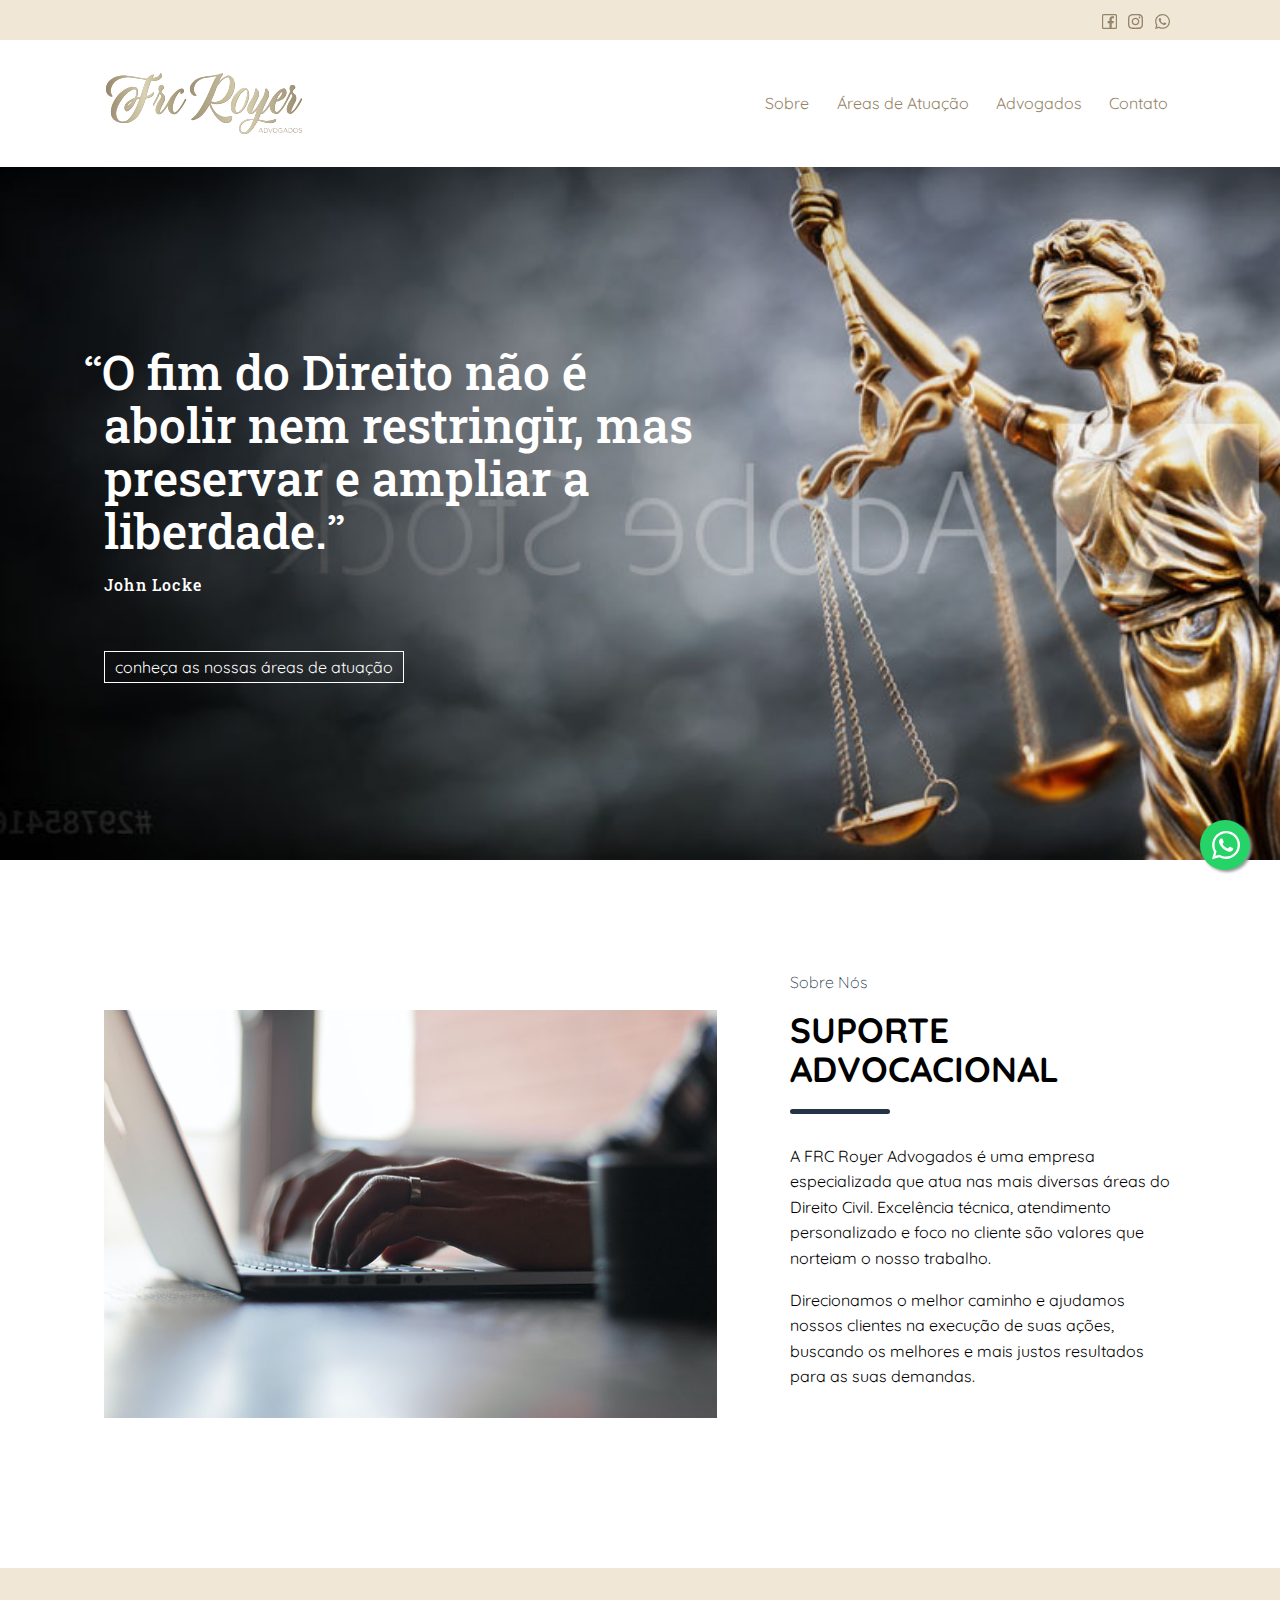
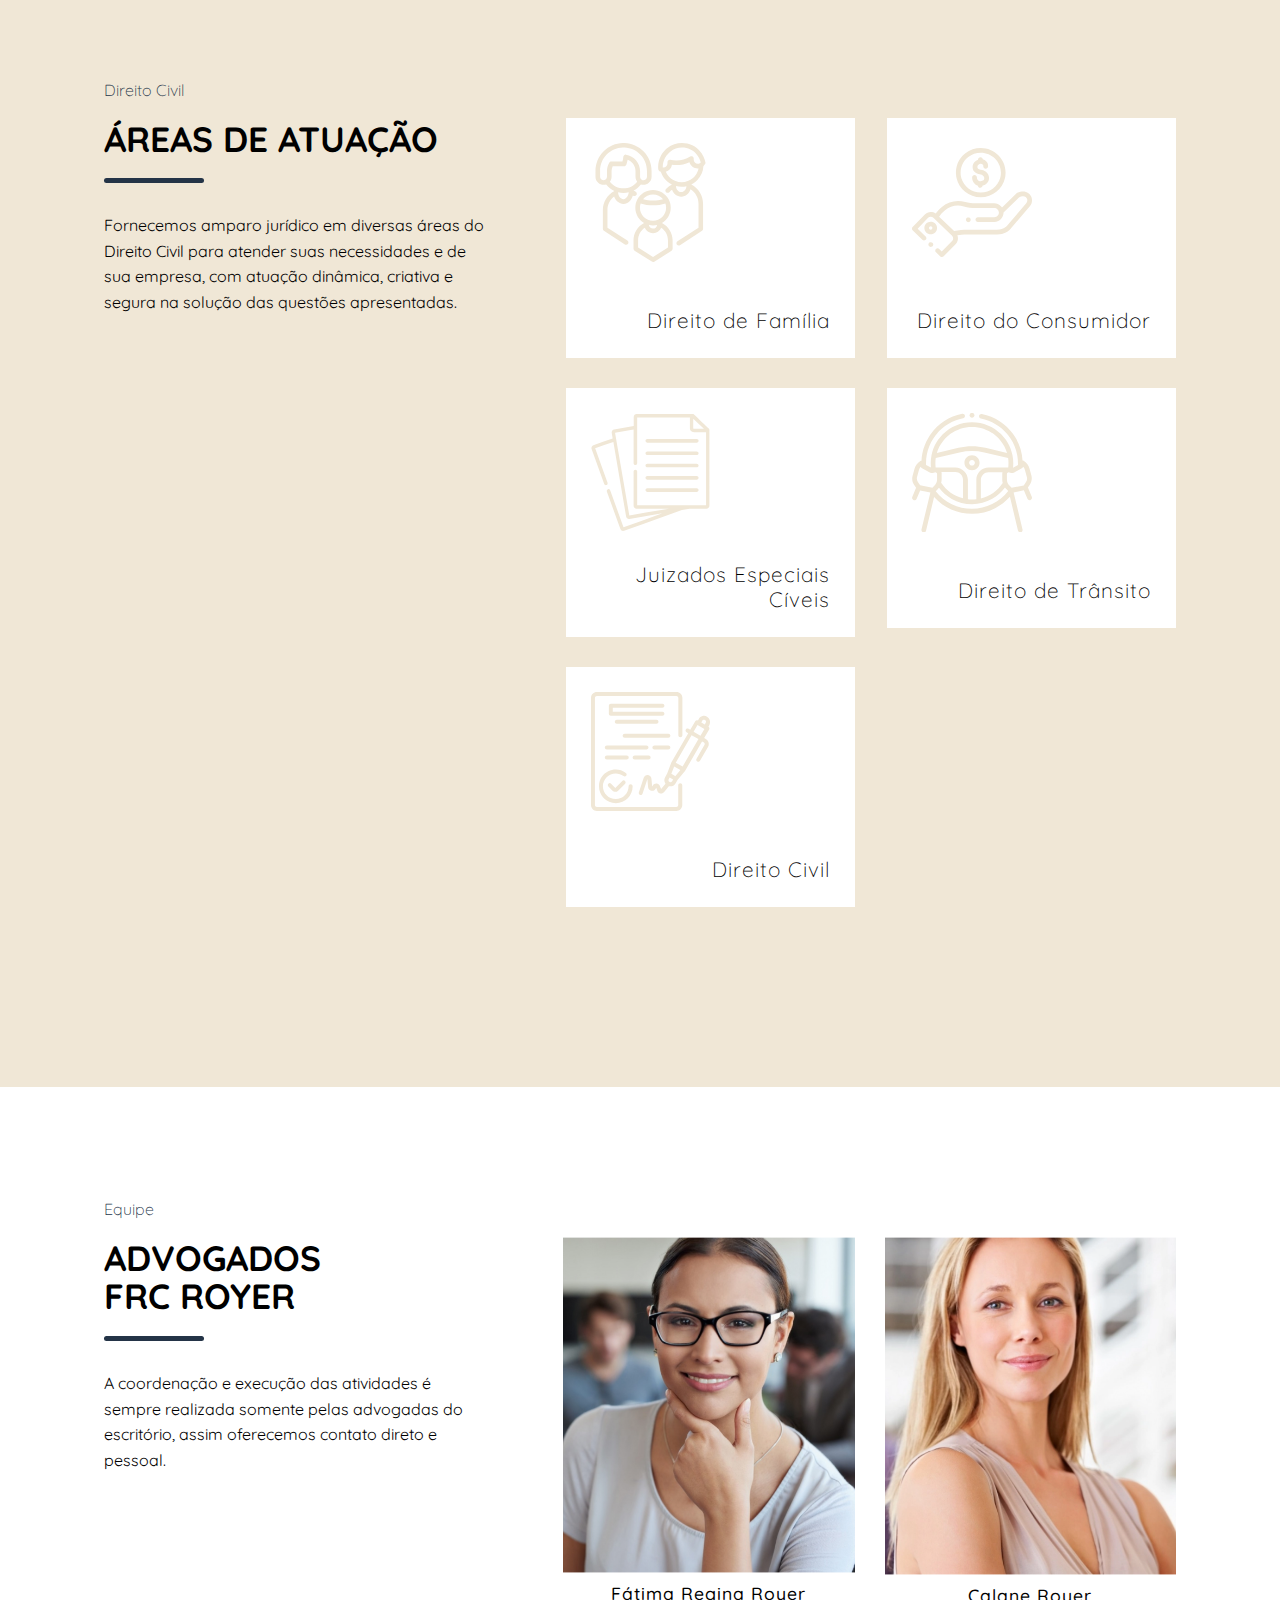
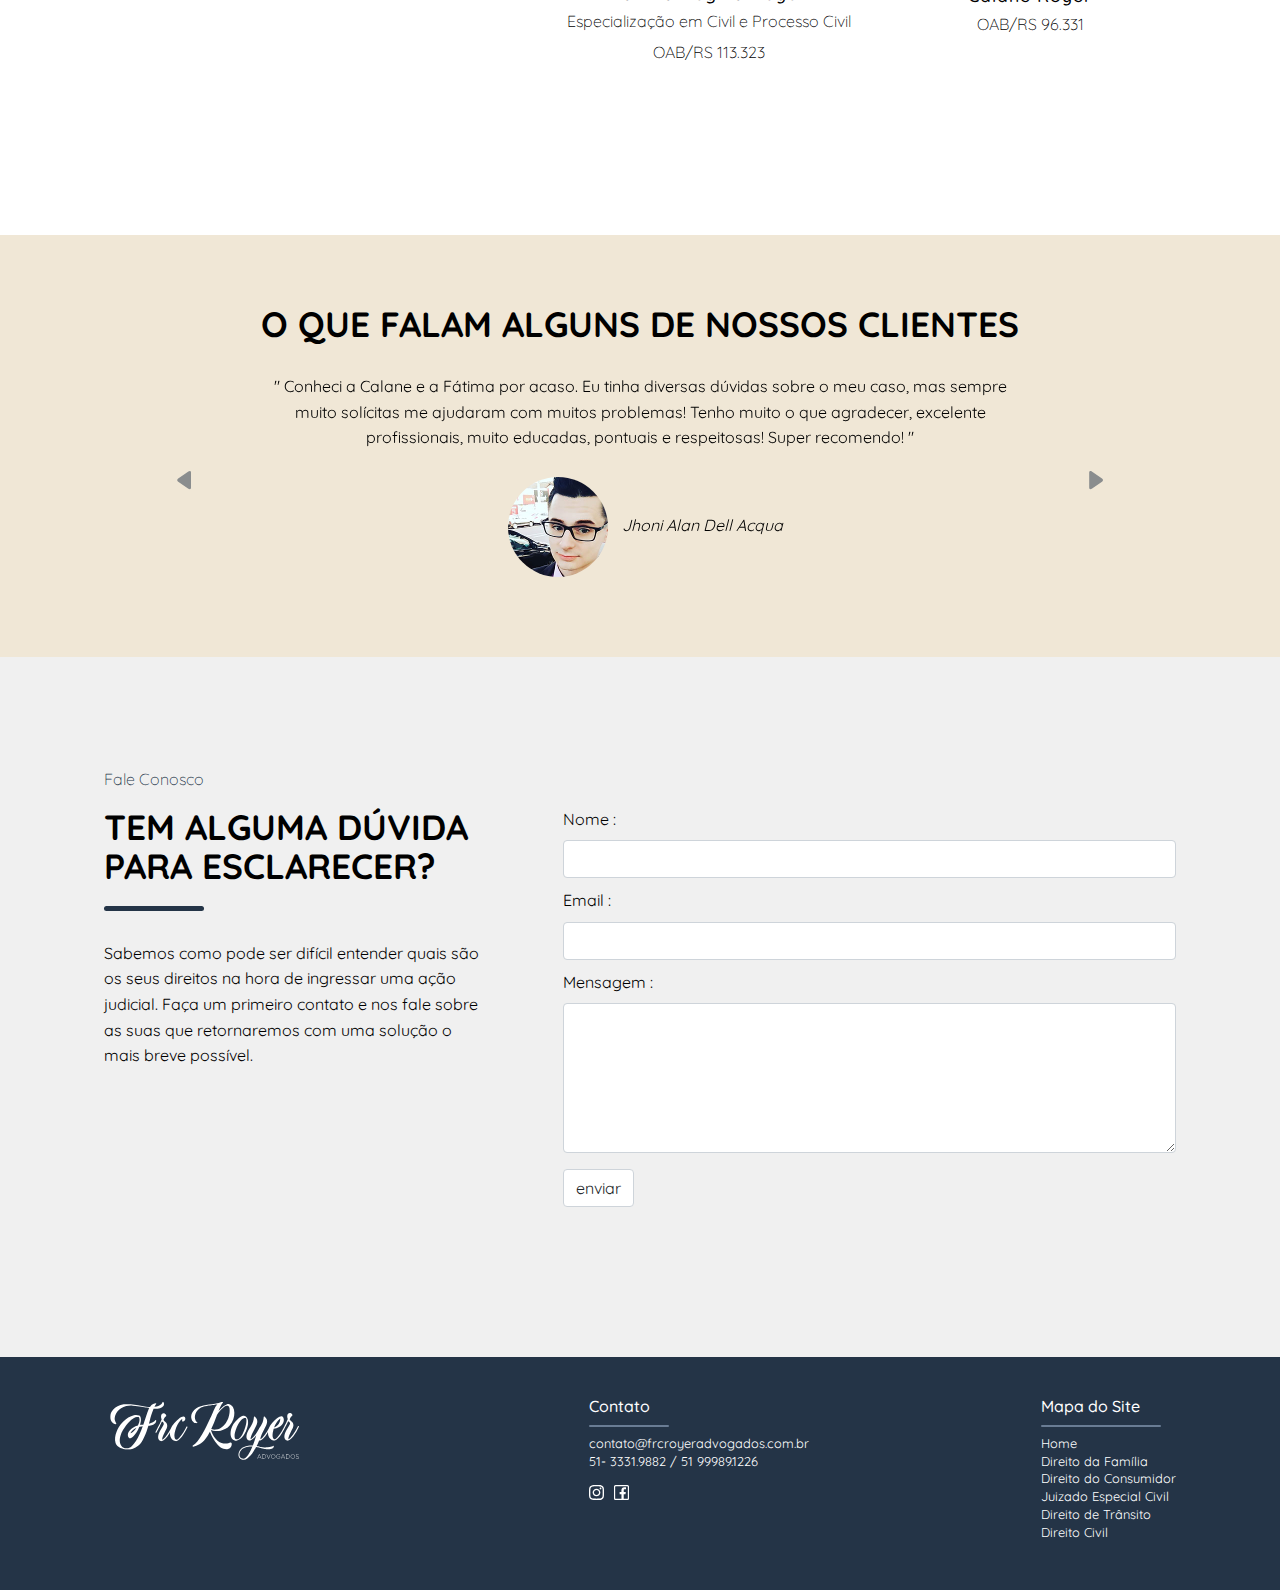
<file: index.html>
<!DOCTYPE html>
<html lang="en">

<head>
    <meta charset="UTF-8">
    <meta name="viewport" content="width=device-width, initial-scale=1.0">
    <meta name="description"
        content="Advogados Especialistas. Serviços de Assessoria Jurídica para Solução de Conflitos e Serviços Legais. Porto Alegre/RS e Região. Atendimento Presencial e Online.">
    <title>FRC Royer Advogados - Direito Civil</title>

    <!-- CSS -->
    <link rel="stylesheet" href="https://stackpath.bootstrapcdn.com/bootstrap/4.4.1/css/bootstrap.min.css"
        integrity="sha384-Vkoo8x4CGsO3+Hhxv8T/Q5PaXtkKtu6ug5TOeNV6gBiFeWPGFN9MuhOf23Q9Ifjh" crossorigin="anonymous">
    <!-- <link rel="stylesheet" href="https://maxcdn.bootstrapcdn.com/bootstrap/3.3.7/css/bootstrap.min.css"> -->

    <link
        href="https://fonts.googleapis.com/css2?family=Roboto+Slab:wght@500&family=Quicksand:wght@300;400;500;600;700&display=swap"
        rel="stylesheet">
    <!-- aviso do formulário -->
    <link rel="stylesheet" href="css/bootstrap2.css">
    <link rel="stylesheet" href="css/docs.css">
    <!-- Cores do formulário -->
    <link rel="stylesheet" href="css/parsley.css">

    <link rel="stylesheet" href="css/styles.css">

    <!-- SCRIPTS -->
    <script src="https://code.jquery.com/jquery-3.4.1.slim.min.js"
        integrity="sha384-J6qa4849blE2+poT4WnyKhv5vZF5SrPo0iEjwBvKU7imGFAV0wwj1yYfoRSJoZ+n" crossorigin="anonymous">
    </script>
    <!-- <script src="js/jquery.min.js"></script> -->
    <script src="https://stackpath.bootstrapcdn.com/bootstrap/4.4.1/js/bootstrap.min.js"
        integrity="sha384-wfSDF2E50Y2D1uUdj0O3uMBJnjuUD4Ih7YwaYd1iqfktj0Uod8GCExl3Og8ifwB6" crossorigin="anonymous">
    </script>
    <!-- <script src="js/affix.js"></script> -->
    <script src="js/highlight.min.js" type="text/javascript"></script>
    <script src="js/parsley.js"></script>






</head>

<body>

    <header>
        <div class="top-social">
            <div class="container-fluid">
                <div class="social-icons">
                    <a href="https://www.facebook.com" target=”_blank”><img src="images/icon_facebook.svg"
                            alt="Facebook" class=""></a>
                    <a href="https://www.instagram.com" target=”_blank”><img src="images/icon_instagram.svg"
                            alt="Instagram"></a>
                    <a href="https://wa.me/555199970771?text=Olá!Tudo%20bem?" target=”_blank”><img
                            src="images/icon_whatsapp.svg" alt="Whatsapp"></a>
                </div>
            </div>
        </div>

        <div class="top-menu">
            <div class="container-fluid">
                <nav class="navbar navbar-expand-lg navbar-light">
                    <a href="index.html"><img class="logo" src="images/logo.svg" alt="Logo"></a>
                    <button class="navbar-toggler" type="button" data-toggle="collapse"
                        data-target="#navbarTogglerDemo02" aria-controls="navbarTogglerDemo02" aria-expanded="false"
                        aria-lable="Toggle navigation">
                        <span class="navbar-toggler-icon"></span>
                    </button>
                    <div class="collapse navbar-collapse" id="navbarTogglerDemo02">
                        <ul class="navbar-nav ml-auto">
                            <li class="nav-item">
                                <a class="nav-link" href="#sobre">Sobre</a>
                            </li>
                            <li class="nav-item">
                                <a class="nav-link" href="#atuacao">Áreas de Atuação</a>
                            </li>
                            <li class="nav-item">
                                <a class="nav-link" href="#advogados">Advogados</a>
                            </li>
                            <li class="nav-item">
                                <a class="nav-link" href="#contato">Contato</a>
                            </li>
                        </ul>
                    </div>
                </nav>
            </div>
        </div>

        <section>
            <div class="hero-section">
                <div class="container-fluid ">
                    <div class="hero">
                        <h1 id="quote">O fim do Direito não é abolir nem restringir, mas preservar e ampliar a
                            liberdade.</h1>
                        <h2>John Locke
                        </h2>

                        <a class="header-btn" href="#atuacao">conheça as nossas áreas de atuação</a>
                    </div>
                </div>
            </div>
        </section>

    </header>

    <section id="sobre" class="container-fluid space">
        <div class="row">
            <div class="col-lg-7 col-md-6">
                <img src="./images/sobre.jpg" alt="Sobre">
            </div>
            <div class="col-lg-5 col-md-6 ">
                <div class="box-sobre">
                    <p class="sub-tit">Sobre Nós</p>
                    <h2>SUPORTE ADVOCACIONAL</h2>
                    <div class="split"></div>
                    <p class="txt">
                        A FRC Royer Advogados é uma empresa especializada que atua nas mais diversas áreas do Direito
                        Civil. Excelência técnica, atendimento personalizado e foco no cliente são valores que norteiam
                        o nosso
                        trabalho.
                    </p>
                    <p>Direcionamos o melhor caminho e ajudamos nossos clientes na execução de suas ações,
                        buscando os melhores e mais justos resultados para as suas demandas.</p>
                </div>
            </div>
        </div>
    </section>

    <section id="atuacao" class="bg-atuacao space">
        <div class="container-fluid">

            <div class="row">
                <div class="col-lg-5 col-md-6 col-sm-6">
                    <div class="box-atuacao">
                        <p class="sub-tit">Direito Civil</p>
                        <h2>ÁREAS DE ATUAÇÃO</h2>
                        <div class="split"></div>
                        <p class="txt">
                            Fornecemos amparo jurídico em diversas áreas do Direito Civil para atender suas necessidades
                            e de sua empresa, com atuação dinâmica, criativa e segura na solução das questões
                            apresentadas.
                        </p>
                    </div>
                </div>
                <div class="col-lg-7 col-md-6 col-sm-6">
                    <div class="row">
                        <div class="col-lg-6 col-md-6">
                            <div class="box-space">
                                <a href="direito_de_familia/index.html">
                                    <div class="box-area">
                                        <img src="images/icon_familia.svg" alt="">
                                        <h3>Direito de Família</h3>
                                    </div>
                                </a>
                            </div>
                        </div>
                        <div class="col-lg-6 col-md-6 ">
                            <div class="box-space">
                                <a href="direito_do_consumidor/index.html">
                                    <div class="box-area">
                                        <img src="images/icon_consumidor.svg" alt="">
                                        <h3>Direito do Consumidor</h3>
                                    </div>
                                </a>
                            </div>
                        </div>

                        <div class="col-lg-6 col-md-6 ">
                            <div class="box-space">
                                <a href="juizado_especial_civil/index.html">
                                    <div class="box-area">
                                        <img src="images/icon_jec.svg" alt="">
                                        <h3>Juizados Especiais Cíveis </h3>
                                    </div>
                                </a>
                            </div>
                        </div>


                        <div class="col-lg-6 col-md-6">
                            <div class="box-space">
                                <a href="direito_de_transito/index.html">
                                    <div class="box-area">
                                        <img src="images/icons_transito.svg" alt="">
                                        <h3>Direito de Trânsito</h3>
                                    </div>
                                </a>
                            </div>
                        </div>

                        <div class="col-lg-6 col-md-6 ">
                            <div class="box-space">
                                <a href="direito_civil/index.html">
                                    <div class="box-area">
                                        <img src="images/icon_civil.svg" alt="">
                                        <h3>Direito Civil</h3>
                                    </div>
                                </a>
                            </div>
                        </div>
                    </div>
                </div>
            </div>

        </div>

    </section>

    <section id="advogados" class="container-fluid space">

        <div class="row">
            <div class="col-lg-5 col-md-5">
                <div class="box-advogados">
                    <p class="sub-tit">Equipe</p>
                    <h2>ADVOGADOS <br> FRC ROYER </h2>
                    <div class="split"></div>
                    <p class="txt">
                        A coordenação e execução das ativi­dades é sempre real­izada somente pelas advogadas do
                        escritório, assim oferecemos contato direto e pes­soal.
                    </p>
                </div>
            </div>
            <div class="col-lg-7 col-md-7">
                <div class="row">
                    <div class="col-lg-6 col-sm-6 ">
                        <div class="box-adv">
                            <img src="images/adv1.png" alt="Fátima Regina Royer">
                            <h3>Fátima Regina Royer</h3>
                            <p>Especialização em Civil e Processo Civil</p>
                            <p>OAB/RS 113.323</p>
                        </div>
                    </div>
                    <div class="col-lg-6 col-sm-6 ">
                        <div class="box-adv">
                            <img src="images/adv2.png" alt="Calane Royer">
                            <h3>Calane Royer</h3>
                            <p>OAB/RS 96.331</p>
                        </div>
                    </div>
                </div>
            </div>
        </div>

    </section>

    <section class="bg-testimonials space-testmonials " id="testimonials">
        <h2>O QUE FALAM ALGUNS DE NOSSOS CLIENTES</h2>
        <div class="container-fluid ">
            <div id="testimonials-carousel" class="carousel slide" data-ride="false">
                <div class="carousel-inner">
                    <div class="carousel-item container-testimonial active">
                        <p class="testimonial-text">" Conheci a Calane e a Fátima por acaso. Eu tinha diversas
                            dúvidas sobre o meu caso, mas sempre muito
                            solícitas me ajudaram com muitos problemas!
                            Tenho muito o que agradecer, excelente profissionais, muito educadas, pontuais e
                            respeitosas!
                            Super recomendo! "</p>

                        <img class="testimonials-image" src="images/jhoni.jpg" alt="Cliente FRC Royer">
                        <em>Jhoni Alan Dell Acqua</em>
                    </div>
                    <div class="carousel-item container-testimonial">
                        <p class="testimonial-text">" São profissionais éticas. Dedicadas. Guerreiras. "</p>
                        <img class="testimonials-image" src="images/leandro.jpg" alt="lady-profile">
                        <em>Leandro dos Santos</em>
                    </div>

                    <div class="carousel-item container-testimonial">
                        <p class="testimonial-text">" Um excelente trabalho prestado pelas advogadas Fátima e Calane.
                            Sigilosas e sempre buscando atender minhas necessidades e dúvidas. Ótimas profissionais. "
                        </p>
                        <img class="testimonials-image" src="images/suelen.jpg" alt="lady-profile">
                        <em>Suelen Azeredo</em>
                    </div>
                </div>
                <a class="carousel-control-prev" href="#testimonials-carousel" role="button" data-slide="prev">
                    <span class="carousel-control-prev-icon"></span>
                </a>
                <a class="carousel-control-next" href="#testimonials-carousel" role="button" data-slide="next">
                    <span class="carousel-control-next-icon"></span>
                </a>
            </div>
        </div>

    </section>

    <section id="contato" class="bg-contato space">
        <div class="container-fluid">

            <div class="row">
                <div class="col-lg-5">
                    <div class="box-faleconosco">
                        <p class="sub-tit">Fale Conosco</p>
                        <h2>TEM ALGUMA DÚVIDA PARA ESCLARECER?</h2>
                        <div class="split"></div>
                        <p class="txt">
                            Sabemos como pode ser difícil entender quais são os seus direitos na hora de ingressar uma
                            ação judicial. Faça um primeiro contato e nos fale sobre as suas que
                            retornaremos com uma solução o mais breve possível.
                        </p>
                    </div>
                </div>
                <div class="col-lg-7">


                    <form id="demo-form" data-parsley-validate="" novalidate="">
                        <label for="fullname">Nome :</label>
                        <input type="text" class="form-control" name="fullname" required="">

                        <label for="email">Email :</label>
                        <input type="email" class="form-control" name="email" data-parsley-trigger="change" required="">

                        <p>
                            <label for="message">Mensagem :</label>
                            <textarea id="message" type="textarea" class="form-control" name="message"
                                data-parsley-trigger="keyup" data-parsley-minlength="30" data-parsley-maxlength="100"
                                data-parsley-minlength-message="Come on! You need to enter at least a 20 character comment.."
                                data-parsley-validation-threshold="10" data-parsley-id="29"
                                style="width: 100%; height: 150px;"></textarea>
                        </p>

                        <input type="submit" class="btn btn-default" value="enviar">

                    </form>
                </div>
            </div>

        </div>
    </section>

    <a href="https://wa.me/5551999970771?text=Olá!%20Tudo%20bem?" class="float-whats" target="_blank">
        <i class=" my-float"> <img src="images/whatsapp.svg" alt="Whatsapp" class=""></i>
    </a>

    <footer class="bg-footer">
        <div class="container-fluid ">
            <div class="row">

                <div class="col-lg-4 col-md-6 col-sm-6">
                    <div class="logo-n"><img src="images/logo-n.svg" alt="Logo">
                    </div>
                </div>

                <div class="col-lg-4 col-md-6 col-sm-6">
                    <div class="info-footer">
                        <div>
                            <h4>Contato</h4>
                            <div class="split-footer-c"></div>
                            <div>
                                <p> <a
                                        href="mailto:contato@frcroyeradvogados.com.br">contato@frcroyeradvogados.com.br</a>
                                    <br>
                                    51- 3331.9882 / 51 99989.1226</p>
                            </div>
                        </div>
                        <div class="social-icons-f">
                            <div class="icons">
                                <a href="http://www.instagram.com" target="blank"><img src="images/icon_instagram-f.svg"
                                        alt=" Logo"></a>
                                <a href="http://www.facebook.com" target="blank"><img src="images/icon_facebook-f.svg"
                                        alt=" Logo"></a>
                            </div>
                        </div>
                    </div>
                </div>

                <div class="col-lg-4 col-md-6 col-sm-6  sitemap ">
                    <div class="map">
                        <h4>Mapa do Site<h4>
                                <div class="split-footer-m"></div>
                                <div>
                                    <ul>
                                        <li class="nav-item">
                                            <a class="nav-link" href="#">Home</a>
                                        <li class="nav-item">
                                            <a class="nav-link " href="./direito_de_familia/index.html">Direito da
                                                Família</a>
                                        </li>
                                        <li class="nav-item">
                                            <a class="nav-link " href="/direito_do_consumidor/index.html">Direito do
                                                Consumidor</a>
                                        </li>
                                        <li class="nav-item">
                                            <a class="nav-link " href="juizado_especial_civil/index.html">Juizado
                                                Especial Civil</a>
                                        </li>
                                        <li class="nav-item">
                                            <a class="nav-link " href="direito_de_transito/index.html">Direito de
                                                Trânsito</a>
                                        </li>
                                        <li class="nav-item">
                                            <a class="nav-link " href="/direito_civil/index.html">Direito Civil</a>
                                        </li>
                                        </li>
                                    </ul>
                                </div>
                    </div>
                </div>
            </div>
        </div>
        </div>
    </footer>

</body>

</html>
</file>
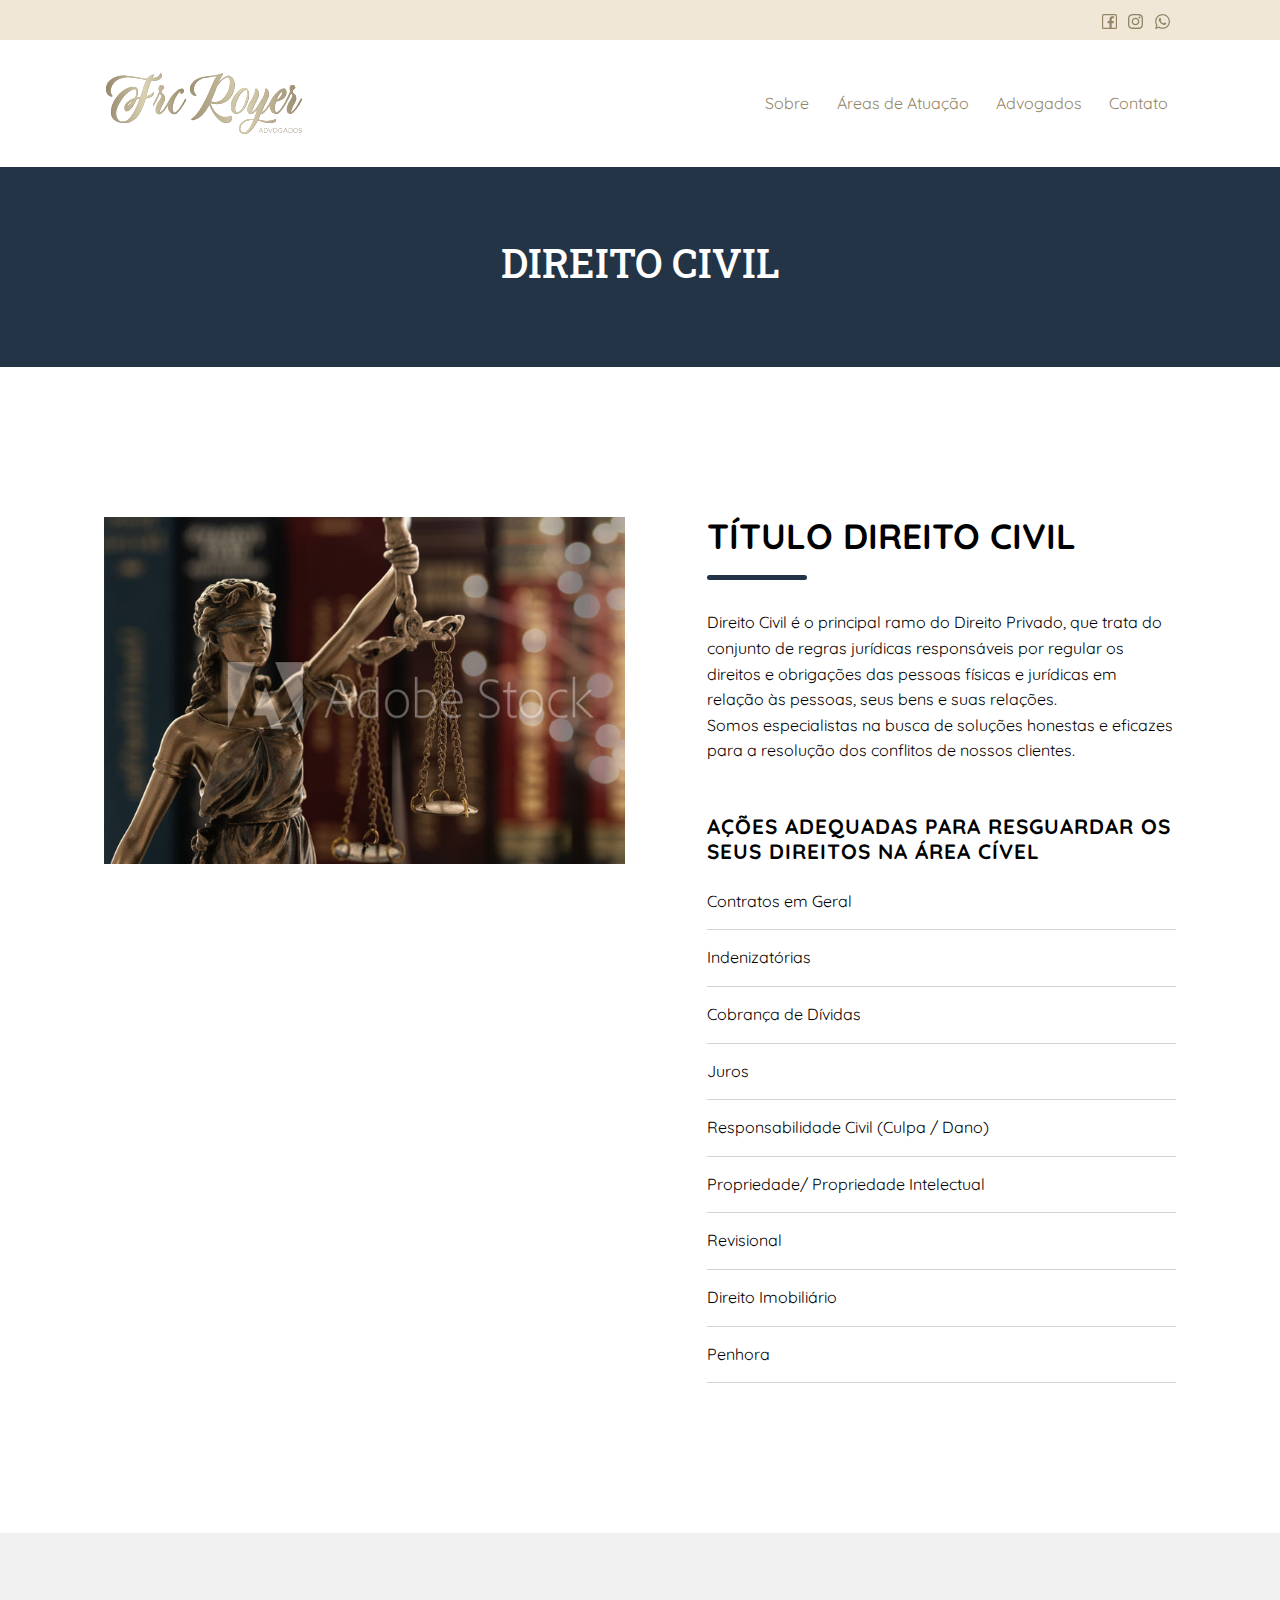
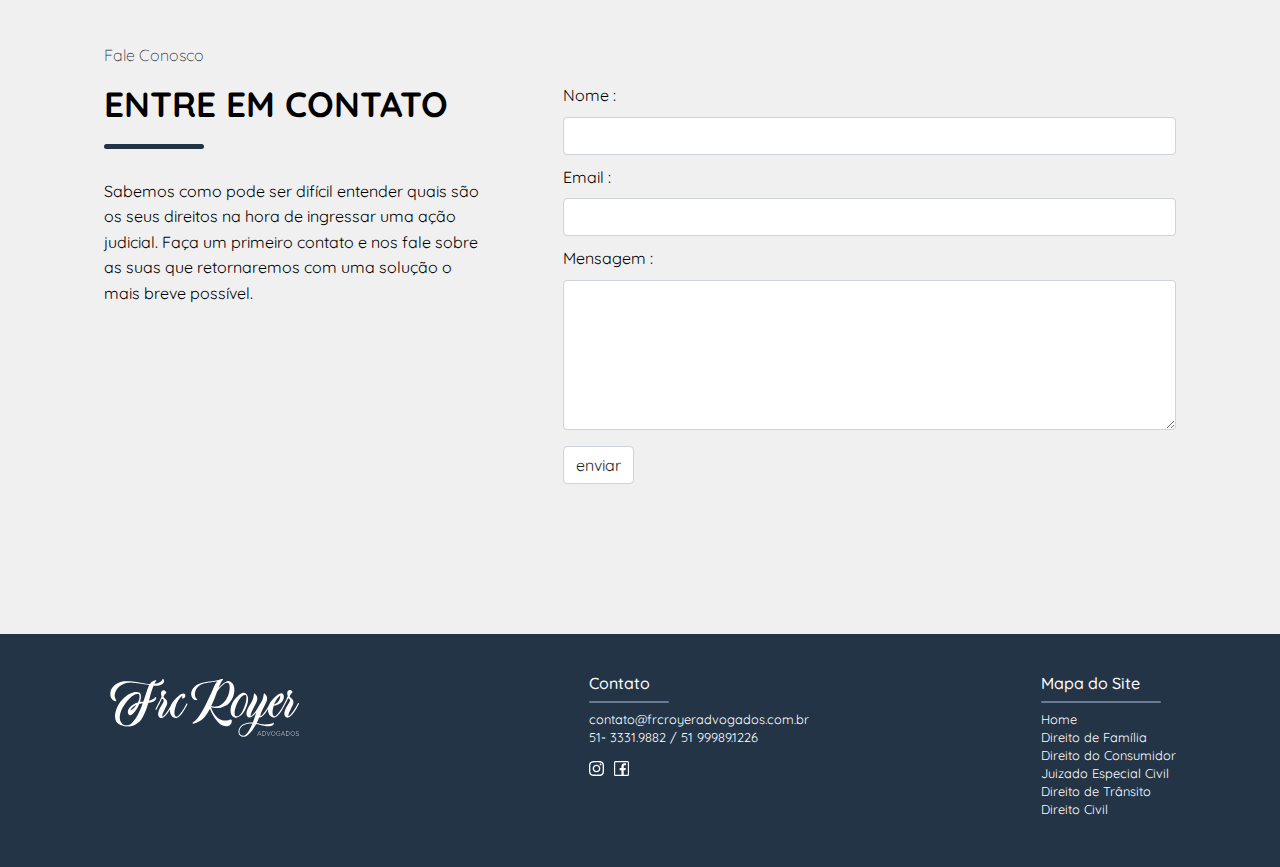
<file: direito_civil/index.html>
<!DOCTYPE html>
<html lang="en">

<head>
    <meta charset="UTF-8">
    <meta name="viewport" content="width=device-width, initial-scale=1.0">

    <!-- CSS -->
    <link rel="stylesheet" href="https://stackpath.bootstrapcdn.com/bootstrap/4.4.1/css/bootstrap.min.css"
        integrity="sha384-Vkoo8x4CGsO3+Hhxv8T/Q5PaXtkKtu6ug5TOeNV6gBiFeWPGFN9MuhOf23Q9Ifjh" crossorigin="anonymous">
    <link
        href="https://fonts.googleapis.com/css2?family=Roboto+Slab:wght@500&family=Quicksand:wght@300;400;500;600;700&display=swap"
        rel="stylesheet">
    <!-- aviso do formulário -->
    <link rel="stylesheet" href="../css/bootstrap2.css">
    <link rel="stylesheet" href="../css/docs.css">
    <!-- Cores do formulário -->
    <link rel="stylesheet" href="../css/parsley.css">

    <link rel="stylesheet" href="../css/styles.css">

    <!-- SCRIPTS -->
    <script src="https://code.jquery.com/jquery-3.4.1.slim.min.js"
        integrity="sha384-J6qa4849blE2+poT4WnyKhv5vZF5SrPo0iEjwBvKU7imGFAV0wwj1yYfoRSJoZ+n" crossorigin="anonymous">
    </script>
    <!-- <script src="js/jquery.min.js"></script> -->
    <script src="https://stackpath.bootstrapcdn.com/bootstrap/4.4.1/js/bootstrap.min.js"
        integrity="sha384-wfSDF2E50Y2D1uUdj0O3uMBJnjuUD4Ih7YwaYd1iqfktj0Uod8GCExl3Og8ifwB6" crossorigin="anonymous">
    </script>
    <!-- <script src="js/affix.js"></script> -->
    <script src="../js/highlight.min.js" type="text/javascript"></script>
    <script src="../js/parsley.js"></script>




    <title>FRC Royer Advogados</title>

</head>

<body>

    <header>
        <div class="top-social">
            <div class="container-fluid">
                <div class="social-icons">
                    <a href="https://www.facebook.com" target=”_blank”><img src="../images/icon_facebook.svg"
                            alt="Facebook" class=""></a>
                    <a href="https://www.instagram.com" target=”_blank”><img src="../images/icon_instagram.svg"
                            alt="Instagram"></a>
                    <a href="https://wa.me/555199970771?text=Olá!Tudo%20bem?" target=”_blank”><img
                            src="../images/icon_whatsapp.svg" alt="Whatsapp"></a>
                </div>
            </div>
        </div>

        <div class="top-menu">
            <div class="container-fluid">
                <nav class="navbar navbar-expand-lg navbar-light">
                    <a href="../index.html"><img class="logo" src="../images/logo.svg" alt="Logo"></a>
                    <button class="navbar-toggler" type="button" data-toggle="collapse"
                        data-target="#navbarTogglerDemo02" aria-controls="navbarTogglerDemo02" aria-expanded="false"
                        aria-lable="Toggle navigation">
                        <span class="navbar-toggler-icon"></span>
                    </button>
                    <div class="collapse navbar-collapse" id="navbarTogglerDemo02">
                        <ul class="navbar-nav ml-auto">
                            <li class="nav-item">
                                <a class="nav-link" href="../index.html#sobre">Sobre</a>
                            </li>
                            <li class="nav-item">
                                <a class="nav-link" href="../index.html#atuacao">Áreas de Atuação</a>
                            </li>
                            <li class="nav-item">
                                <a class="nav-link" href="../index.html#advogados">Advogados</a>
                            </li>
                            <li class="nav-item">
                                <a class="nav-link" href="#contato">Contato</a>
                            </li>
                        </ul>
                    </div>
                </nav>
            </div>
        </div>

        <section>
            <div class="topo">
                <div class="container-fluid">
                    <h1>DIREITO CIVIL</h1>
                </div>
            </div>
        </section>

    </header>

    <section id="sobre" class="container-fluid space">
        <div class="row">
            <div class="col-lg-6 col-md-6">
                <img src="../images/direitocivil.jpg" alt="Sobre">
            </div>
            <div class="col-lg-6 col-md-6 ">
                <div class="box">
                    <h2>TÍTULO DIREITO CIVIL</h2>
                    <div class="split"></div>
                    <p class="txt">
                        Direito Civil é o principal ramo do Direito Privado, que trata do conjunto de regras jurídicas
                        responsáveis por regular os direitos e obrigações das pessoas físicas e jurídicas em relação às
                        pessoas, seus bens e suas relações.<br> Somos especialistas na busca de soluções honestas e
                        eficazes para a resolução dos conflitos de nossos clientes.
                    </p>
                </div>
                <div class="lista">
                    <h3>AÇÕES ADEQUADAS PARA RESGUARDAR OS SEUS DIREITOS NA ÁREA CÍVEL</h3>
                    <p>Contratos em Geral</p>
                    <p>Indenizatórias</p>
                    <p>Cobrança de Dívidas</p>
                    <p>Juros</p>
                    <p>Responsabilidade Civil (Culpa / Dano)</p>
                    <p>Propriedade/ Propriedade Intelectual</p>
                    <p>Revisional</p>
                    <p>Direito Imobiliário</p>
                    <p>Penhora</p>

                </div>
            </div>
        </div>
    </section>




    <section id="contato" class="bg-contato space">
        <div class="container-fluid">

            <div class="row">
                <div class="col-lg-5">
                    <div class="box-faleconosco">
                        <p class="sub-tit">Fale Conosco</p>
                        <h2>ENTRE EM CONTATO</h2>
                        <div class="split"></div>
                        <p class="txt">
                            Sabemos como pode ser difícil entender quais são os seus direitos na hora de ingressar uma
                            ação judicial. Faça um primeiro contato e nos fale sobre as suas que
                            retornaremos com uma solução o mais breve possível.</p>
                    </div>
                </div>
                <div class="col-lg-7">


                    <form id="demo-form" data-parsley-validate="" novalidate="">
                        <label for="fullname">Nome :</label>
                        <input type="text" class="form-control" name="fullname" required="">

                        <label for="email">Email :</label>
                        <input type="email" class="form-control" name="email" data-parsley-trigger="change" required="">

                        <p>
                            <label for="message">Mensagem :</label>
                            <textarea id="message" type="textarea" class="form-control" name="message"
                                data-parsley-trigger="keyup" data-parsley-minlength="30" data-parsley-maxlength="100"
                                data-parsley-minlength-message="Come on! You need to enter at least a 20 character comment.."
                                data-parsley-validation-threshold="10" data-parsley-id="29"
                                style="width: 100%; height: 150px;"></textarea>
                        </p>

                        <input type="submit" class="btn btn-default" value="enviar">

                    </form>
                </div>
            </div>

        </div>

    </section>

    <footer class="bg-footer">
        <div class="container-fluid ">
            <div class="row">

                <div class="col-lg-4 col-md-6 col-sm-6">
                    <div class="logo-n"><img src="../images/logo-n.svg" alt="Logo">
                    </div>
                </div>


                <div class="col-lg-4 col-md-6 col-sm-6">
                    <div class="info-footer">
                        <div>
                            <h4>Contato</h4>
                            <div class="split-footer-c"></div>
                            <div>
                                <p> <a
                                        href="mailto:contato@frcroyeradvogados.com.br">contato@frcroyeradvogados.com.br</a>
                                    <br>
                                    51- 3331.9882 / 51 99989.1226</p>
                            </div>
                        </div>

                        <div class="social-icons-f">

                            <div class="icons">
                                <a href="http://www.instagram.com" target="blank"><img
                                        src="../images/icon_instagram-f.svg" alt=" Logo"></a>
                                <a href="http://www.facebook.com" target="blank"><img
                                        src="../images/icon_facebook-f.svg" alt=" Logo"></a>
                            </div>

                        </div>
                    </div>


                </div>


                <div class="col-lg-4 col-md-6 col-sm-6  sitemap ">
                    <div class="map">
                        <h4>Mapa do Site<h4>
                                <div class="split-footer-m"></div>
                                <div>
                                    <ul>
                                        <li class="nav-item">
                                            <a class="nav-link" href="../index.html">Home</a>
                                        <li class="nav-item">
                                            <a class="nav-link " href="../direito_de_familia/index.html">Direito de
                                                Família</a>
                                        </li>
                                        <li class="nav-item">
                                            <a class="nav-link " href="../direito_do_consumidor/index.html">Direito do
                                                Consumidor</a>
                                        </li>
                                        <li class="nav-item">
                                            <a class="nav-link " href="../juizado_especial_civil/index.html">Juizado
                                                Especial Civil</a>
                                        </li>
                                        <li class="nav-item">
                                            <a class="nav-link " href="../direito_de_transito/inde.html">Direito de
                                                Trânsito</a>
                                        </li>
                                        <li class="nav-item">
                                            <a class="nav-link " href="../direito_civil/index.html">Direito Civil</a>
                                        </li>
                                        </li>
                                    </ul>
                                </div>
                    </div>
                </div>
            </div>

        </div>
        </div>
    </footer>

</body>

</html>
</file>
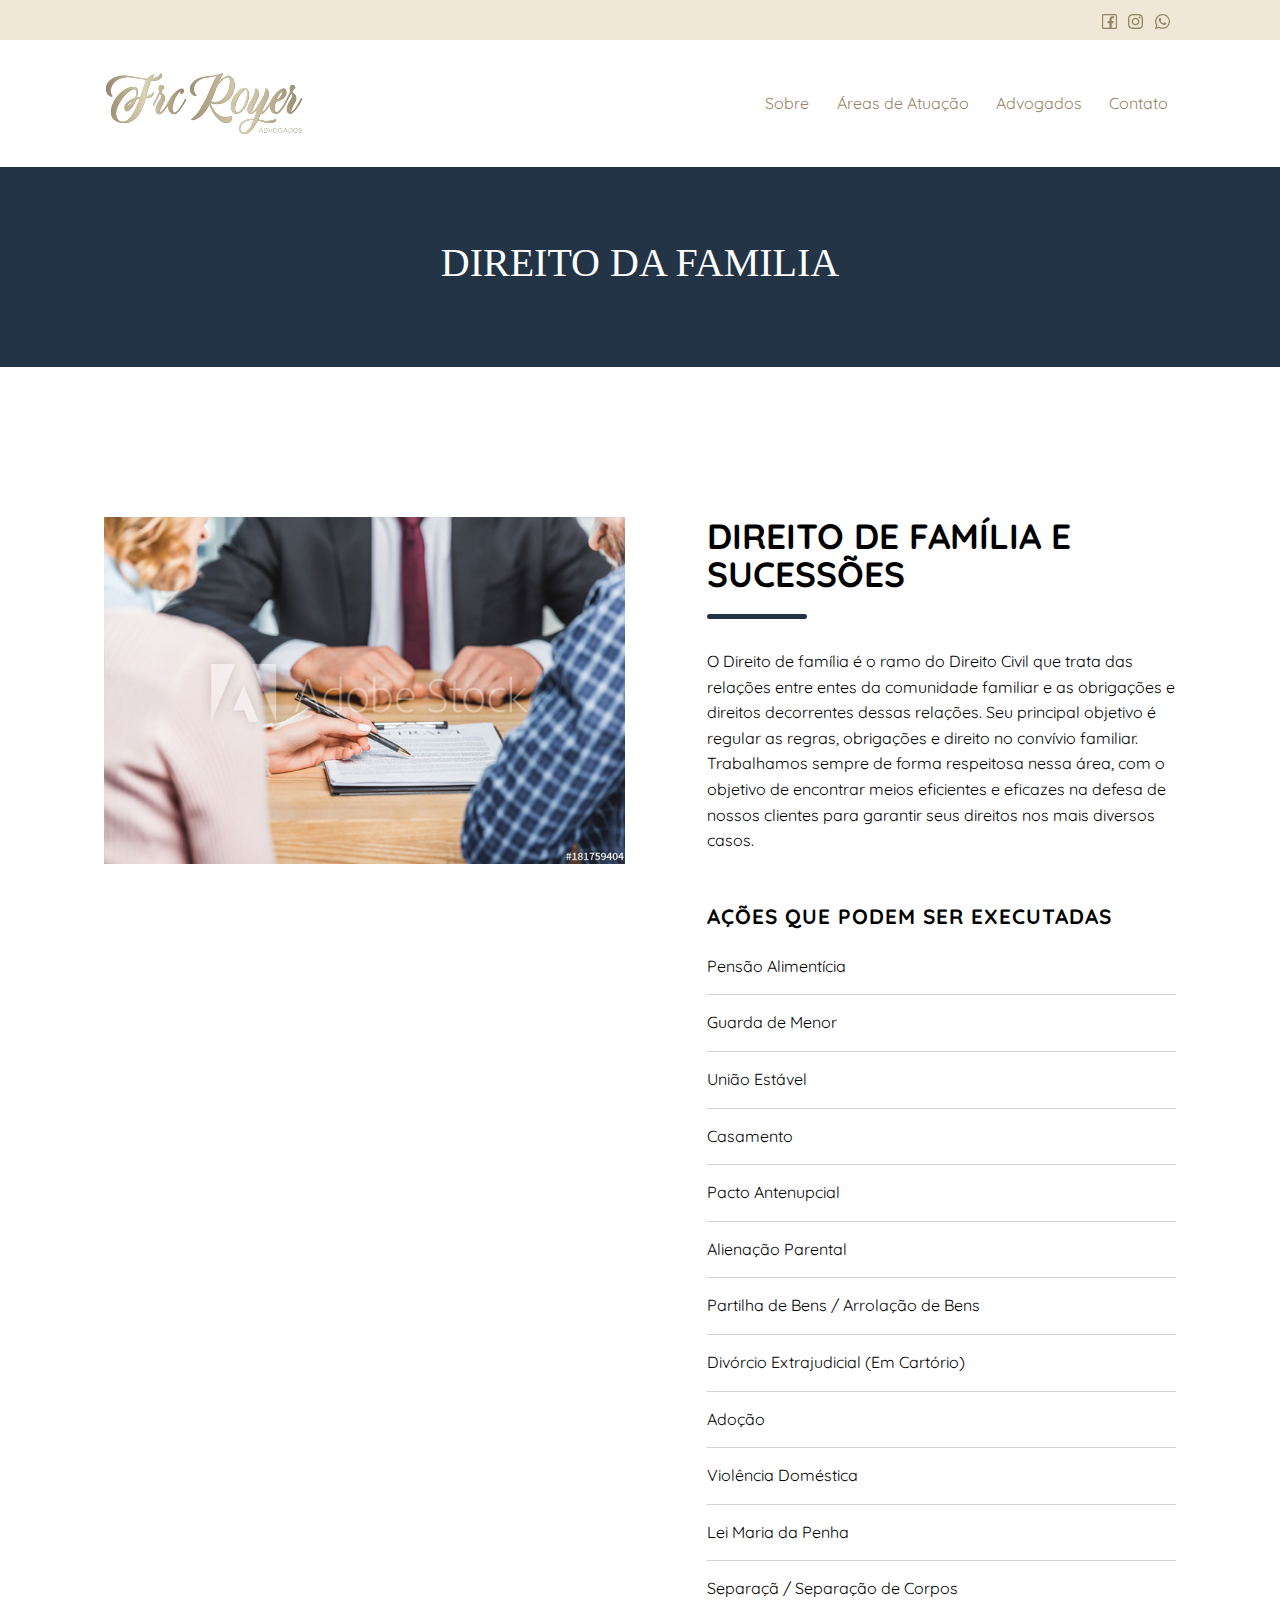
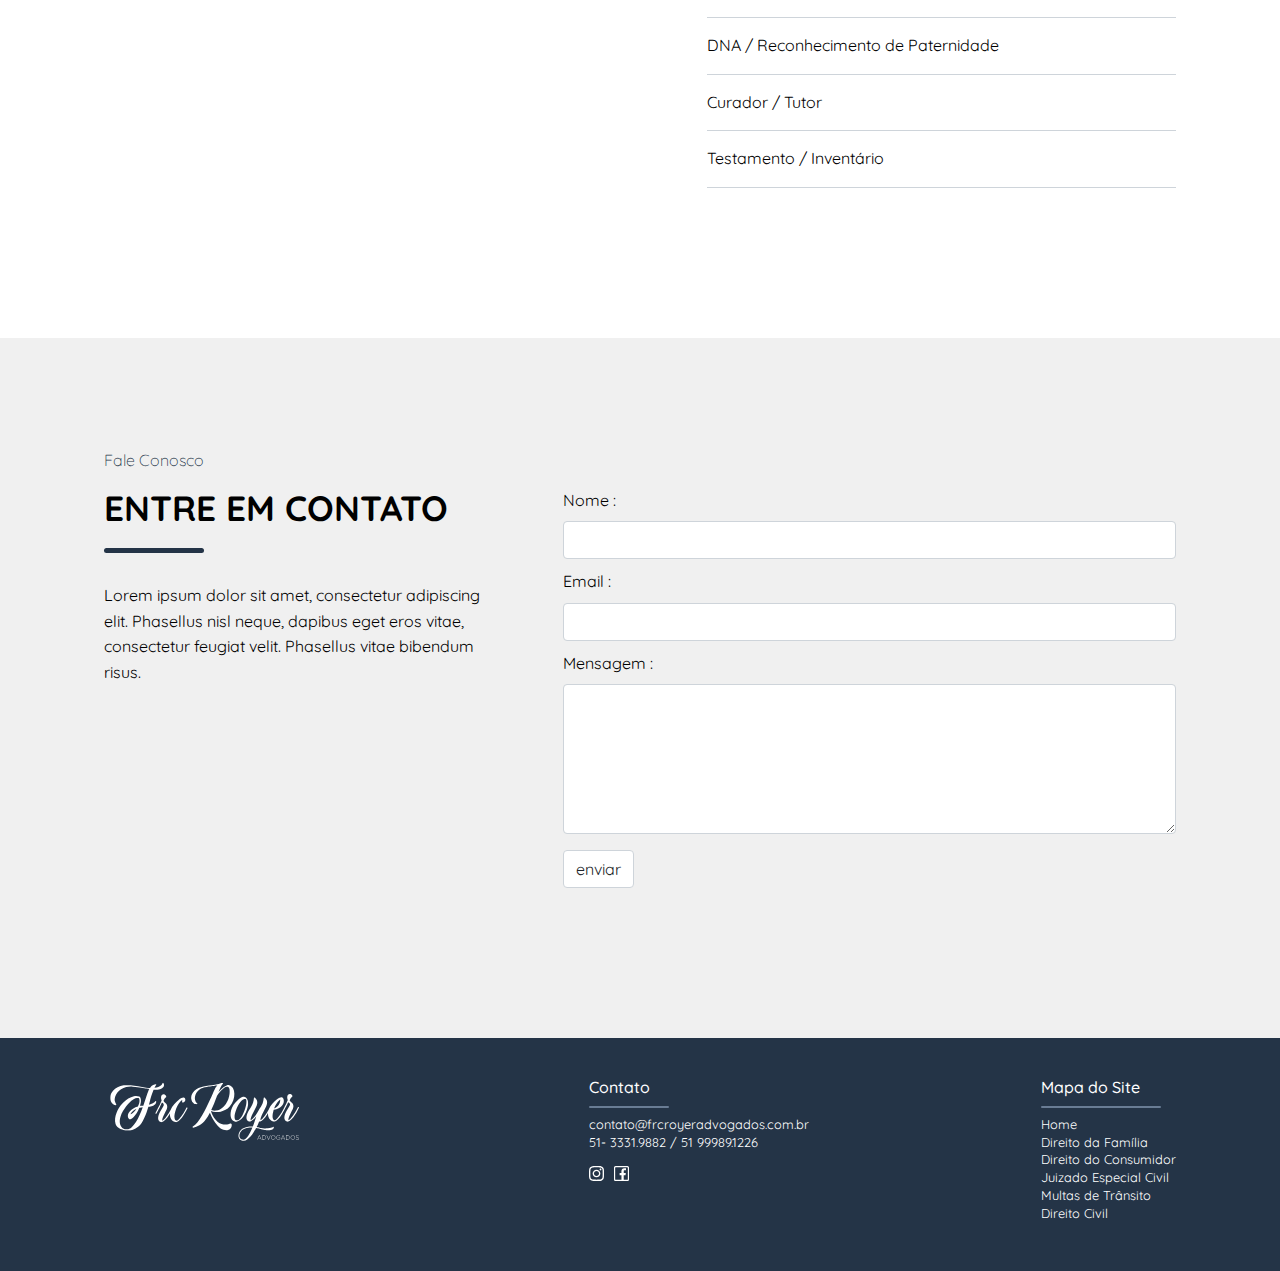
<file: direito_da_familia/index.html>
<!DOCTYPE html>
<html lang="en">

<head>
    <meta charset="UTF-8">
    <meta name="viewport" content="width=device-width, initial-scale=1.0">

    <!-- CSS -->
    <link rel="stylesheet" href="https://stackpath.bootstrapcdn.com/bootstrap/4.4.1/css/bootstrap.min.css"
        integrity="sha384-Vkoo8x4CGsO3+Hhxv8T/Q5PaXtkKtu6ug5TOeNV6gBiFeWPGFN9MuhOf23Q9Ifjh" crossorigin="anonymous">
    <link
        href="https://fonts.googleapis.com/css2?family=DM+Serif+Text&family=Quicksand:wght@300;400;500;600;700&display=swap"
        rel="stylesheet">
    <!-- aviso do formulário -->
    <link rel="stylesheet" href="../css/bootstrap2.css">
    <link rel="stylesheet" href="../css/docs.css">
    <!-- Cores do formulário -->
    <link rel="stylesheet" href="../css/parsley.css">

    <link rel="stylesheet" href="../css/styles.css">

    <!-- SCRIPTS -->
    <script src="https://code.jquery.com/jquery-3.4.1.slim.min.js"
        integrity="sha384-J6qa4849blE2+poT4WnyKhv5vZF5SrPo0iEjwBvKU7imGFAV0wwj1yYfoRSJoZ+n" crossorigin="anonymous">
    </script>
    <!-- <script src="js/jquery.min.js"></script> -->
    <script src="https://stackpath.bootstrapcdn.com/bootstrap/4.4.1/js/bootstrap.min.js"
        integrity="sha384-wfSDF2E50Y2D1uUdj0O3uMBJnjuUD4Ih7YwaYd1iqfktj0Uod8GCExl3Og8ifwB6" crossorigin="anonymous">
    </script>
    <!-- <script src="js/affix.js"></script> -->
    <script src="../js/highlight.min.js" type="text/javascript"></script>
    <script src="../js/parsley.js"></script>




    <title>FRC Royer Advogados</title>

</head>

<body>

    <header>
        <div class="top-social">
            <div class="container-fluid">
                <div class="social-icons">
                    <a href="https://www.facebook.com" target=”_blank”><img src="../images/icon_facebook.svg"
                            alt="Facebook" class=""></a>
                    <a href="https://www.instagram.com" target=”_blank”><img src="../images/icon_instagram.svg"
                            alt="Instagram"></a>
                    <a href="https://wa.me/555199970771?text=Olá!Tudo%20bem?" target=”_blank”><img
                            src="../images/icon_whatsapp.svg" alt="Whatsapp"></a>
                </div>
            </div>
        </div>

        <div class="top-menu">
            <div class="container-fluid">
                <nav class="navbar navbar-expand-lg navbar-light">
                    <a href="../index.html"><img class="logo" src="../images/logo.svg" alt="Logo"></a>
                    <button class="navbar-toggler" type="button" data-toggle="collapse"
                        data-target="#navbarTogglerDemo02" aria-controls="navbarTogglerDemo02" aria-expanded="false"
                        aria-lable="Toggle navigation">
                        <span class="navbar-toggler-icon"></span>
                    </button>
                    <div class="collapse navbar-collapse" id="navbarTogglerDemo02">
                        <ul class="navbar-nav ml-auto">
                            <li class="nav-item">
                                <a class="nav-link" href="../index.html#sobre">Sobre</a>
                            </li>
                            <li class="nav-item">
                                <a class="nav-link" href="../index.html#atuacao">Áreas de Atuação</a>
                            </li>
                            <li class="nav-item">
                                <a class="nav-link" href="../index.html#advogados">Advogados</a>
                            </li>
                            <li class="nav-item">
                                <a class="nav-link" href="#contato">Contato</a>
                            </li>
                        </ul>
                    </div>
                </nav>
            </div>
        </div>

        <section>
            <div class="topo">
                <div class="container-fluid">
                    <h1>DIREITO DA FAMILIA</h1>
                </div>
            </div>
        </section>

    </header>

    <section id="sobre" class="container-fluid space">
        <div class="row">
            <div class="col-lg-6 col-md-6">
                <img src="../images/direitodafamilia.jpg" alt="Sobre">
            </div>
            <div class="col-lg-6 col-md-6 ">
                <div class="box">
                    <h2>DIREITO DE FAMÍLIA E SUCESSÕES</h2>
                    <div class="split"></div>
                    <p class="txt">
                        O Direito de família é o ramo do Direito Civil que trata das relações entre entes da comunidade
                        familiar e as obrigações e direitos decorrentes dessas relações. Seu principal objetivo é
                        regular as regras, obrigações e direito no convívio familiar. <br>Trabalhamos sempre de forma
                        respeitosa nessa área, com o objetivo de encontrar meios eficientes e eficazes na defesa de
                        nossos clientes para garantir seus direitos nos mais diversos casos.
                    </p>
                </div>
                <div class="lista">
                    <h3>AÇÕES QUE PODEM SER EXECUTADAS</h3>
                    <p>Pensão Alimentícia</p>
                    <p>Guarda de Menor</p>
                    <p>União Estável</p>
                    <p>Casamento</p>
                    <p>Pacto Antenupcial</p>
                    <p>Alienação Parental</p>
                    <p>Partilha de Bens / Arrolação de Bens</p>
                    <p>Divórcio Extrajudicial (Em Cartório)</p>
                    <p>Adoção</p>
                    <p>Violência Doméstica</p>
                    <p>Lei Maria da Penha</p>
                    <p>Separaçã / Separação de Corpos</p>
                    <p>DNA / Reconhecimento de Paternidade</p>
                    <p>Curador / Tutor</p>
                    <p>Testamento / Inventário</p>
                </div>
            </div>
        </div>
    </section>




    <section id="contato" class="bg-contato space">
        <div class="container-fluid">

            <div class="row">
                <div class="col-lg-5">
                    <div class="box-faleconosco">
                        <p class="sub-tit">Fale Conosco</p>
                        <h2>ENTRE EM CONTATO</h2>
                        <div class="split"></div>
                        <p class="txt">
                            Lorem ipsum dolor sit amet, consectetur adipiscing elit. Phasellus nisl neque, dapibus eget
                            eros
                            vitae, consectetur
                            feugiat velit. Phasellus vitae bibendum risus.</p>
                    </div>
                </div>
                <div class="col-lg-7">


                    <form id="demo-form" data-parsley-validate="" novalidate="">
                        <label for="fullname">Nome :</label>
                        <input type="text" class="form-control" name="fullname" required="">

                        <label for="email">Email :</label>
                        <input type="email" class="form-control" name="email" data-parsley-trigger="change" required="">

                        <p>
                            <label for="message">Mensagem :</label>
                            <textarea id="message" type="textarea" class="form-control" name="message"
                                data-parsley-trigger="keyup" data-parsley-minlength="30" data-parsley-maxlength="100"
                                data-parsley-minlength-message="Come on! You need to enter at least a 20 character comment.."
                                data-parsley-validation-threshold="10" data-parsley-id="29"
                                style="width: 100%; height: 150px;"></textarea>
                        </p>

                        <input type="submit" class="btn btn-default" value="enviar">

                    </form>
                </div>
            </div>

        </div>

    </section>

    <footer class="bg-footer">
        <div class="container-fluid ">
            <div class="row">

                <div class="col-lg-4 col-md-6 col-sm-6">
                    <div class="logo-n"><img src="../images/logo-n.svg" alt="Logo">
                    </div>
                </div>


                <div class="col-lg-4 col-md-6 col-sm-6">
                    <div class="info-footer">
                        <div>
                            <h4>Contato</h4>
                            <div class="split-footer-c"></div>
                            <div>
                                <p> <a
                                        href="mailto:contato@frcroyeradvogados.com.br">contato@frcroyeradvogados.com.br</a>
                                    <br>
                                    51- 3331.9882 / 51 99989.1226</p>
                            </div>
                        </div>

                        <div class="social-icons-f">

                            <div class="icons">
                                <a href="http://www.instagram.com" target="blank"><img
                                        src="../images/icon_instagram-f.svg" alt=" Logo"></a>
                                <a href="http://www.facebook.com" target="blank"><img
                                        src="../images/icon_facebook-f.svg" alt=" Logo"></a>
                            </div>

                        </div>
                    </div>


                </div>


                <div class="col-lg-4 col-md-6 col-sm-6  sitemap ">
                    <div class="map">
                        <h4>Mapa do Site<h4>
                                <div class="split-footer-m"></div>
                                <div>
                                    <ul>
                                        <li class="nav-item">
                                            <a class="nav-link" href="../index.html">Home</a>
                                        <li class="nav-item">
                                            <a class="nav-link " href="../direito_da_familia/index.html">Direito da
                                                Família</a>
                                        </li>
                                        <li class="nav-item">
                                            <a class="nav-link " href="../direito_do_consumidor/index.html">Direito do
                                                Consumidor</a>
                                        </li>
                                        <li class="nav-item">
                                            <a class="nav-link " href="../juizado_especial_civil/index.html">Juizado
                                                Especial Civil</a>
                                        </li>
                                        <li class="nav-item">
                                            <a class="nav-link " href="../multas_de_transito/inde.html">Multas de
                                                Trânsito</a>
                                        </li>
                                        <li class="nav-item">
                                            <a class="nav-link " href="../direito_civil/index.html">Direito Civil</a>
                                        </li>
                                        </li>
                                    </ul>
                                </div>
                    </div>
                </div>
            </div>

        </div>
        </div>
    </footer>

</body>

</html>
</file>
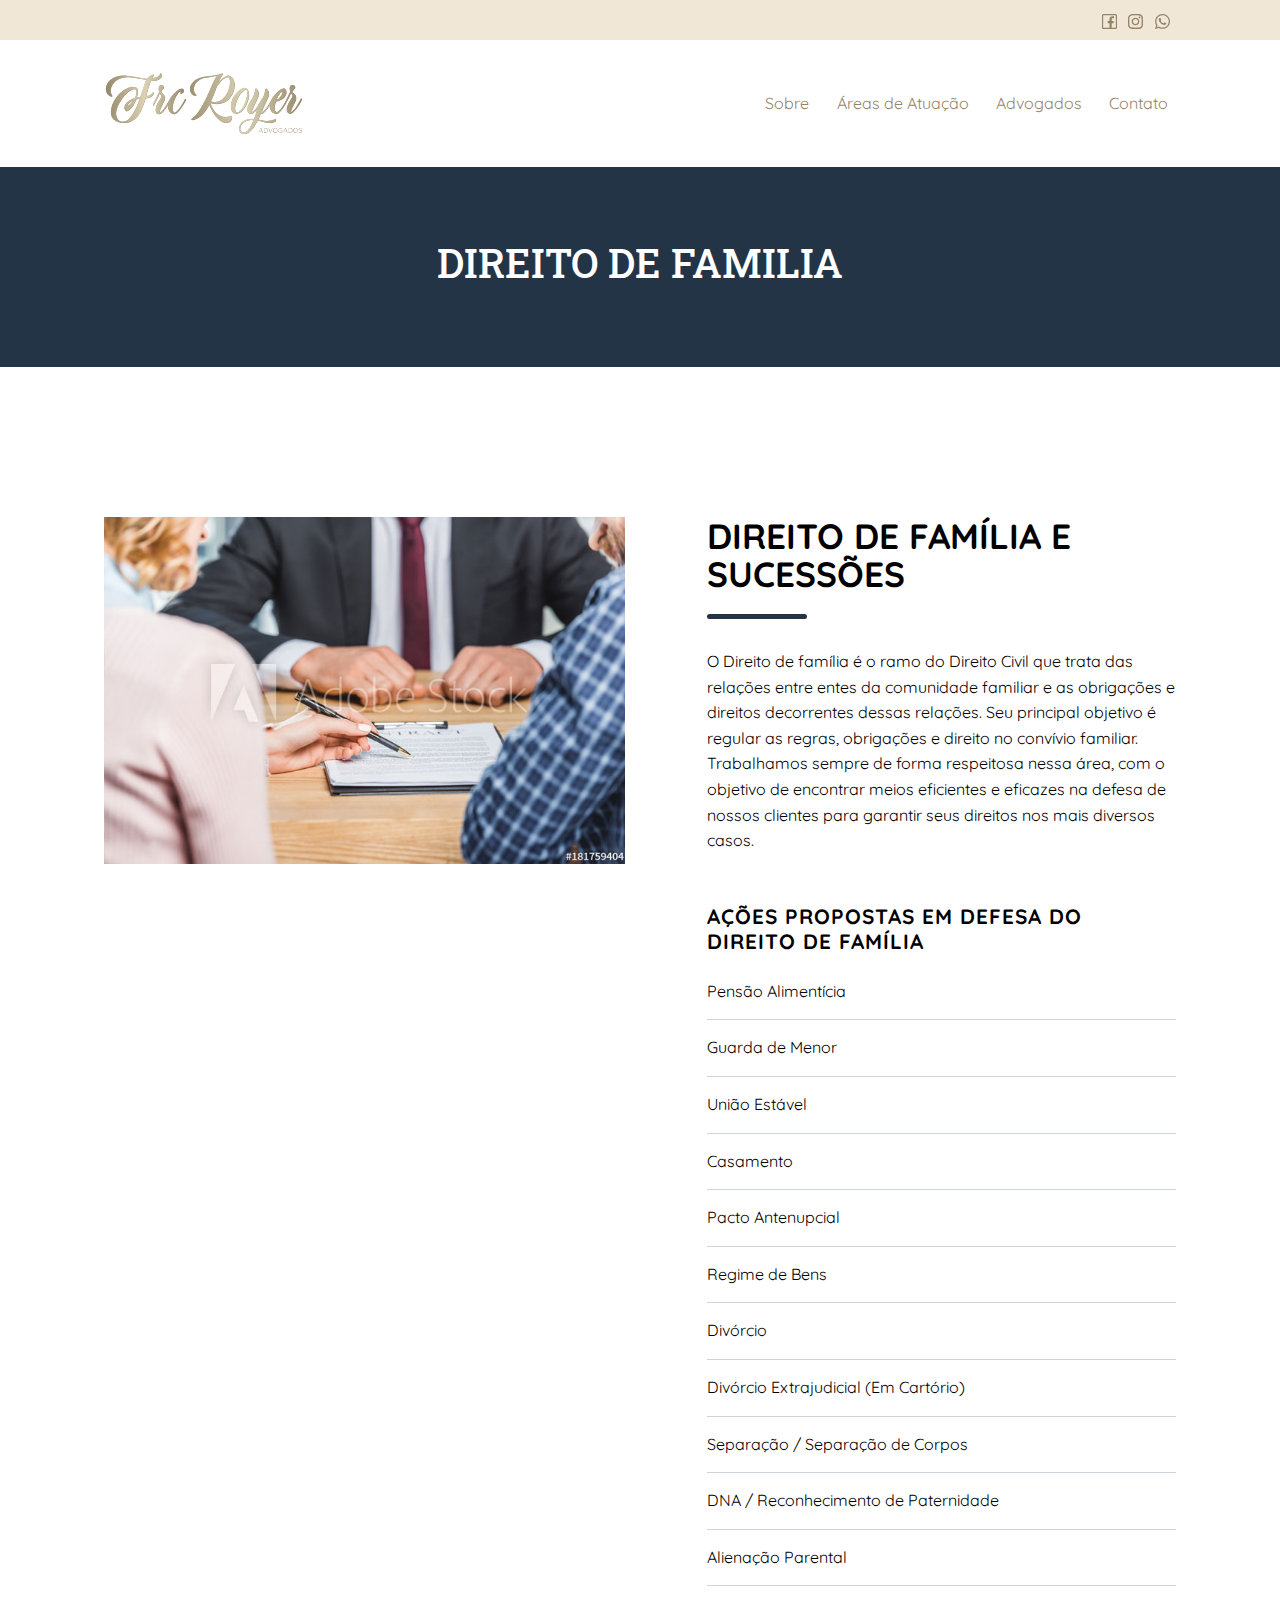
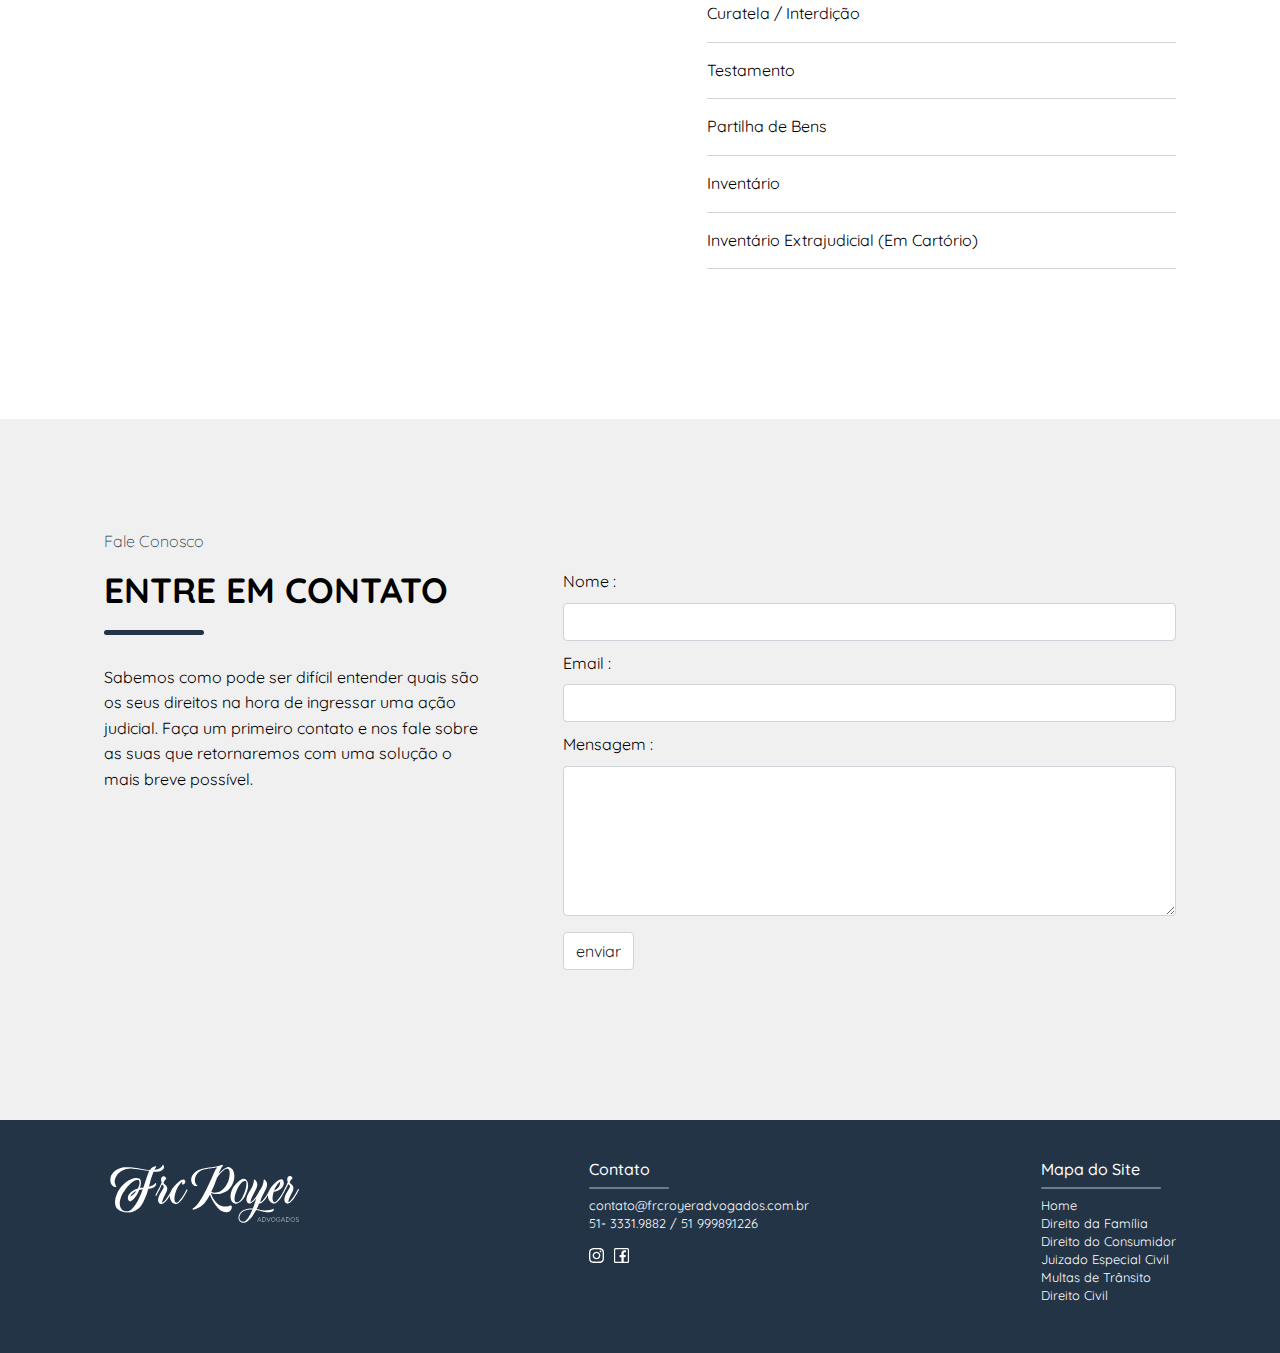
<file: direito_de_familia/index.html>
<!DOCTYPE html>
<html lang="en">

<head>
    <meta charset="UTF-8">
    <meta name="viewport" content="width=device-width, initial-scale=1.0">

    <!-- CSS -->
    <link rel="stylesheet" href="https://stackpath.bootstrapcdn.com/bootstrap/4.4.1/css/bootstrap.min.css"
        integrity="sha384-Vkoo8x4CGsO3+Hhxv8T/Q5PaXtkKtu6ug5TOeNV6gBiFeWPGFN9MuhOf23Q9Ifjh" crossorigin="anonymous">
    <link
        href="https://fonts.googleapis.com/css2?family=Roboto+Slab:wght@500&family=Quicksand:wght@300;400;500;600;700&display=swap"
        rel="stylesheet">
    <!-- aviso do formulário -->
    <link rel="stylesheet" href="../css/bootstrap2.css">
    <link rel="stylesheet" href="../css/docs.css">
    <!-- Cores do formulário -->
    <link rel="stylesheet" href="../css/parsley.css">

    <link rel="stylesheet" href="../css/styles.css">

    <!-- SCRIPTS -->
    <script src="https://code.jquery.com/jquery-3.4.1.slim.min.js"
        integrity="sha384-J6qa4849blE2+poT4WnyKhv5vZF5SrPo0iEjwBvKU7imGFAV0wwj1yYfoRSJoZ+n" crossorigin="anonymous">
    </script>
    <!-- <script src="js/jquery.min.js"></script> -->
    <script src="https://stackpath.bootstrapcdn.com/bootstrap/4.4.1/js/bootstrap.min.js"
        integrity="sha384-wfSDF2E50Y2D1uUdj0O3uMBJnjuUD4Ih7YwaYd1iqfktj0Uod8GCExl3Og8ifwB6" crossorigin="anonymous">
    </script>
    <!-- <script src="js/affix.js"></script> -->
    <script src="../js/highlight.min.js" type="text/javascript"></script>
    <script src="../js/parsley.js"></script>




    <title>FRC Royer Advogados</title>

</head>

<body>

    <header>
        <div class="top-social">
            <div class="container-fluid">
                <div class="social-icons">
                    <a href="https://www.facebook.com" target=”_blank”><img src="../images/icon_facebook.svg"
                            alt="Facebook" class=""></a>
                    <a href="https://www.instagram.com" target=”_blank”><img src="../images/icon_instagram.svg"
                            alt="Instagram"></a>
                    <a href="https://wa.me/555199970771?text=Olá!Tudo%20bem?" target=”_blank”><img
                            src="../images/icon_whatsapp.svg" alt="Whatsapp"></a>
                </div>
            </div>
        </div>

        <div class="top-menu">
            <div class="container-fluid">
                <nav class="navbar navbar-expand-lg navbar-light">
                    <a href="../index.html"><img class="logo" src="../images/logo.svg" alt="Logo"></a>
                    <button class="navbar-toggler" type="button" data-toggle="collapse"
                        data-target="#navbarTogglerDemo02" aria-controls="navbarTogglerDemo02" aria-expanded="false"
                        aria-lable="Toggle navigation">
                        <span class="navbar-toggler-icon"></span>
                    </button>
                    <div class="collapse navbar-collapse" id="navbarTogglerDemo02">
                        <ul class="navbar-nav ml-auto">
                            <li class="nav-item">
                                <a class="nav-link" href="../index.html#sobre">Sobre</a>
                            </li>
                            <li class="nav-item">
                                <a class="nav-link" href="../index.html#atuacao">Áreas de Atuação</a>
                            </li>
                            <li class="nav-item">
                                <a class="nav-link" href="../index.html#advogados">Advogados</a>
                            </li>
                            <li class="nav-item">
                                <a class="nav-link" href="#contato">Contato</a>
                            </li>
                        </ul>
                    </div>
                </nav>
            </div>
        </div>

        <section>
            <div class="topo">
                <div class="container-fluid">
                    <h1>DIREITO DE FAMILIA</h1>
                </div>
            </div>
        </section>

    </header>

    <section id="sobre" class="container-fluid space">
        <div class="row">
            <div class="col-lg-6 col-md-6">
                <img src="../images/direitodafamilia.jpg" alt="Sobre">
            </div>
            <div class="col-lg-6 col-md-6 ">
                <div class="box">
                    <h2>DIREITO DE FAMÍLIA E SUCESSÕES</h2>
                    <div class="split"></div>
                    <p class="txt">
                        O Direito de família é o ramo do Direito Civil que trata das relações entre entes da comunidade
                        familiar e as obrigações e direitos decorrentes dessas relações. Seu principal objetivo é
                        regular as regras, obrigações e direito no convívio familiar.<br>
                        Trabalhamos sempre de forma respeitosa nessa área, com o objetivo de encontrar meios eficientes
                        e eficazes na defesa de nossos clientes para garantir seus direitos nos mais diversos casos.


                    </p>
                </div>
                <div class="lista">
                    <h3>AÇÕES PROPOSTAS EM DEFESA DO DIREITO DE FAMÍLIA</h3>
                    <p>Pensão Alimentícia</p>
                    <p>Guarda de Menor</p>
                    <p>União Estável</p>
                    <p>Casamento</p>
                    <p>Pacto Antenupcial</p>
                    <p>Regime de Bens</p>
                    <p>Divórcio</p>
                    <p>Divórcio Extrajudicial (Em Cartório)</p>
                    <p>Separação / Separação de Corpos</p>
                    <p>DNA / Reconhecimento de Paternidade</p>
                    <p>Alienação Parental</p>
                    <p>Curatela / Interdição</p>
                    <p>Testamento</p>
                    <p>Partilha de Bens</p>
                    <p>Inventário</p>
                    <p>Inventário Extrajudicial (Em Cartório)</p>

                </div>
            </div>
        </div>
    </section>




    <section id="contato" class="bg-contato space">
        <div class="container-fluid">

            <div class="row">
                <div class="col-lg-5">
                    <div class="box-faleconosco">
                        <p class="sub-tit">Fale Conosco</p>
                        <h2>ENTRE EM CONTATO</h2>
                        <div class="split"></div>
                        <p class="txt">
                            Sabemos como pode ser difícil entender quais são os seus direitos na hora de ingressar uma
                            ação judicial. Faça um primeiro contato e nos fale sobre as suas que
                            retornaremos com uma solução o mais breve possível.
                        </p>
                    </div>
                </div>
                <div class="col-lg-7">


                    <form id="demo-form" data-parsley-validate="" novalidate="">
                        <label for="fullname">Nome :</label>
                        <input type="text" class="form-control" name="fullname" required="">

                        <label for="email">Email :</label>
                        <input type="email" class="form-control" name="email" data-parsley-trigger="change" required="">

                        <p>
                            <label for="message">Mensagem :</label>
                            <textarea id="message" type="textarea" class="form-control" name="message"
                                data-parsley-trigger="keyup" data-parsley-minlength="30" data-parsley-maxlength="100"
                                data-parsley-minlength-message="Come on! You need to enter at least a 20 character comment.."
                                data-parsley-validation-threshold="10" data-parsley-id="29"
                                style="width: 100%; height: 150px;"></textarea>
                        </p>

                        <input type="submit" class="btn btn-default" value="enviar">

                    </form>
                </div>
            </div>

        </div>

    </section>

    <footer class="bg-footer">
        <div class="container-fluid ">
            <div class="row">

                <div class="col-lg-4 col-md-6 col-sm-6">
                    <div class="logo-n"><img src="../images/logo-n.svg" alt="Logo">
                    </div>
                </div>


                <div class="col-lg-4 col-md-6 col-sm-6">
                    <div class="info-footer">
                        <div>
                            <h4>Contato</h4>
                            <div class="split-footer-c"></div>
                            <div>
                                <p> <a
                                        href="mailto:contato@frcroyeradvogados.com.br">contato@frcroyeradvogados.com.br</a>
                                    <br>
                                    51- 3331.9882 / 51 99989.1226</p>
                            </div>
                        </div>

                        <div class="social-icons-f">

                            <div class="icons">
                                <a href="http://www.instagram.com" target="blank"><img
                                        src="../images/icon_instagram-f.svg" alt=" Logo"></a>
                                <a href="http://www.facebook.com" target="blank"><img
                                        src="../images/icon_facebook-f.svg" alt=" Logo"></a>
                            </div>

                        </div>
                    </div>


                </div>


                <div class="col-lg-4 col-md-6 col-sm-6  sitemap ">
                    <div class="map">
                        <h4>Mapa do Site<h4>
                                <div class="split-footer-m"></div>
                                <div>
                                    <ul>
                                        <li class="nav-item">
                                            <a class="nav-link" href="../index.html">Home</a>
                                        <li class="nav-item">
                                            <a class="nav-link " href="../direito_da_familia/index.html">Direito da
                                                Família</a>
                                        </li>
                                        <li class="nav-item">
                                            <a class="nav-link " href="../direito_do_consumidor/index.html">Direito do
                                                Consumidor</a>
                                        </li>
                                        <li class="nav-item">
                                            <a class="nav-link " href="../juizado_especial_civil/index.html">Juizado
                                                Especial Civil</a>
                                        </li>
                                        <li class="nav-item">
                                            <a class="nav-link " href="../multas_de_transito/inde.html">Multas de
                                                Trânsito</a>
                                        </li>
                                        <li class="nav-item">
                                            <a class="nav-link " href="../direito_civil/index.html">Direito Civil</a>
                                        </li>
                                        </li>
                                    </ul>
                                </div>
                    </div>
                </div>
            </div>

        </div>
        </div>
    </footer>

</body>

</html>
</file>
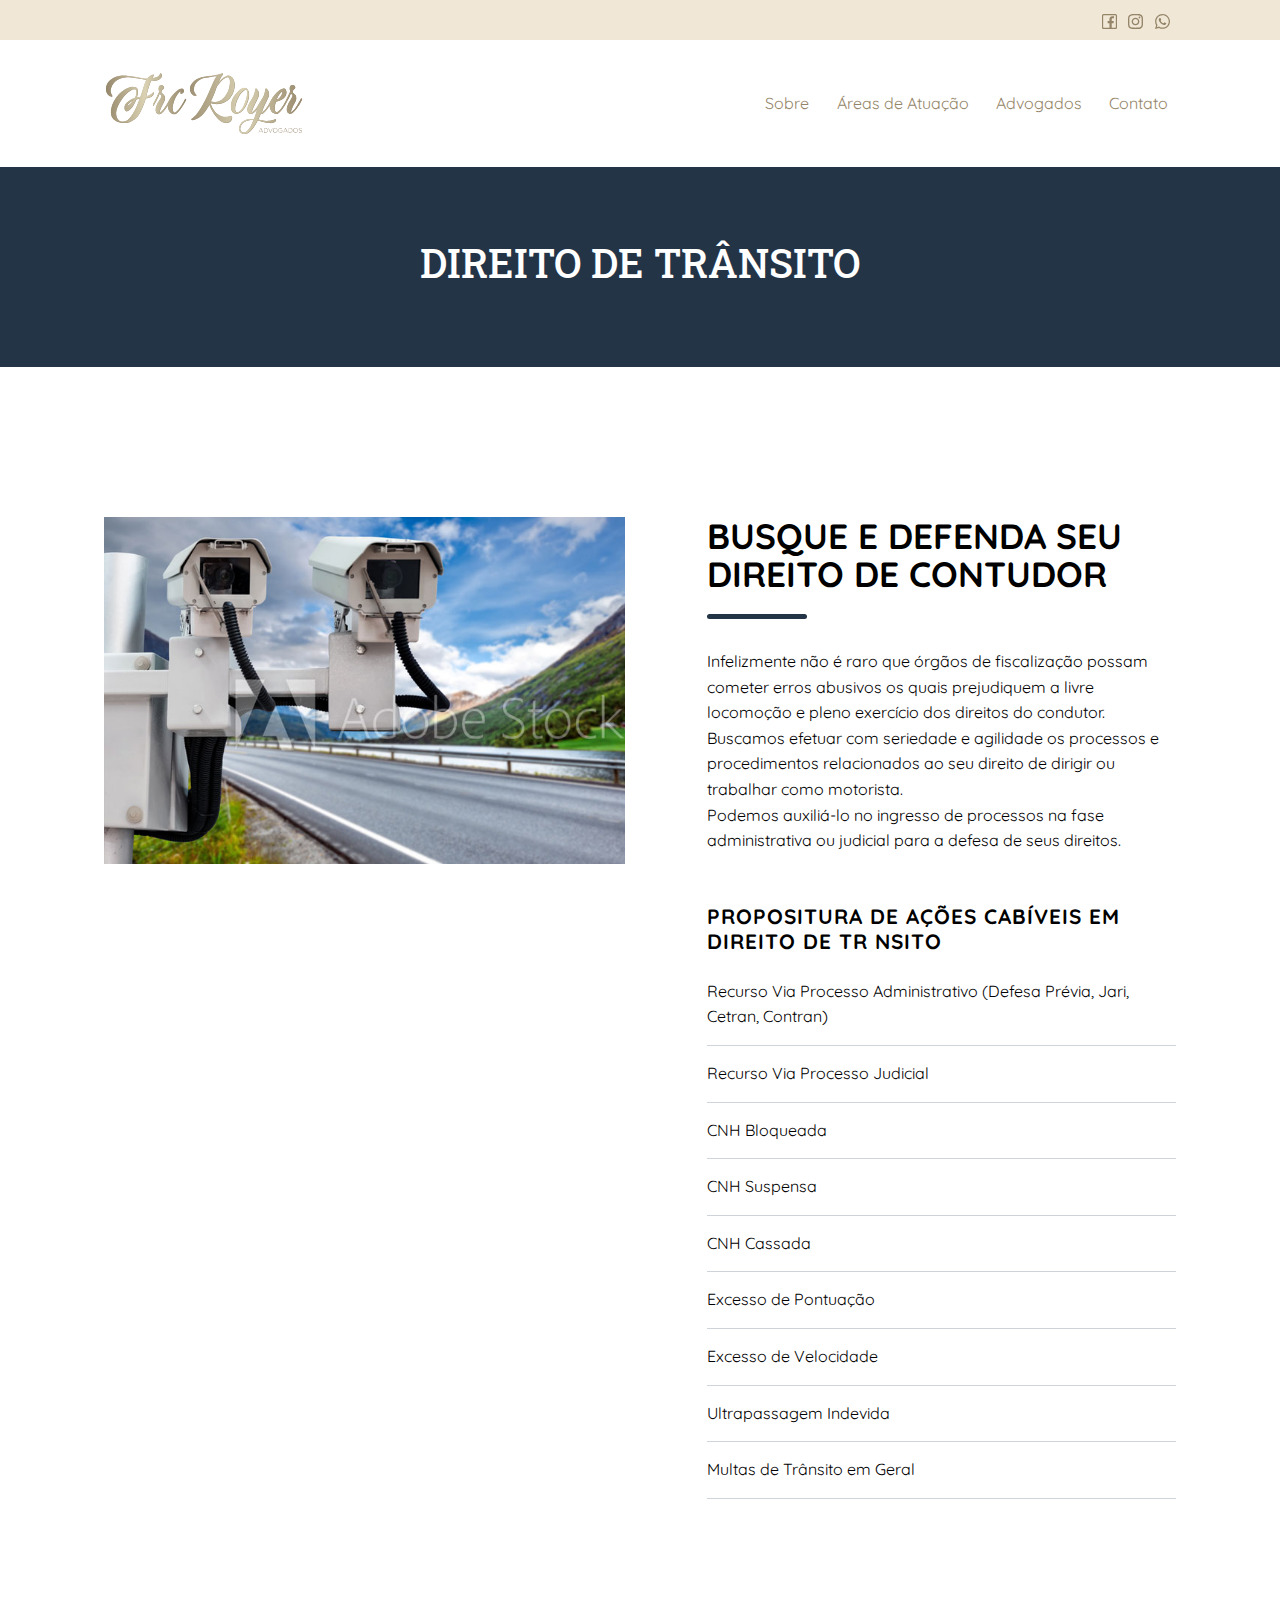
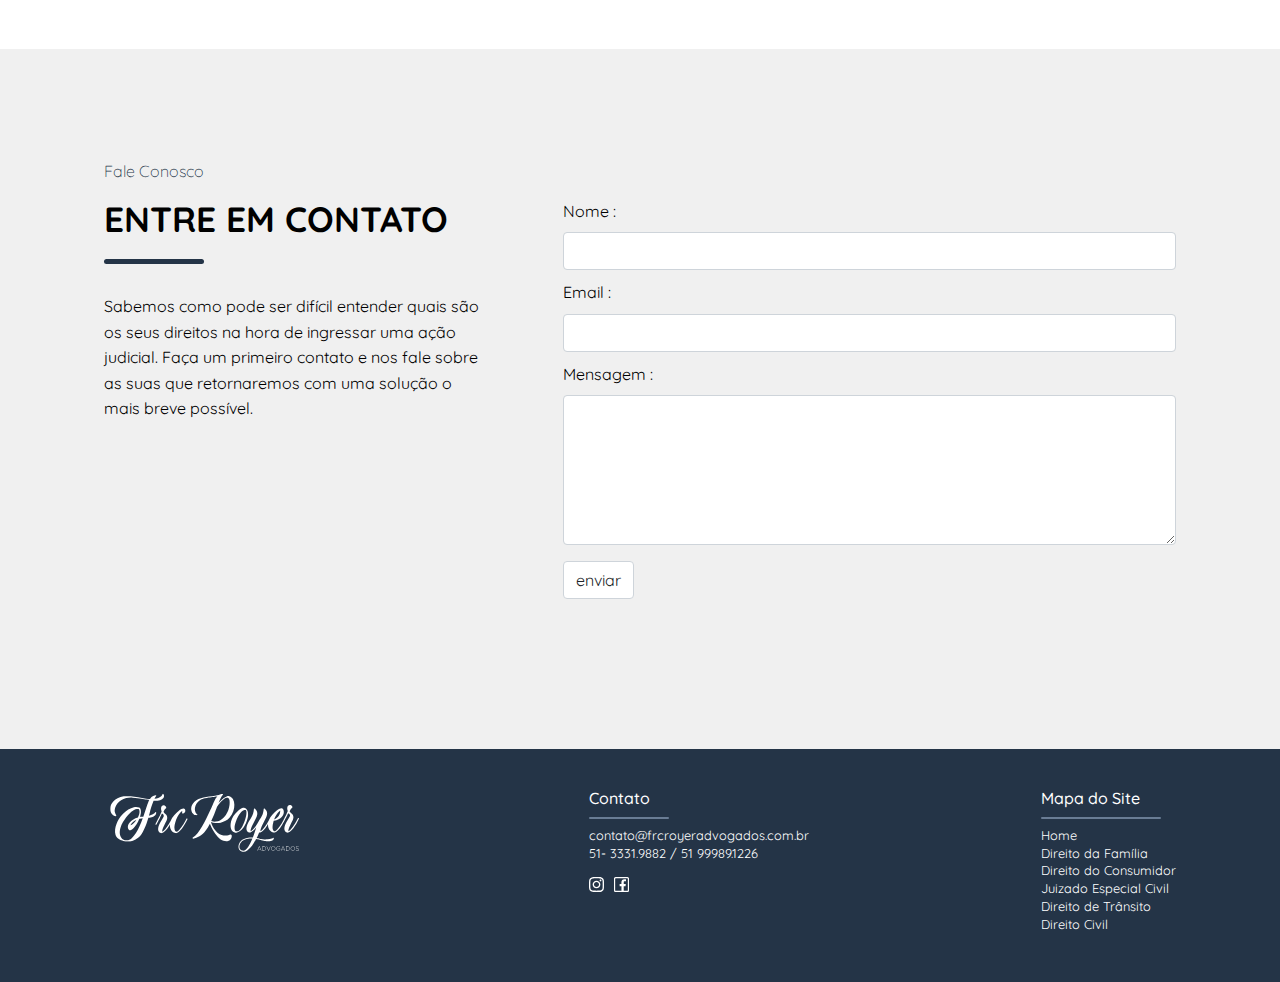
<file: direito_de_transito/index.html>
<!DOCTYPE html>
<html lang="en">

<head>
    <meta charset="UTF-8">
    <meta name="viewport" content="width=device-width, initial-scale=1.0">

    <!-- CSS -->
    <link rel="stylesheet" href="https://stackpath.bootstrapcdn.com/bootstrap/4.4.1/css/bootstrap.min.css"
        integrity="sha384-Vkoo8x4CGsO3+Hhxv8T/Q5PaXtkKtu6ug5TOeNV6gBiFeWPGFN9MuhOf23Q9Ifjh" crossorigin="anonymous">
    <link
        href="https://fonts.googleapis.com/css2?family=Roboto+Slab:wght@500&family=Quicksand:wght@300;400;500;600;700&display=swap"
        rel="stylesheet">
    <!-- aviso do formulário -->
    <link rel="stylesheet" href="../css/bootstrap2.css">
    <link rel="stylesheet" href="../css/docs.css">
    <!-- Cores do formulário -->
    <link rel="stylesheet" href="../css/parsley.css">

    <link rel="stylesheet" href="../css/styles.css">

    <!-- SCRIPTS -->
    <script src="https://code.jquery.com/jquery-3.4.1.slim.min.js"
        integrity="sha384-J6qa4849blE2+poT4WnyKhv5vZF5SrPo0iEjwBvKU7imGFAV0wwj1yYfoRSJoZ+n" crossorigin="anonymous">
    </script>
    <!-- <script src="js/jquery.min.js"></script> -->
    <script src="https://stackpath.bootstrapcdn.com/bootstrap/4.4.1/js/bootstrap.min.js"
        integrity="sha384-wfSDF2E50Y2D1uUdj0O3uMBJnjuUD4Ih7YwaYd1iqfktj0Uod8GCExl3Og8ifwB6" crossorigin="anonymous">
    </script>
    <!-- <script src="js/affix.js"></script> -->
    <script src="../js/highlight.min.js" type="text/javascript"></script>
    <script src="../js/parsley.js"></script>




    <title>FRC Royer Advogados</title>

</head>

<body>

    <header>
        <div class="top-social">
            <div class="container-fluid">
                <div class="social-icons">
                    <a href="https://www.facebook.com" target=”_blank”><img src="../images/icon_facebook.svg"
                            alt="Facebook" class=""></a>
                    <a href="https://www.instagram.com" target=”_blank”><img src="../images/icon_instagram.svg"
                            alt="Instagram"></a>
                    <a href="https://wa.me/555199970771?text=Olá!Tudo%20bem?" target=”_blank”><img
                            src="../images/icon_whatsapp.svg" alt="Whatsapp"></a>
                </div>
            </div>
        </div>

        <div class="top-menu">
            <div class="container-fluid">
                <nav class="navbar navbar-expand-lg navbar-light">
                    <a href="../index.html"><img class="logo" src="../images/logo.svg" alt="Logo"></a>
                    <button class="navbar-toggler" type="button" data-toggle="collapse"
                        data-target="#navbarTogglerDemo02" aria-controls="navbarTogglerDemo02" aria-expanded="false"
                        aria-lable="Toggle navigation">
                        <span class="navbar-toggler-icon"></span>
                    </button>
                    <div class="collapse navbar-collapse" id="navbarTogglerDemo02">
                        <ul class="navbar-nav ml-auto">
                            <li class="nav-item">
                                <a class="nav-link" href="../index.html#sobre">Sobre</a>
                            </li>
                            <li class="nav-item">
                                <a class="nav-link" href="../index.html#atuacao">Áreas de Atuação</a>
                            </li>
                            <li class="nav-item">
                                <a class="nav-link" href="../index.html#advogados">Advogados</a>
                            </li>
                            <li class="nav-item">
                                <a class="nav-link" href="#contato">Contato</a>
                            </li>
                        </ul>
                    </div>
                </nav>
            </div>
        </div>

        <section>
            <div class="topo">
                <div class="container-fluid">
                    <h1>DIREITO DE TRÂNSITO</h1>
                </div>
            </div>
        </section>

    </header>

    <section id="sobre" class="container-fluid space">
        <div class="row">
            <div class="col-lg-6 col-md-6">
                <img src="../images/multas.jpg" alt="Sobre">
            </div>
            <div class="col-lg-6 col-md-6 ">
                <div class="box">
                    <h2>BUSQUE E DEFENDA SEU DIREITO DE CONTUDOR</h2>
                    <div class="split"></div>
                    <p class="txt">
                        Infelizmente não é raro que órgãos de fiscalização possam cometer erros abusivos os quais
                        prejudiquem a livre locomoção e pleno exercício dos direitos do condutor. Buscamos efetuar com
                        seriedade e agilidade os processos e procedimentos relacionados ao seu direito de dirigir ou
                        trabalhar como motorista.<br> Podemos auxiliá-lo no ingresso de processos na fase administrativa
                        ou judicial para a defesa de seus direitos.
                    </p>
                </div>
                <div class="lista">
                    <h3>PROPOSITURA DE AÇÕES CABÍVEIS EM DIREITO DE TR NSITO</h3>
                    <p>Recurso Via Processo Administrativo (Defesa Prévia, Jari, Cetran, Contran)</p>
                    <p>Recurso Via Processo Judicial</p>
                    <p>CNH Bloqueada</p>
                    <p>CNH Suspensa</p>
                    <p>CNH Cassada</p>
                    <p>Excesso de Pontuação</p>
                    <p>Excesso de Velocidade</p>
                    <p>Ultrapassagem Indevida</p>
                    <p>Multas de Trânsito em Geral</p>

                </div>
            </div>
        </div>
    </section>




    <section id="contato" class="bg-contato space">
        <div class="container-fluid">

            <div class="row">
                <div class="col-lg-5">
                    <div class="box-faleconosco">
                        <p class="sub-tit">Fale Conosco</p>
                        <h2>ENTRE EM CONTATO</h2>
                        <div class="split"></div>
                        <p class="txt">
                            Sabemos como pode ser difícil entender quais são os seus direitos na hora de ingressar uma
                            ação judicial. Faça um primeiro contato e nos fale sobre as suas que
                            retornaremos com uma solução o mais breve possível.
                        </p>
                    </div>
                </div>
                <div class="col-lg-7">


                    <form id="demo-form" data-parsley-validate="" novalidate="">
                        <label for="fullname">Nome :</label>
                        <input type="text" class="form-control" name="fullname" required="">

                        <label for="email">Email :</label>
                        <input type="email" class="form-control" name="email" data-parsley-trigger="change" required="">

                        <p>
                            <label for="message">Mensagem :</label>
                            <textarea id="message" type="textarea" class="form-control" name="message"
                                data-parsley-trigger="keyup" data-parsley-minlength="30" data-parsley-maxlength="100"
                                data-parsley-minlength-message="Come on! You need to enter at least a 20 character comment.."
                                data-parsley-validation-threshold="10" data-parsley-id="29"
                                style="width: 100%; height: 150px;"></textarea>
                        </p>

                        <input type="submit" class="btn btn-default" value="enviar">

                    </form>
                </div>
            </div>

        </div>

    </section>

    <footer class="bg-footer">
        <div class="container-fluid ">
            <div class="row">

                <div class="col-lg-4 col-md-6 col-sm-6">
                    <div class="logo-n"><img src="../images/logo-n.svg" alt="Logo">
                    </div>
                </div>


                <div class="col-lg-4 col-md-6 col-sm-6">
                    <div class="info-footer">
                        <div>
                            <h4>Contato</h4>
                            <div class="split-footer-c"></div>
                            <div>
                                <p> <a
                                        href="mailto:contato@frcroyeradvogados.com.br">contato@frcroyeradvogados.com.br</a>
                                    <br>
                                    51- 3331.9882 / 51 99989.1226</p>
                            </div>
                        </div>

                        <div class="social-icons-f">

                            <div class="icons">
                                <a href="http://www.instagram.com" target="blank"><img
                                        src="../images/icon_instagram-f.svg" alt=" Logo"></a>
                                <a href="http://www.facebook.com" target="blank"><img
                                        src="../images/icon_facebook-f.svg" alt=" Logo"></a>
                            </div>

                        </div>
                    </div>


                </div>


                <div class="col-lg-4 col-md-6 col-sm-6  sitemap ">
                    <div class="map">
                        <h4>Mapa do Site<h4>
                                <div class="split-footer-m"></div>
                                <div>
                                    <ul>
                                        <li class="nav-item">
                                            <a class="nav-link" href="../index.html">Home</a>
                                        <li class="nav-item">
                                            <a class="nav-link " href="../direito_da_familia/index.html">Direito da
                                                Família</a>
                                        </li>
                                        <li class="nav-item">
                                            <a class="nav-link " href="../direito_do_consumidor/index.html">Direito do
                                                Consumidor</a>
                                        </li>
                                        <li class="nav-item">
                                            <a class="nav-link " href="../juizado_especial_civil/index.html">Juizado
                                                Especial Civil</a>
                                        </li>
                                        <li class="nav-item">
                                            <a class="nav-link " href="../direito_de_transito/inde.html">Direito de
                                                Trânsito</a>
                                        </li>
                                        <li class="nav-item">
                                            <a class="nav-link " href="../direito_civil/index.html">Direito Civil</a>
                                        </li>
                                        </li>
                                    </ul>
                                </div>
                    </div>
                </div>
            </div>

        </div>
        </div>
    </footer>

</body>

</html>
</file>
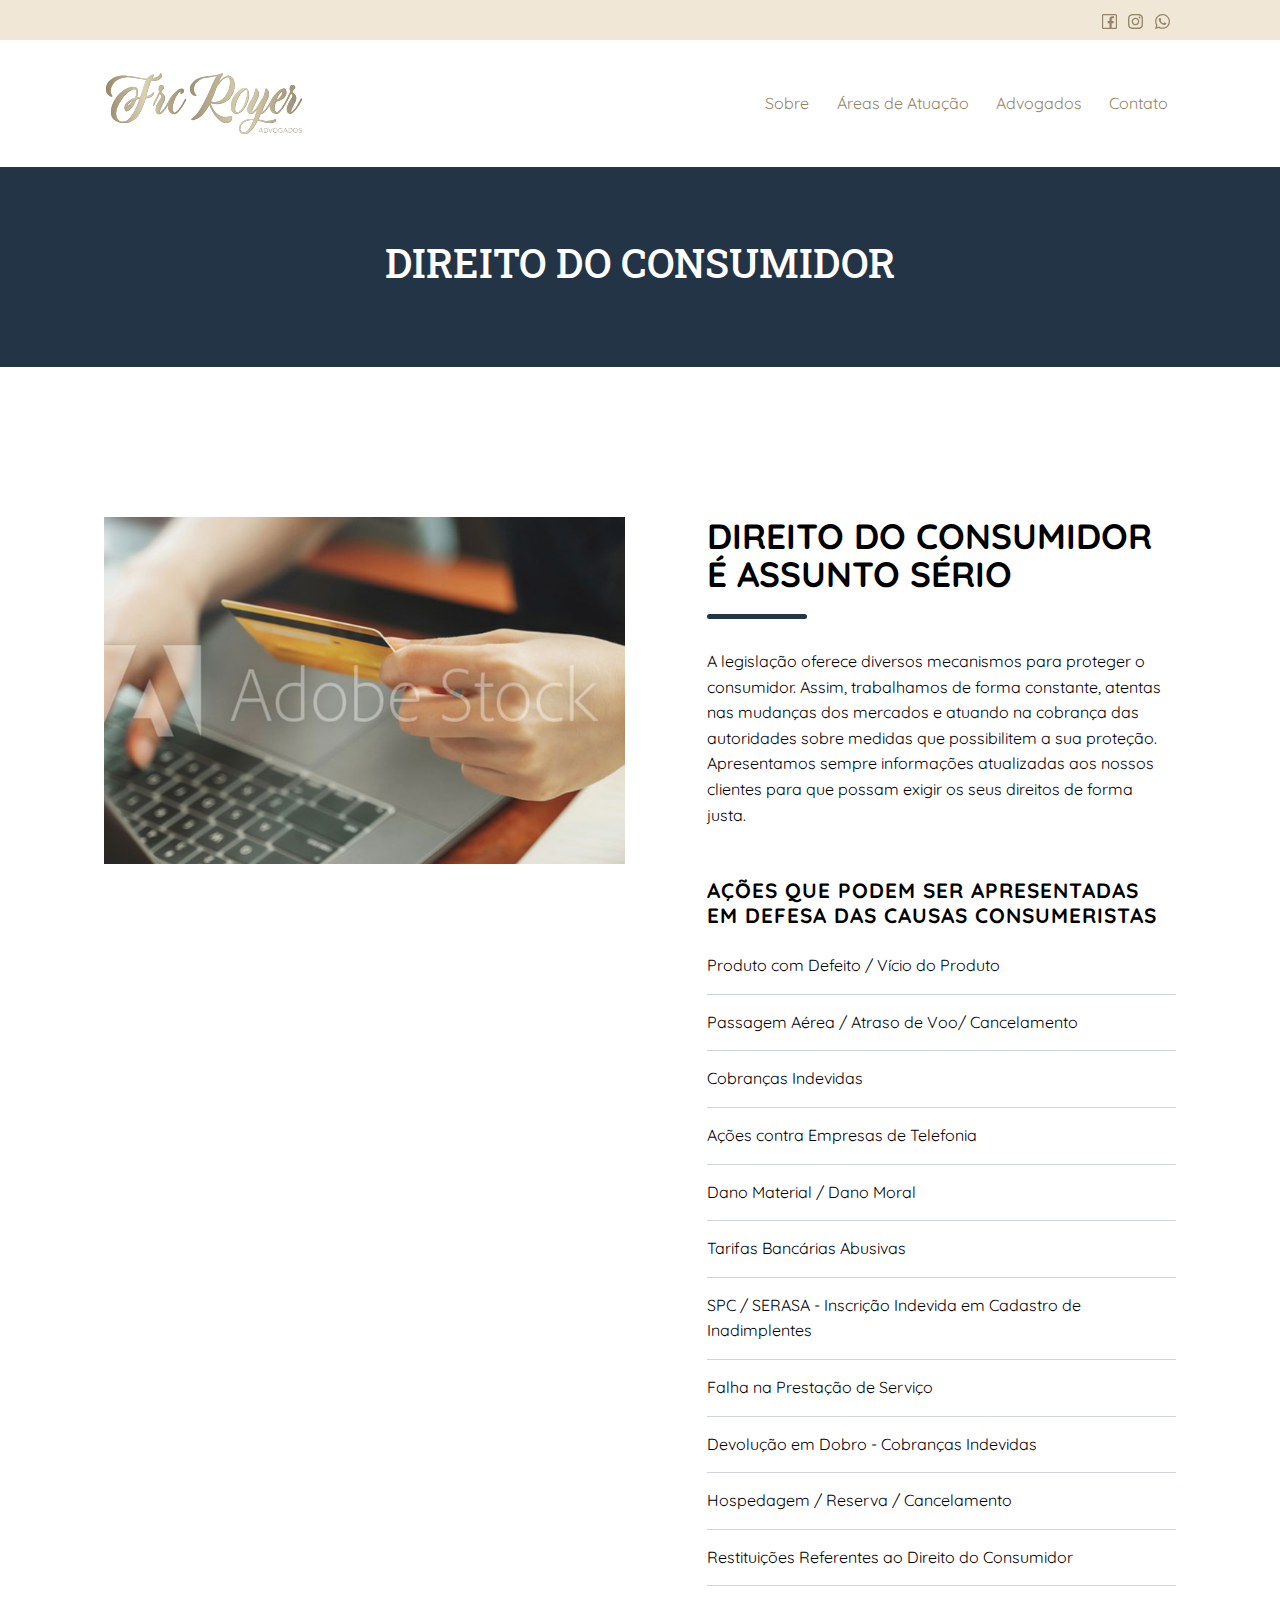
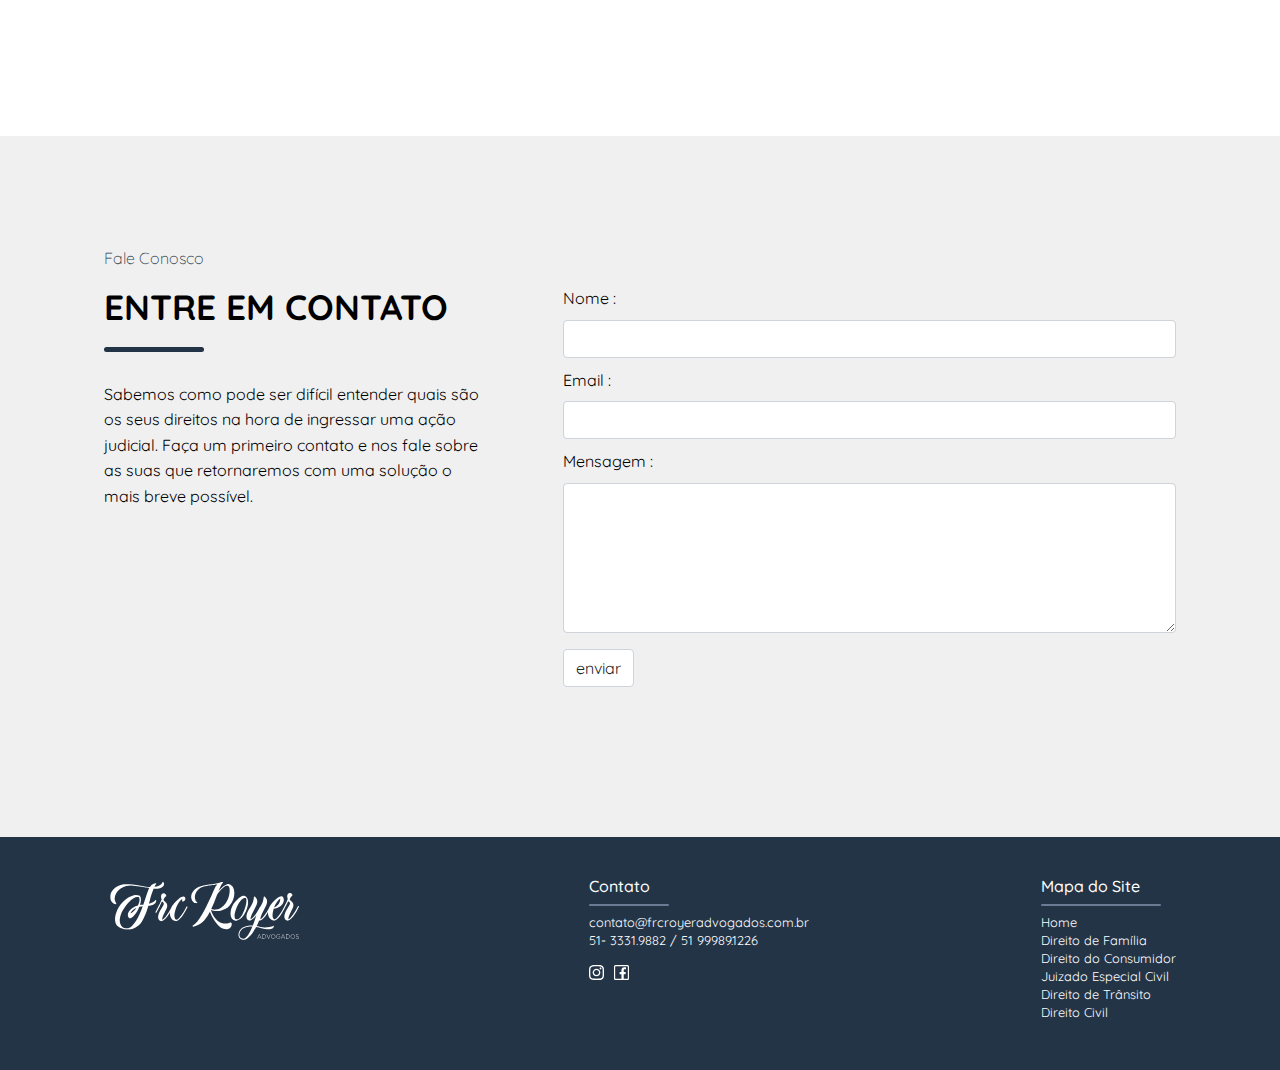
<file: direito_do_consumidor/index.html>
<!DOCTYPE html>
<html lang="en">

<head>
    <meta charset="UTF-8">
    <meta name="viewport" content="width=device-width, initial-scale=1.0">

    <!-- CSS -->
    <link rel="stylesheet" href="https://stackpath.bootstrapcdn.com/bootstrap/4.4.1/css/bootstrap.min.css"
        integrity="sha384-Vkoo8x4CGsO3+Hhxv8T/Q5PaXtkKtu6ug5TOeNV6gBiFeWPGFN9MuhOf23Q9Ifjh" crossorigin="anonymous">
    <link
        href="https://fonts.googleapis.com/css2?family=Roboto+Slab:wght@500&family=Quicksand:wght@300;400;500;600;700&display=swap"
        rel="stylesheet">
    <!-- aviso do formulário -->
    <link rel="stylesheet" href="../css/bootstrap2.css">
    <link rel="stylesheet" href="../css/docs.css">
    <!-- Cores do formulário -->
    <link rel="stylesheet" href="../css/parsley.css">

    <link rel="stylesheet" href="../css/styles.css">

    <!-- SCRIPTS -->
    <script src="https://code.jquery.com/jquery-3.4.1.slim.min.js"
        integrity="sha384-J6qa4849blE2+poT4WnyKhv5vZF5SrPo0iEjwBvKU7imGFAV0wwj1yYfoRSJoZ+n" crossorigin="anonymous">
    </script>
    <!-- <script src="js/jquery.min.js"></script> -->
    <script src="https://stackpath.bootstrapcdn.com/bootstrap/4.4.1/js/bootstrap.min.js"
        integrity="sha384-wfSDF2E50Y2D1uUdj0O3uMBJnjuUD4Ih7YwaYd1iqfktj0Uod8GCExl3Og8ifwB6" crossorigin="anonymous">
    </script>
    <!-- <script src="js/affix.js"></script> -->
    <script src="../js/highlight.min.js" type="text/javascript"></script>
    <script src="../js/parsley.js"></script>




    <title>FRC Royer Advogados</title>

</head>

<body>

    <header>
        <div class="top-social">
            <div class="container-fluid">
                <div class="social-icons">
                    <a href="https://www.facebook.com" target=”_blank”><img src="../images/icon_facebook.svg"
                            alt="Facebook" class=""></a>
                    <a href="https://www.instagram.com" target=”_blank”><img src="../images/icon_instagram.svg"
                            alt="Instagram"></a>
                    <a href="https://wa.me/555199970771?text=Olá!Tudo%20bem?" target=”_blank”><img
                            src="../images/icon_whatsapp.svg" alt="Whatsapp"></a>
                </div>
            </div>
        </div>

        <div class="top-menu">
            <div class="container-fluid">
                <nav class="navbar navbar-expand-lg navbar-light">
                    <a href="../index.html"><img class="logo" src="../images/logo.svg" alt="Logo"></a>
                    <button class="navbar-toggler" type="button" data-toggle="collapse"
                        data-target="#navbarTogglerDemo02" aria-controls="navbarTogglerDemo02" aria-expanded="false"
                        aria-lable="Toggle navigation">
                        <span class="navbar-toggler-icon"></span>
                    </button>
                    <div class="collapse navbar-collapse" id="navbarTogglerDemo02">
                        <ul class="navbar-nav ml-auto">
                            <li class="nav-item">
                                <a class="nav-link" href="../index.html#sobre">Sobre</a>
                            </li>
                            <li class="nav-item">
                                <a class="nav-link" href="../index.html#atuacao">Áreas de Atuação</a>
                            </li>
                            <li class="nav-item">
                                <a class="nav-link" href="../index.html#advogados">Advogados</a>
                            </li>
                            <li class="nav-item">
                                <a class="nav-link" href="#contato">Contato</a>
                            </li>
                        </ul>
                    </div>
                </nav>
            </div>
        </div>

        <section>
            <div class="topo">
                <div class="container-fluid">
                    <h1>DIREITO DO CONSUMIDOR</h1>
                </div>
            </div>
        </section>

    </header>

    <section id="sobre" class="container-fluid space">
        <div class="row">
            <div class="col-lg-6 col-md-6">
                <img src="../images/direitoconsumidor2.jpeg" alt="Sobre">
            </div>
            <div class="col-lg-6 col-md-6 ">
                <div class="box">
                    <h2>DIREITO DO CONSUMIDOR É ASSUNTO SÉRIO</h2>
                    <div class="split"></div>
                    <p class="txt">
                        A legislação oferece diversos mecanismos para proteger o consumidor. Assim, trabalhamos de forma
                        constante, atentas nas mudanças dos mercados e atuando na cobrança das autoridades sobre medidas
                        que possibilitem a sua proteção.<br> Apresentamos sempre informações atualizadas aos nossos
                        clientes para que possam exigir os seus
                        direitos de forma justa.

                    </p>
                </div>
                <div class="lista">
                    <h3>AÇÕES QUE PODEM SER APRESENTADAS EM DEFESA DAS CAUSAS CONSUMERISTAS</h3>
                    <p>Produto com Defeito / Vício do Produto</p>
                    <p>Passagem Aérea / Atraso de Voo/ Cancelamento</p>
                    <p>Cobranças Indevidas</p>
                    <p>Ações contra Empresas de Telefonia</p>
                    <p>Dano Material / Dano Moral</p>
                    <p>Tarifas Bancárias Abusivas</p>
                    <p>SPC / SERASA - Inscrição Indevida em Cadastro de Inadimplentes</p>
                    <p>Falha na Prestação de Serviço</p>
                    <p>Devolução em Dobro - Cobranças Indevidas</p>
                    <p>Hospedagem / Reserva / Cancelamento</p>
                    <p>Restituições Referentes ao Direito do Consumidor</p>

                </div>
            </div>
        </div>
    </section>




    <section id="contato" class="bg-contato space">
        <div class="container-fluid">

            <div class="row">
                <div class="col-lg-5">
                    <div class="box-faleconosco">
                        <p class="sub-tit">Fale Conosco</p>
                        <h2>ENTRE EM CONTATO</h2>
                        <div class="split"></div>
                        <p class="txt">
                            Sabemos como pode ser difícil entender quais são os seus direitos na hora de ingressar uma
                            ação judicial. Faça um primeiro contato e nos fale sobre as suas que
                            retornaremos com uma solução o mais breve possível.</p>
                    </div>
                </div>
                <div class="col-lg-7">


                    <form id="demo-form" data-parsley-validate="" novalidate="">
                        <label for="fullname">Nome :</label>
                        <input type="text" class="form-control" name="fullname" required="">

                        <label for="email">Email :</label>
                        <input type="email" class="form-control" name="email" data-parsley-trigger="change" required="">

                        <p>
                            <label for="message">Mensagem :</label>
                            <textarea id="message" type="textarea" class="form-control" name="message"
                                data-parsley-trigger="keyup" data-parsley-minlength="30" data-parsley-maxlength="100"
                                data-parsley-minlength-message="Come on! You need to enter at least a 20 character comment.."
                                data-parsley-validation-threshold="10" data-parsley-id="29"
                                style="width: 100%; height: 150px;"></textarea>
                        </p>

                        <input type="submit" class="btn btn-default" value="enviar">

                    </form>
                </div>
            </div>

        </div>

    </section>

    <footer class="bg-footer">
        <div class="container-fluid ">
            <div class="row">

                <div class="col-lg-4 col-md-6 col-sm-6">
                    <div class="logo-n"><img src="../images/logo-n.svg" alt="Logo">
                    </div>
                </div>


                <div class="col-lg-4 col-md-6 col-sm-6">
                    <div class="info-footer">
                        <div>
                            <h4>Contato</h4>
                            <div class="split-footer-c"></div>
                            <div>
                                <p> <a
                                        href="mailto:contato@frcroyeradvogados.com.br">contato@frcroyeradvogados.com.br</a>
                                    <br>
                                    51- 3331.9882 / 51 99989.1226</p>
                            </div>
                        </div>

                        <div class="social-icons-f">

                            <div class="icons">
                                <a href="http://www.instagram.com" target="blank"><img
                                        src="../images/icon_instagram-f.svg" alt=" Logo"></a>
                                <a href="http://www.facebook.com" target="blank"><img
                                        src="../images/icon_facebook-f.svg" alt=" Logo"></a>
                            </div>

                        </div>
                    </div>


                </div>


                <div class="col-lg-4 col-md-6 col-sm-6  sitemap ">
                    <div class="map">
                        <h4>Mapa do Site<h4>
                                <div class="split-footer-m"></div>
                                <div>
                                    <ul>
                                        <li class="nav-item">
                                            <a class="nav-link" href="../index.html">Home</a>
                                        <li class="nav-item">
                                            <a class="nav-link " href="../direito_de_familia/index.html">Direito de
                                                Família</a>
                                        </li>
                                        <li class="nav-item">
                                            <a class="nav-link " href="../direito_do_consumidor/index.html">Direito do
                                                Consumidor</a>
                                        </li>
                                        <li class="nav-item">
                                            <a class="nav-link " href="../juizado_especial_civil/index.html">Juizado
                                                Especial Civil</a>
                                        </li>
                                        <li class="nav-item">
                                            <a class="nav-link " href="../direito_de_transito/inde.html">Direito de
                                                Trânsito</a>
                                        </li>
                                        <li class="nav-item">
                                            <a class="nav-link " href="../direito_civil/index.html">Direito Civil</a>
                                        </li>
                                        </li>
                                    </ul>
                                </div>
                    </div>
                </div>
            </div>

        </div>
        </div>
    </footer>

</body>

</html>
</file>
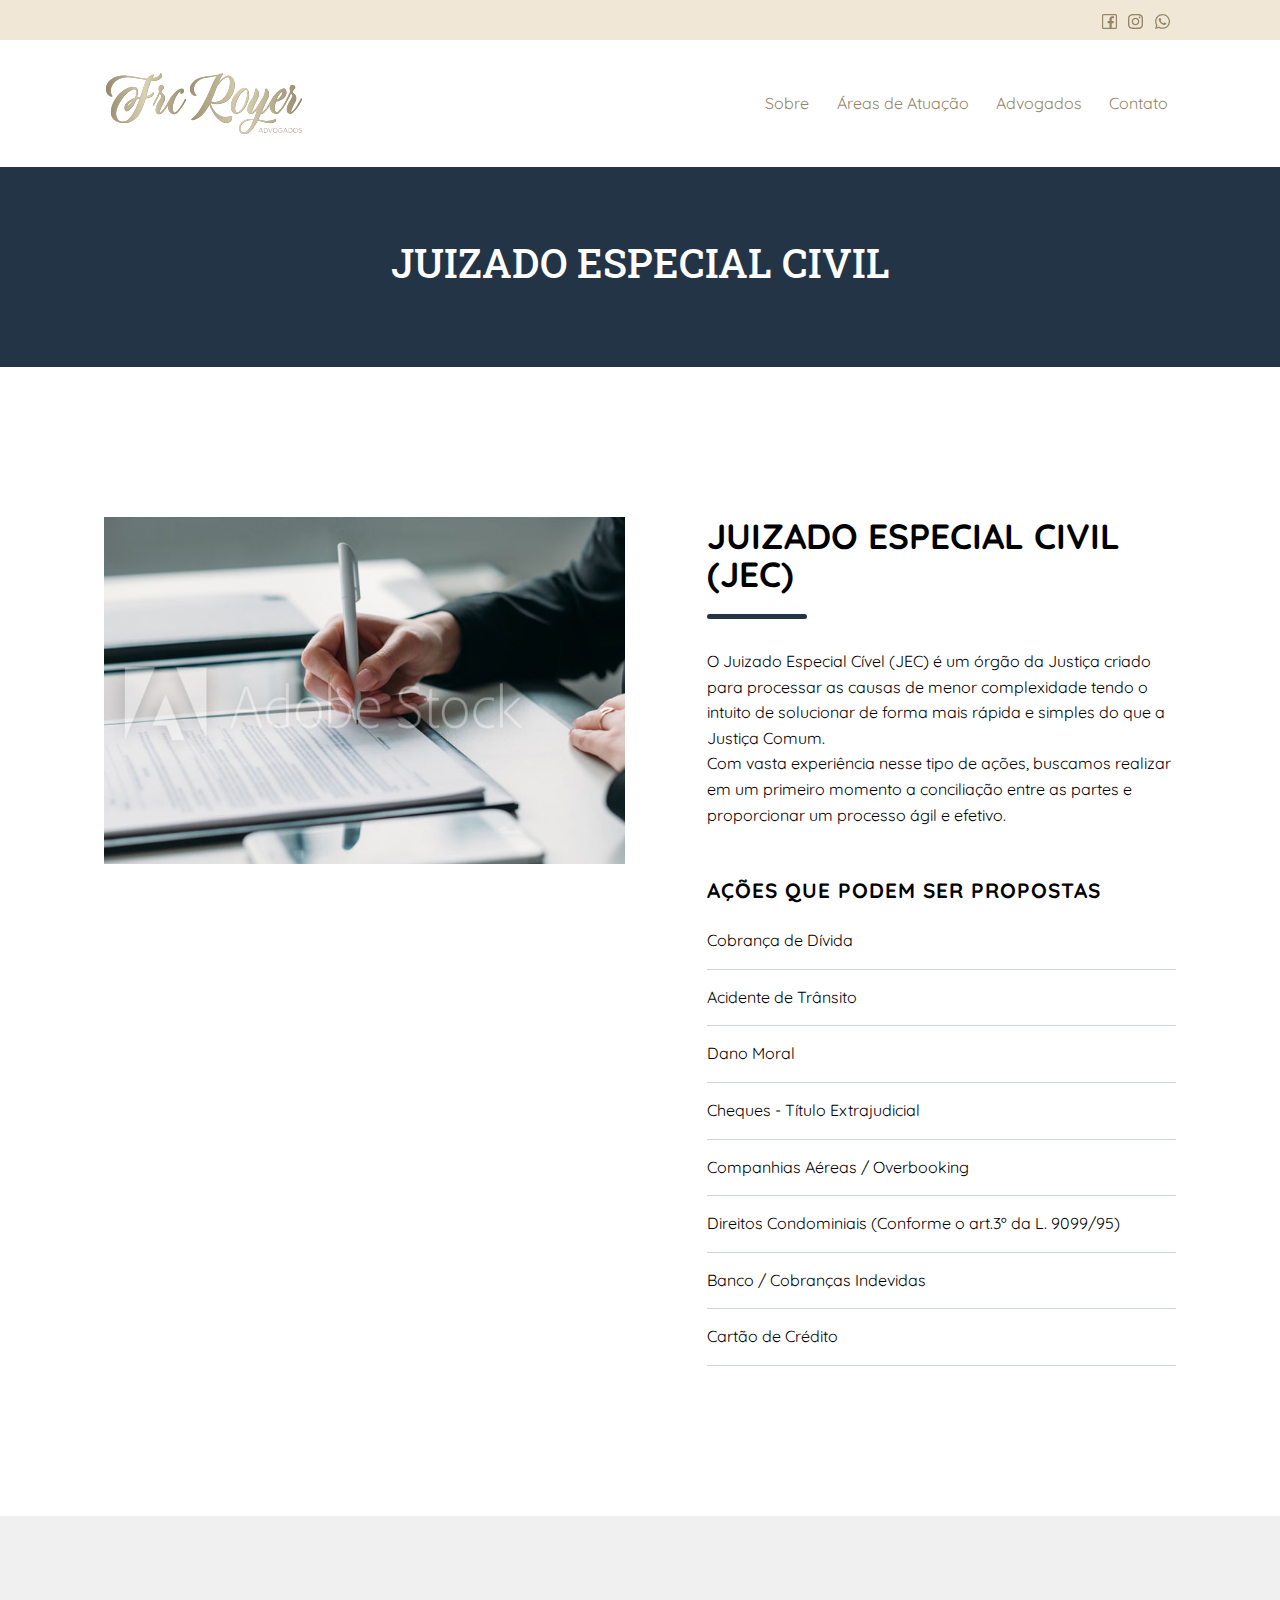
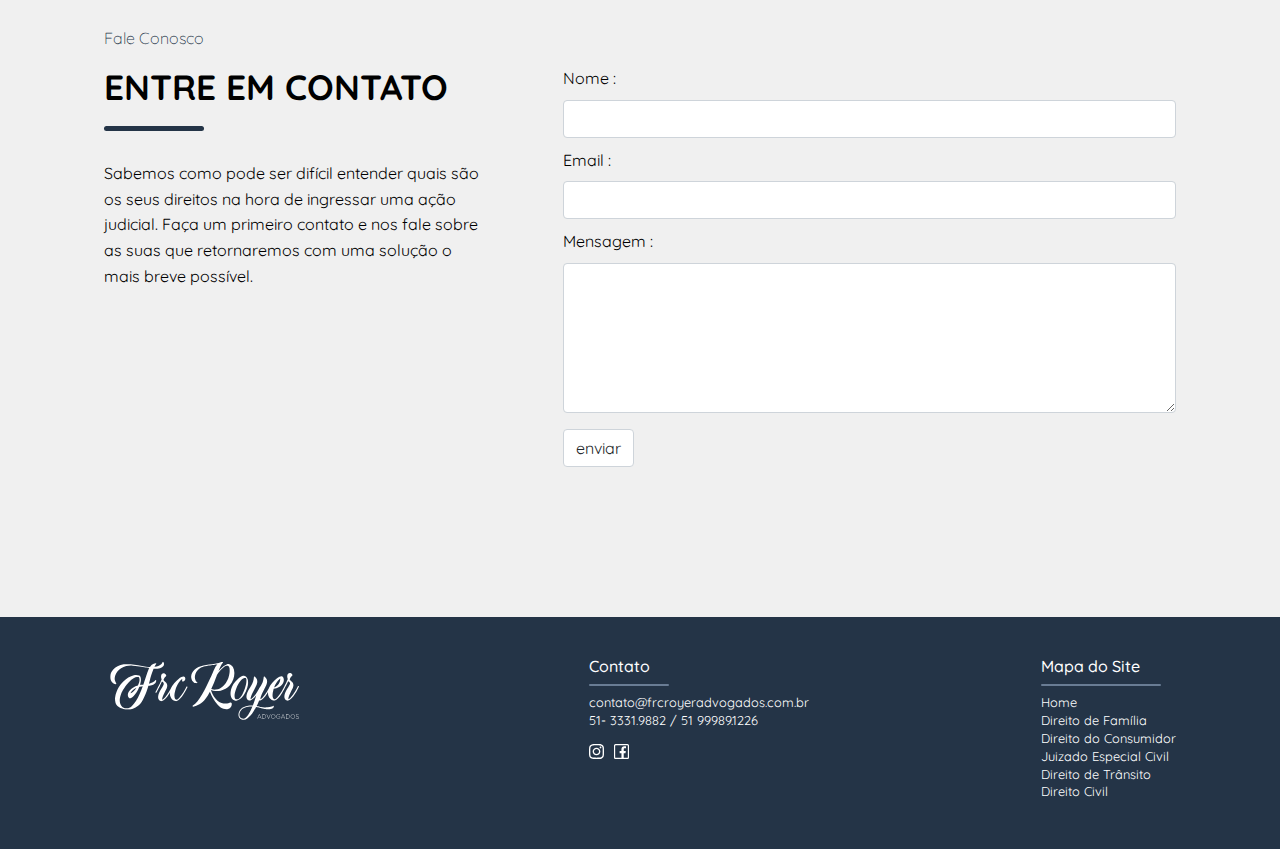
<file: juizado_especial_civil/index.html>
<!DOCTYPE html>
<html lang="en">

<head>
    <meta charset="UTF-8">
    <meta name="viewport" content="width=device-width, initial-scale=1.0">

    <!-- CSS -->
    <link rel="stylesheet" href="https://stackpath.bootstrapcdn.com/bootstrap/4.4.1/css/bootstrap.min.css"
        integrity="sha384-Vkoo8x4CGsO3+Hhxv8T/Q5PaXtkKtu6ug5TOeNV6gBiFeWPGFN9MuhOf23Q9Ifjh" crossorigin="anonymous">
    <link
        href="https://fonts.googleapis.com/css2?family=Roboto+Slab:wght@500&family=Quicksand:wght@300;400;500;600;700&display=swap"
        rel="stylesheet">
    <!-- aviso do formulário -->
    <link rel="stylesheet" href="../css/bootstrap2.css">
    <link rel="stylesheet" href="../css/docs.css">
    <!-- Cores do formulário -->
    <link rel="stylesheet" href="../css/parsley.css">

    <link rel="stylesheet" href="../css/styles.css">

    <!-- SCRIPTS -->
    <script src="https://code.jquery.com/jquery-3.4.1.slim.min.js"
        integrity="sha384-J6qa4849blE2+poT4WnyKhv5vZF5SrPo0iEjwBvKU7imGFAV0wwj1yYfoRSJoZ+n" crossorigin="anonymous">
    </script>
    <!-- <script src="js/jquery.min.js"></script> -->
    <script src="https://stackpath.bootstrapcdn.com/bootstrap/4.4.1/js/bootstrap.min.js"
        integrity="sha384-wfSDF2E50Y2D1uUdj0O3uMBJnjuUD4Ih7YwaYd1iqfktj0Uod8GCExl3Og8ifwB6" crossorigin="anonymous">
    </script>
    <!-- <script src="js/affix.js"></script> -->
    <script src="../js/highlight.min.js" type="text/javascript"></script>
    <script src="../js/parsley.js"></script>




    <title>FRC Royer Advogados</title>

</head>

<body>

    <header>
        <div class="top-social">
            <div class="container-fluid">
                <div class="social-icons">
                    <a href="https://www.facebook.com" target=”_blank”><img src="../images/icon_facebook.svg"
                            alt="Facebook" class=""></a>
                    <a href="https://www.instagram.com" target=”_blank”><img src="../images/icon_instagram.svg"
                            alt="Instagram"></a>
                    <a href="https://wa.me/555199970771?text=Olá!Tudo%20bem?" target=”_blank”><img
                            src="../images/icon_whatsapp.svg" alt="Whatsapp"></a>
                </div>
            </div>
        </div>

        <div class="top-menu">
            <div class="container-fluid">
                <nav class="navbar navbar-expand-lg navbar-light">
                    <a href="../index.html"><img class="logo" src="../images/logo.svg" alt="Logo"></a>
                    <button class="navbar-toggler" type="button" data-toggle="collapse"
                        data-target="#navbarTogglerDemo02" aria-controls="navbarTogglerDemo02" aria-expanded="false"
                        aria-lable="Toggle navigation">
                        <span class="navbar-toggler-icon"></span>
                    </button>
                    <div class="collapse navbar-collapse" id="navbarTogglerDemo02">
                        <ul class="navbar-nav ml-auto">
                            <li class="nav-item">
                                <a class="nav-link" href="../index.html#sobre">Sobre</a>
                            </li>
                            <li class="nav-item">
                                <a class="nav-link" href="../index.html#atuacao">Áreas de Atuação</a>
                            </li>
                            <li class="nav-item">
                                <a class="nav-link" href="../index.html#advogados">Advogados</a>
                            </li>
                            <li class="nav-item">
                                <a class="nav-link" href="#contato">Contato</a>
                            </li>
                        </ul>
                    </div>
                </nav>
            </div>
        </div>

        <section>
            <div class="topo">
                <div class="container-fluid">
                    <h1>JUIZADO ESPECIAL CIVIL</h1>
                </div>
            </div>
        </section>

    </header>

    <section id="sobre" class="container-fluid space">
        <div class="row">
            <div class="col-lg-6 col-md-6">
                <img src="../images/juizadoespeial.jpg" alt="Sobre">
            </div>
            <div class="col-lg-6 col-md-6 ">
                <div class="box">
                    <h2>JUIZADO ESPECIAL CIVIL (JEC)</h2>
                    <div class="split"></div>
                    <p class="txt">
                        O Juizado Especial Cível (JEC) é um órgão da Justiça criado para processar as causas de menor
                        complexidade tendo o intuito de solucionar de forma mais rápida e simples do que a Justiça
                        Comum.<br> Com vasta experiência nesse tipo de ações, buscamos realizar em um primeiro momento a
                        conciliação entre as partes e proporcionar um processo ágil e efetivo.
                    </p>
                </div>
                <div class="lista">
                    <h3>AÇÕES QUE PODEM SER PROPOSTAS</h3>
                    <p>Cobrança de Dívida</p>
                    <p>Acidente de Trânsito</p>
                    <p>Dano Moral</p>
                    <p>Cheques - Título Extrajudicial</p>
                    <p>Companhias Aéreas / Overbooking</p>
                    <p>Direitos Condominiais (Conforme o art.3º da L. 9099/95)</p>
                    <p>Banco / Cobranças Indevidas</p>
                    <p>Cartão de Crédito</p>


                </div>
            </div>
        </div>
    </section>

    <section id="contato" class="bg-contato space">
        <div class="container-fluid">

            <div class="row">
                <div class="col-lg-5">
                    <div class="box-faleconosco">
                        <p class="sub-tit">Fale Conosco</p>
                        <h2>ENTRE EM CONTATO</h2>
                        <div class="split"></div>
                        <p class="txt">
                            Sabemos como pode ser difícil entender quais são os seus direitos na hora de ingressar uma
                            ação judicial. Faça um primeiro contato e nos fale sobre as suas que
                            retornaremos com uma solução o mais breve possível.</p>
                    </div>
                </div>
                <div class="col-lg-7">


                    <form id="demo-form" data-parsley-validate="" novalidate="">
                        <label for="fullname">Nome :</label>
                        <input type="text" class="form-control" name="fullname" required="">

                        <label for="email">Email :</label>
                        <input type="email" class="form-control" name="email" data-parsley-trigger="change" required="">

                        <p>
                            <label for="message">Mensagem :</label>
                            <textarea id="message" type="textarea" class="form-control" name="message"
                                data-parsley-trigger="keyup" data-parsley-minlength="30" data-parsley-maxlength="100"
                                data-parsley-minlength-message="Come on! You need to enter at least a 20 character comment.."
                                data-parsley-validation-threshold="10" data-parsley-id="29"
                                style="width: 100%; height: 150px;"></textarea>
                        </p>

                        <input type="submit" class="btn btn-default" value="enviar">

                    </form>
                </div>
            </div>

        </div>

    </section>

    <footer class="bg-footer">
        <div class="container-fluid ">
            <div class="row">

                <div class="col-lg-4 col-md-6 col-sm-6">
                    <div class="logo-n"><img src="../images/logo-n.svg" alt="Logo">
                    </div>
                </div>


                <div class="col-lg-4 col-md-6 col-sm-6">
                    <div class="info-footer">
                        <div>
                            <h4>Contato</h4>
                            <div class="split-footer-c"></div>
                            <div>
                                <p> <a
                                        href="mailto:contato@frcroyeradvogados.com.br">contato@frcroyeradvogados.com.br</a>
                                    <br>
                                    51- 3331.9882 / 51 99989.1226</p>
                            </div>
                        </div>

                        <div class="social-icons-f">

                            <div class="icons">
                                <a href="http://www.instagram.com" target="blank"><img
                                        src="../images/icon_instagram-f.svg" alt=" Logo"></a>
                                <a href="http://www.facebook.com" target="blank"><img
                                        src="../images/icon_facebook-f.svg" alt=" Logo"></a>
                            </div>

                        </div>
                    </div>


                </div>


                <div class="col-lg-4 col-md-6 col-sm-6  sitemap ">
                    <div class="map">
                        <h4>Mapa do Site<h4>
                                <div class="split-footer-m"></div>
                                <div>
                                    <ul>
                                        <li class="nav-item">
                                            <a class="nav-link" href="../index.html">Home</a>
                                        <li class="nav-item">
                                            <a class="nav-link " href="../direito_de_familia/index.html">Direito de
                                                Família</a>
                                        </li>
                                        <li class="nav-item">
                                            <a class="nav-link " href="../direito_do_consumidor/index.html">Direito do
                                                Consumidor</a>
                                        </li>
                                        <li class="nav-item">
                                            <a class="nav-link " href="../juizado_especial_civil/index.html">Juizado
                                                Especial Civil</a>
                                        </li>
                                        <li class="nav-item">
                                            <a class="nav-link " href="../direito_de_transito/inde.html">Direito de
                                                Trânsito</a>
                                        </li>
                                        <li class="nav-item">
                                            <a class="nav-link " href="../direito_civil/index.html">Direito Civil</a>
                                        </li>
                                        </li>
                                    </ul>
                                </div>
                    </div>
                </div>
            </div>

        </div>
        </div>
    </footer>

</body>

</html>
</file>
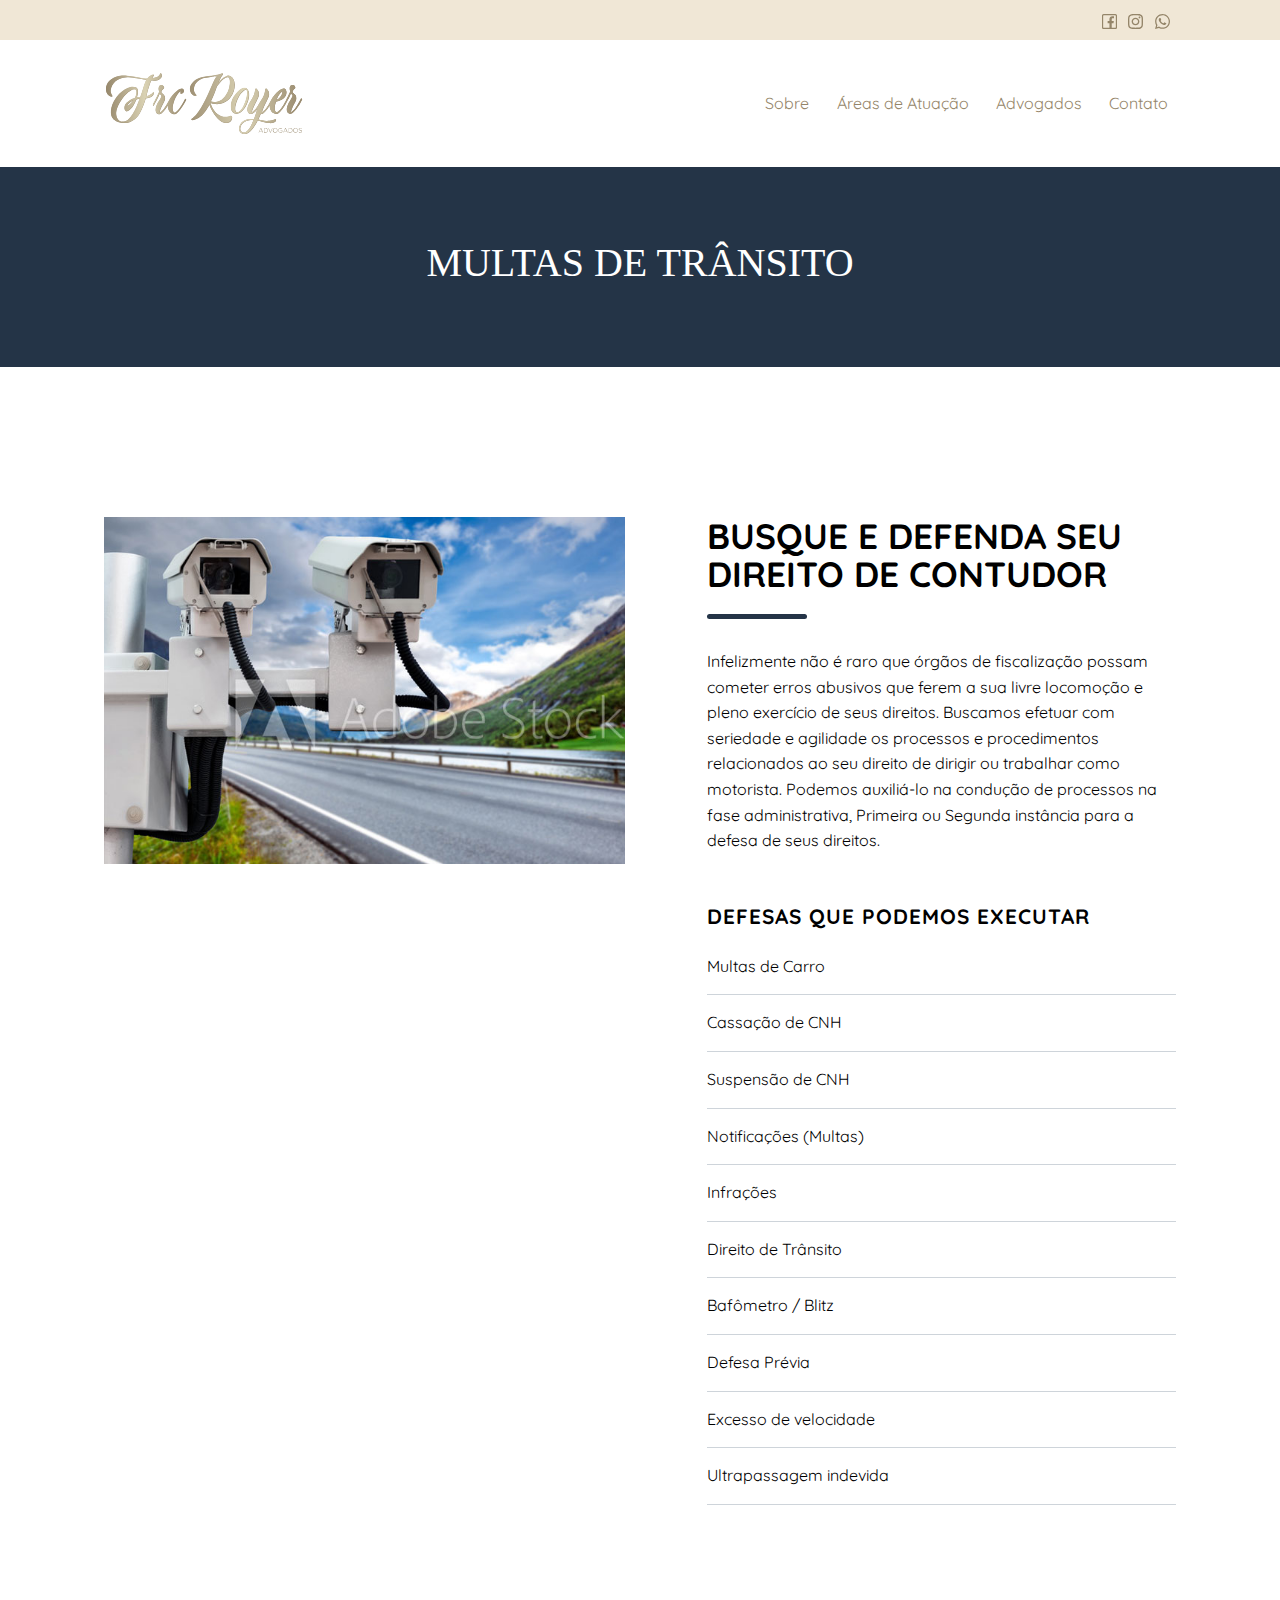
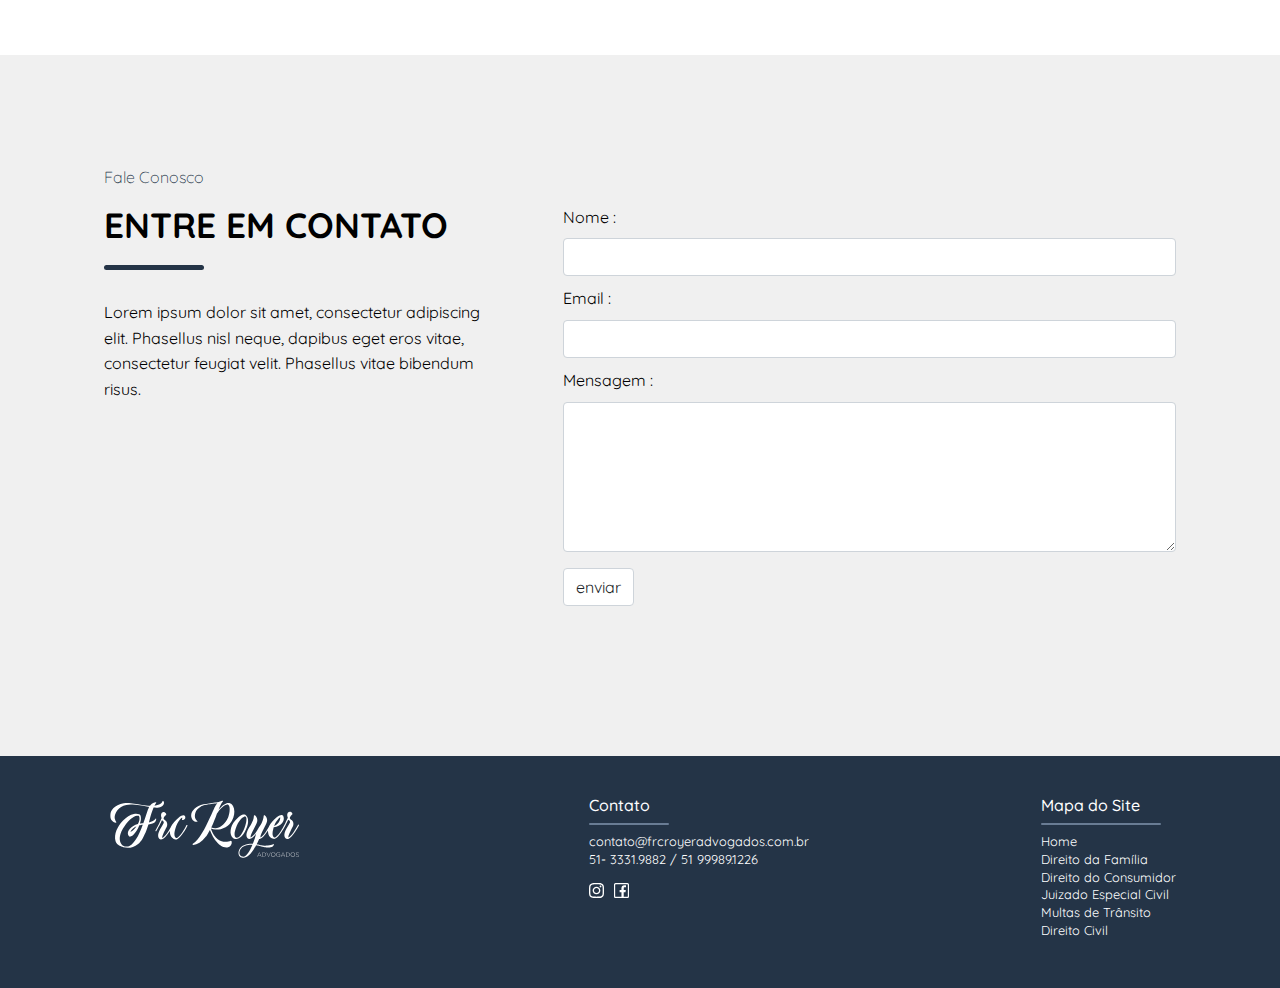
<file: multas_de_transito/index.html>
<!DOCTYPE html>
<html lang="en">

<head>
    <meta charset="UTF-8">
    <meta name="viewport" content="width=device-width, initial-scale=1.0">

    <!-- CSS -->
    <link rel="stylesheet" href="https://stackpath.bootstrapcdn.com/bootstrap/4.4.1/css/bootstrap.min.css"
        integrity="sha384-Vkoo8x4CGsO3+Hhxv8T/Q5PaXtkKtu6ug5TOeNV6gBiFeWPGFN9MuhOf23Q9Ifjh" crossorigin="anonymous">
    <link
        href="https://fonts.googleapis.com/css2?family=DM+Serif+Text&family=Quicksand:wght@300;400;500;600;700&display=swap"
        rel="stylesheet">
    <!-- aviso do formulário -->
    <link rel="stylesheet" href="../css/bootstrap2.css">
    <link rel="stylesheet" href="../css/docs.css">
    <!-- Cores do formulário -->
    <link rel="stylesheet" href="../css/parsley.css">

    <link rel="stylesheet" href="../css/styles.css">

    <!-- SCRIPTS -->
    <script src="https://code.jquery.com/jquery-3.4.1.slim.min.js"
        integrity="sha384-J6qa4849blE2+poT4WnyKhv5vZF5SrPo0iEjwBvKU7imGFAV0wwj1yYfoRSJoZ+n" crossorigin="anonymous">
    </script>
    <!-- <script src="js/jquery.min.js"></script> -->
    <script src="https://stackpath.bootstrapcdn.com/bootstrap/4.4.1/js/bootstrap.min.js"
        integrity="sha384-wfSDF2E50Y2D1uUdj0O3uMBJnjuUD4Ih7YwaYd1iqfktj0Uod8GCExl3Og8ifwB6" crossorigin="anonymous">
    </script>
    <!-- <script src="js/affix.js"></script> -->
    <script src="../js/highlight.min.js" type="text/javascript"></script>
    <script src="../js/parsley.js"></script>




    <title>FRC Royer Advogados</title>

</head>

<body>

    <header>
        <div class="top-social">
            <div class="container-fluid">
                <div class="social-icons">
                    <a href="https://www.facebook.com" target=”_blank”><img src="../images/icon_facebook.svg"
                            alt="Facebook" class=""></a>
                    <a href="https://www.instagram.com" target=”_blank”><img src="../images/icon_instagram.svg"
                            alt="Instagram"></a>
                    <a href="https://wa.me/555199970771?text=Olá!Tudo%20bem?" target=”_blank”><img
                            src="../images/icon_whatsapp.svg" alt="Whatsapp"></a>
                </div>
            </div>
        </div>

        <div class="top-menu">
            <div class="container-fluid">
                <nav class="navbar navbar-expand-lg navbar-light">
                    <a href="../index.html"><img class="logo" src="../images/logo.svg" alt="Logo"></a>
                    <button class="navbar-toggler" type="button" data-toggle="collapse"
                        data-target="#navbarTogglerDemo02" aria-controls="navbarTogglerDemo02" aria-expanded="false"
                        aria-lable="Toggle navigation">
                        <span class="navbar-toggler-icon"></span>
                    </button>
                    <div class="collapse navbar-collapse" id="navbarTogglerDemo02">
                        <ul class="navbar-nav ml-auto">
                            <li class="nav-item">
                                <a class="nav-link" href="../index.html#sobre">Sobre</a>
                            </li>
                            <li class="nav-item">
                                <a class="nav-link" href="../index.html#atuacao">Áreas de Atuação</a>
                            </li>
                            <li class="nav-item">
                                <a class="nav-link" href="../index.html#advogados">Advogados</a>
                            </li>
                            <li class="nav-item">
                                <a class="nav-link" href="#contato">Contato</a>
                            </li>
                        </ul>
                    </div>
                </nav>
            </div>
        </div>

        <section>
            <div class="topo">
                <div class="container-fluid">
                    <h1>MULTAS DE TRÂNSITO</h1>
                </div>
            </div>
        </section>

    </header>

    <section id="sobre" class="container-fluid space">
        <div class="row">
            <div class="col-lg-6 col-md-6">
                <img src="../images/multas.jpg" alt="Sobre">
            </div>
            <div class="col-lg-6 col-md-6 ">
                <div class="box">
                    <h2>BUSQUE E DEFENDA SEU DIREITO DE CONTUDOR</h2>
                    <div class="split"></div>
                    <p class="txt">
                        Infelizmente não é raro que órgãos de fiscalização possam cometer erros abusivos que ferem a sua
                        livre locomoção e pleno exercício de seus direitos.
                        Buscamos efetuar com seriedade e agilidade os processos e procedimentos relacionados ao seu
                        direito de dirigir ou trabalhar como motorista. Podemos auxiliá-lo na condução de processos na
                        fase administrativa, Primeira ou Segunda instância para a defesa de seus direitos.
                    </p>
                </div>
                <div class="lista">
                    <h3>DEFESAS QUE PODEMOS EXECUTAR</h3>
                    <p>Multas de Carro</p>
                    <p>Cassação de CNH </p>
                    <p>Suspensão de CNH</p>
                    <p>Notificações (Multas)</p>
                    <p>Infrações</p>
                    <p>Direito de Trânsito</p>
                    <p>Bafômetro / Blitz</p>
                    <p>Defesa Prévia</p>
                    <p>Excesso de velocidade</p>
                    <p>Ultrapassagem indevida</p>
                </div>
            </div>
        </div>
    </section>




    <section id="contato" class="bg-contato space">
        <div class="container-fluid">

            <div class="row">
                <div class="col-lg-5">
                    <div class="box-faleconosco">
                        <p class="sub-tit">Fale Conosco</p>
                        <h2>ENTRE EM CONTATO</h2>
                        <div class="split"></div>
                        <p class="txt">
                            Lorem ipsum dolor sit amet, consectetur adipiscing elit. Phasellus nisl neque, dapibus eget
                            eros
                            vitae, consectetur
                            feugiat velit. Phasellus vitae bibendum risus.</p>
                    </div>
                </div>
                <div class="col-lg-7">


                    <form id="demo-form" data-parsley-validate="" novalidate="">
                        <label for="fullname">Nome :</label>
                        <input type="text" class="form-control" name="fullname" required="">

                        <label for="email">Email :</label>
                        <input type="email" class="form-control" name="email" data-parsley-trigger="change" required="">

                        <p>
                            <label for="message">Mensagem :</label>
                            <textarea id="message" type="textarea" class="form-control" name="message"
                                data-parsley-trigger="keyup" data-parsley-minlength="30" data-parsley-maxlength="100"
                                data-parsley-minlength-message="Come on! You need to enter at least a 20 character comment.."
                                data-parsley-validation-threshold="10" data-parsley-id="29"
                                style="width: 100%; height: 150px;"></textarea>
                        </p>

                        <input type="submit" class="btn btn-default" value="enviar">

                    </form>
                </div>
            </div>

        </div>

    </section>

    <footer class="bg-footer">
        <div class="container-fluid ">
            <div class="row">

                <div class="col-lg-4 col-md-6 col-sm-6">
                    <div class="logo-n"><img src="../images/logo-n.svg" alt="Logo">
                    </div>
                </div>


                <div class="col-lg-4 col-md-6 col-sm-6">
                    <div class="info-footer">
                        <div>
                            <h4>Contato</h4>
                            <div class="split-footer-c"></div>
                            <div>
                                <p> <a
                                        href="mailto:contato@frcroyeradvogados.com.br">contato@frcroyeradvogados.com.br</a>
                                    <br>
                                    51- 3331.9882 / 51 99989.1226</p>
                            </div>
                        </div>

                        <div class="social-icons-f">

                            <div class="icons">
                                <a href="http://www.instagram.com" target="blank"><img
                                        src="../images/icon_instagram-f.svg" alt=" Logo"></a>
                                <a href="http://www.facebook.com" target="blank"><img
                                        src="../images/icon_facebook-f.svg" alt=" Logo"></a>
                            </div>

                        </div>
                    </div>


                </div>


                <div class="col-lg-4 col-md-6 col-sm-6  sitemap ">
                    <div class="map">
                        <h4>Mapa do Site<h4>
                                <div class="split-footer-m"></div>
                                <div>
                                    <ul>
                                        <li class="nav-item">
                                            <a class="nav-link" href="../index.html">Home</a>
                                        <li class="nav-item">
                                            <a class="nav-link " href="../direito_da_familia/index.html">Direito da
                                                Família</a>
                                        </li>
                                        <li class="nav-item">
                                            <a class="nav-link " href="../direito_do_consumidor/index.html">Direito do
                                                Consumidor</a>
                                        </li>
                                        <li class="nav-item">
                                            <a class="nav-link " href="../juizado_especial_civil/index.html">Juizado
                                                Especial Civil</a>
                                        </li>
                                        <li class="nav-item">
                                            <a class="nav-link " href="../multas_de_transito/inde.html">Multas de
                                                Trânsito</a>
                                        </li>
                                        <li class="nav-item">
                                            <a class="nav-link " href="../direito_civil/index.html">Direito Civil</a>
                                        </li>
                                        </li>
                                    </ul>
                                </div>
                    </div>
                </div>
            </div>

        </div>
        </div>
    </footer>

</body>

</html>
</file>
<file: css/docs.css>
.form-group{
  margin-bottom: 1rem;
}

.form-group li{
  color: #CC605B;
  margin-block-start: 8px;
  font-size: .8em;
}

.branding {
  width: 100%;
  color: #676E72;;
  font-size: 1.1em;
  text-align: center;
  background-color: #F1BC32;
  background-color: rgba(241,188,50,.15);
  padding: 24px;
}
.branding a {
  font-weight: 700;
}
@media (min-width: 768px) {
  .nav-justified {
    max-height: 52px;
  }
  .nav-justified > li > a {
    border-left: 1px solid #fff;
    border-right: 1px solid #d5d5d5;
  }
  .nav-justified > li:first-child > a {
    border-left: 0;
    border-radius: 5px 0 0 5px;
  }
  .nav-justified > li:last-child > a {
    border-radius: 0 5px 5px 0;
    border-right: 0;
  }
  .sidebar {
    display: block;
  }
}
/* Responsive: Portrait tablets and up */
@media screen and (min-width: 768px) {
  /* Remove the padding we set earlier */
  .masthead,
  .marketing,
  .footer {
    padding-left: 0;
    padding-right: 0;
  }
}
@media screen and (min-width: 992px) {
  .affix-top {
    top: 30px;
  }
  .sidebar.affix {
    top: 10px;
    margin-top: 0px;
  }
}
.footer {
  border-top: 1px solid #eee;
  margin-top: 40px;
  padding-top: 40px;
  padding-bottom: 40px;
}
/* Main marketing message and sign up button */
.jumbotron {
  text-align: center;
  background-color: transparent;
}
.jumbotron .btn {
  font-size: 21px;
  padding: 14px 24px;
}
/* Customize the nav-justified links to be fill the entire space of the .navbar */
.nav-justified {
  background-color: #eee;
  border-radius: 5px;
  border: 1px solid #ccc;
}
.nav-justified > li > a {
  margin-bottom: 0;
  padding-top: 15px;
  padding-bottom: 15px;
  color: #777;
  font-weight: bold;
  text-align: center;
  border-bottom: 1px solid #d5d5d5;
  background-color: #e5e5e5;
  /* Old browsers */

  background-repeat: repeat-x;
  /* Repeat the gradient */

  background-image: -moz-linear-gradient(top, #f5f5f5 0%, #e5e5e5 100%);
  /* FF3.6+ */

  background-image: -webkit-gradient(linear, left top, left bottom, color-stop(0%, #f5f5f5), color-stop(100%, #e5e5e5));
  /* Chrome,Safari4+ */

  background-image: -webkit-linear-gradient(top, #f5f5f5 0%, #e5e5e5 100%);
  /* Chrome 10+,Safari 5.1+ */

  background-image: -o-linear-gradient(top, #f5f5f5 0%, #e5e5e5 100%);
  /* Opera 11.10+ */

  filter: progid:DXImageTransform.Microsoft.gradient(startColorstr='#f5f5f5', endColorstr='#e5e5e5', GradientType=0);
  /* IE6-9 */

  background-image: linear-gradient(top, #f5f5f5 0%, #e5e5e5 100%);
  /* W3C */

}
.nav-justified > .active > a,
.nav-justified > .active > a:hover,
.nav-justified > .active > a:focus {
  background-color: #ddd;
  background-image: none;
  box-shadow: inset 0 3px 7px rgba(0, 0, 0, 0.15);
}
.nav-justified > li:first-child > a {
  border-radius: 5px 5px 0 0;
}
.nav-justified > li:last-child > a {
  border-bottom: 0;
  border-radius: 0 0 5px 5px;
}
.header h3 {
  display: inline-block;
}
.social-buttons {
  padding: 5px 20px;
}
/*
* Affix sidebar
*
*/
.sidebar {
  margin-top: 40px;
}
.sidebar .nav > li > a {
  display: block;
  font-size: 13px;
  font-weight: 500;
  color: #111111;
  padding: 4px 20px;
}
.sidebar .nav > .active > ul,
.sidebar .nav > .active:hover > ul,
.sidebar .nav > .active:focus > ul {
  display: block;
}
.sidebar .nav > .active > a,
.sidebar .nav > .active:hover > a,
.sidebar .nav > .active:focus > a {
  padding-left: 18px;
  font-weight: 700;
  color: #FF851B;
  background-color: transparent;
  border-left: 2px solid #FF851B;
}
.sidebar .nav .nav {
  display: none;
  padding-bottom: 10px;
}
.sidebar .nav .nav > li > a {
  padding-top: 2px;
  padding-bottom: 2px;
  padding-left: 30px;
  font-size: 12px;
  font-weight: 400;
}
.sidebar .nav .nav > .active > a {
  font-weight: 500;
  padding-left: 28px;
}
/*
* Examples
*
*/
.code-block {
  margin-top: 20px;
}
body.examples .row h2 {
  color: #FF851B;
}
body.examples .row p {
  text-align: justify;
}
/*
* Callouts
*
* Not quite alerts, but custom and helpful notes for folks reading the docs.
* Requires a base and modifier class.
*/
/* Common styles for all types */
.bs-callout {
  margin: 20px 0;
  padding: 20px;
  border-left: 3px solid #eee;
}
.bs-callout h4 {
  margin-top: 0;
  margin-bottom: 5px;
}
.bs-callout p:last-child {
  margin-bottom: 0;
}
.bs-callout code {
  background-color: #fff;
  border-radius: 3px;
}
/* Variations */
.bs-callout-danger {
  background-color: #fdf7f7;
  border-color: #d9534f;
}
.bs-callout-danger h4 {
  color: #d9534f;
}
.bs-callout-warning {
  background-color: #F2DEDE;
}

.bs-callout-info {
  background-color: #f4f8fa;
  border-color: #5bc0de;
}
.bs-callout-info h4 {
  color: black;
}
.hundred {
  width: 100%;
}
version {
  color: #949494;
  font-size: 0.9em;
}
h3 {
  color: #FF851B;
}
.back-to-top {
  margin-top: 10px;
  margin-left: 10px;
  padding: 4px 10px;
  font-size: 12px;
  font-weight: 500;
  color: #999;
}
</file>
<file: css/parsley.css>
input.parsley-success,
select.parsley-success,
textarea.parsley-success,
email.parsley-sucess {
  /* color: #468847;
  background-color: #DFF0D8; */
  /* border: 1px solid #D6E9C6; */
}

input.parsley-error,
select.parsley-error,
textarea.parsley-error {
  color: #B94A48;
  background-color: #F2DEDE;
  border: 1px solid #EED3D7;
}

.parsley-errors-list {
  margin: 2px 0 3px;
  padding: 0;
  list-style-type: none;
  font-size: 0.9em;
  line-height: 0.9em;
  opacity: 0;
  color: #B94A48;

  transition: all .3s ease-in;
  -o-transition: all .3s ease-in;
  -moz-transition: all .3s ease-in;
  -webkit-transition: all .3s ease-in;
}

.parsley-errors-list.filled {
  opacity: 1;
}
</file>
<file: css/styles.css>
*,
*::before,
*::after {
  margin: 0;
  padding: 0;
  -webkit-box-sizing: inherit;
          box-sizing: inherit;
}

html {
  -webkit-box-sizing: border-box;
          box-sizing: border-box;
  font-size: 100%;
  scroll-behavior: smooth;
}

body {
  font-family: "Quicksand", sans-serif;
  color: #000;
  font-weight: 400;
  line-height: 1.6;
}

p {
  font-weight: 400;
  -webkit-hyphens: none;
      -ms-hyphens: none;
          hyphens: none;
}

h2 {
  font-size: 2.2rem;
  font-weight: 700;
  line-height: 1.1;
  margin-bottom: 20px;
}

h3 {
  color: #F0E7D6;
  font-size: 1.3rem;
  font-weight: 300;
  margin-bottom: 0;
  letter-spacing: 1px;
}

a {
  color: inherit;
}

a:hover {
  color: inherit;
  text-decoration: none;
}

img {
  width: 100%;
}

.container-fluid {
  padding: 0 5%;
  max-width: 1200px;
}

.space {
  padding-top: 150px;
  padding-bottom: 150px;
}

@media (max-width: 575.98px) {
  .space {
    padding-top: 100px;
    padding-bottom: 100px;
  }
}

.space-b {
  padding-bottom: 150px;
}

@media (max-width: 575.98px) {
  .space-b {
    padding-bottom: 100px;
  }
}

.space-testmonials {
  padding-top: 70px;
  padding-bottom: 70px;
}

.split {
  background-color: #243447;
  border-radius: 10px;
  height: 5px;
  width: 100px;
}

.top-social {
  background-color: #F0E7D6;
  height: 40px;
  display: -webkit-box;
  display: -ms-flexbox;
  display: flex;
}

.top-social .container-fluid {
  display: -webkit-box;
  display: -ms-flexbox;
  display: flex;
  -webkit-box-pack: end;
      -ms-flex-pack: end;
          justify-content: flex-end;
  margin: auto;
}

.social-icons {
  width: 80px;
  display: -webkit-box;
  display: -ms-flexbox;
  display: flex;
  -ms-flex-pack: distribute;
      justify-content: space-around;
}

.social-icons img {
  width: 15px;
}

.logo {
  width: 200px;
}

@media (max-width: 991.98px) {
  .logo {
    width: 150px;
  }
}

.top-menu {
  padding: 30px 0;
}

.top-menu .navbar-toggler {
  padding: .10rem .25rem;
  font-size: 1.25rem;
  line-height: 1;
  background-color: #fff;
  border: 2px solid #F0E7D6;
  border-radius: .25rem;
}

.top-menu .navbar {
  padding: 0;
}

.top-menu .navbar .nav-link {
  padding-left: 1.2rem;
  color: #948569;
  text-align: right;
}

.hero-section {
  height: 77vh;
  background-image: url(../images/bg.jpg);
  background-size: cover;
  background-position: top, right;
  display: -webkit-box;
  display: -ms-flexbox;
  display: flex;
  -webkit-box-align: center;
      -ms-flex-align: center;
          align-items: center;
}

.hero-section #quote:before {
  content: "\201C";
  font-family: "Quicksand", sans-serif;
  font-size: 1em;
  position: relative;
  margin-left: -20px;
}

.hero-section #quote:after {
  content: "\201D";
  font-family: "Quicksand", sans-serif;
  font-size: 31empt;
  position: relative;
}

.hero-section .hero {
  max-width: 600px;
  margin-left: 0;
}

@media (max-width: 767.98px) {
  .hero-section .hero {
    max-width: 330px;
  }
}

.hero-section .hero h1 {
  font-size: 3rem;
  font-family: "Roboto Slab", serif;
  color: #fff;
  line-height: 1.1em;
}

@media (max-width: 991.98px) {
  .hero-section .hero h1 {
    font-size: 2.2rem;
  }
}

@media (max-width: 767.98px) {
  .hero-section .hero h1 {
    font-size: 2.5rem;
  }
}

.hero-section .hero h2 {
  font-size: 1rem;
  font-family: "Roboto Slab", serif;
  font-weight: 500;
  color: #fff;
  letter-spacing: 1.2px;
  line-height: 1.2em;
  margin-bottom: 10%;
  margin-top: 3%;
}

@media (max-width: 767.98px) {
  .hero-section .hero h2 {
    font-size: 1.1rem;
  }
}

.hero-section .hero h3 {
  font-family: "Quicksand", sans-serif;
  color: #fff;
  font-size: 1em;
  margin-top: 10%;
}

.hero-section .hero p {
  color: #fff;
  font-size: 1em;
}

.header-btn {
  border: 1px solid #fff;
  color: #fff;
  padding: 5px 10px;
  font-size: 1rem;
}

.header-btn:hover {
  background-color: #F0E7D6;
  border: 0;
}

.float-whats {
  position: fixed;
  width: 50px;
  height: 50px;
  bottom: 30px;
  right: 30px;
  background-color: #25d366;
  color: #FFF;
  border-radius: 50px;
  text-align: center;
  font-size: 30px;
  -webkit-box-shadow: 2px 2px 3px #999;
          box-shadow: 2px 2px 3px #999;
  z-index: 100;
}

@media (max-width: 767.98px) {
  .float-whats {
    bottom: 20px;
    right: 20px;
  }
}

.float-whats img {
  margin-left: 12px;
  width: 30px;
}

.my-float {
  margin-top: 11px;
  display: -webkit-box;
  display: -ms-flexbox;
  display: flex;
}

#testimonials h2 {
  text-align: center;
  margin-bottom: 30px;
}

.bg-testimonials {
  background-color: #F0E7D6;
}

.container-testimonial {
  padding: 0 15%;
  text-align: center;
}

.testimonials-image {
  width: 100px;
  border-radius: 100%;
  margin: 10px;
}

@media (max-width: 767.98px) {
  .testimonials-image {
    width: 80px;
  }
}

.carousel-control-next-icon {
  background-image: url(../images/carousel-next-btn.svg);
}

.carousel-control-prev-icon {
  background-image: url(../images/carousel-prev-btn.svg);
}

.box-sobre {
  padding-left: 10%;
}

@media (max-width: 991.98px) {
  .box-sobre {
    padding-left: 0;
  }
}

.box-sobre .txt {
  margin-top: 30px;
}

.box-sobre .sub-tit {
  margin-top: -40px;
  color: #243447;
  font-weight: 300;
}

@media (max-width: 767.98px) {
  .box-sobre .sub-tit {
    margin-top: 30px;
  }
}

.bg-atuacao {
  background-color: #F0E7D6;
}

.box-atuacao {
  padding-right: 10%;
  margin-bottom: 40px;
}

.box-atuacao .sub-tit {
  margin-top: -40px;
  color: #243447;
  font-weight: 300;
}

@media (max-width: 575.98px) {
  .box-atuacao .sub-tit {
    margin-top: 0;
  }
}

.box-atuacao .txt {
  margin-top: 30px;
}

@media (max-width: 991.98px) {
  .box-atuacao {
    padding-right: 0;
  }
}

.box-space {
  margin-bottom: 20px;
}

.box-area {
  background-color: #fff;
  display: -webkit-box;
  display: -ms-flexbox;
  display: flex;
  -webkit-box-orient: vertical;
  -webkit-box-direction: normal;
      -ms-flex-direction: column;
          flex-direction: column;
  -webkit-box-pack: justify;
      -ms-flex-pack: justify;
          justify-content: space-between;
  margin-left: auto;
  margin-bottom: 30px;
  min-height: 240px;
  padding: 25px;
  width: 99%;
}

.box-area img {
  width: 50%;
}

.box-area h3 {
  color: #000;
  margin-top: 30px;
  text-align: right;
}

.box-area h3 :hover {
  text-decoration: none;
  color: #fff;
}

@media (max-width: 991.98px) {
  .box-area {
    margin: 0 auto;
    min-height: 180px;
    padding: 20px;
  }
  .box-area h3 {
    margin-top: 0;
    font-size: 110%;
  }
}

@media (max-width: 767.98px) {
  .box-area {
    min-height: 220px;
  }
  .box-area h3 {
    font-size: 120%;
  }
}

@media (max-width: 575.98px) {
  .box-area {
    width: 80%;
  }
}

.box-advogados {
  padding-right: 10%;
  margin-bottom: 40px;
}

@media (max-width: 767.98px) {
  .box-advogados {
    padding-right: 0;
  }
}

.box-advogados .sub-tit {
  margin-top: -40px;
  color: #243447;
  font-weight: 300;
}

@media (max-width: 767.98px) {
  .box-advogados .sub-tit {
    margin-top: 0;
  }
}

.box-advogados p {
  margin-top: 30px;
}

.box-adv {
  display: -webkit-box;
  display: -ms-flexbox;
  display: flex;
  -webkit-box-orient: vertical;
  -webkit-box-direction: normal;
      -ms-flex-direction: column;
          flex-direction: column;
  -webkit-box-pack: justify;
      -ms-flex-pack: justify;
          justify-content: space-between;
  width: 100%;
  margin-left: auto;
  margin-bottom: 20px;
}

@media (max-width: 991.98px) {
  .box-adv {
    margin: 0 auto 20px;
  }
}

@media (max-width: 767.98px) {
  .box-adv {
    width: 90%;
  }
}

@media (max-width: 575.98px) {
  .box-adv {
    width: 80%;
  }
}

.box-adv h3 {
  color: #000;
  font-weight: 500;
  font-size: 110%;
  margin-top: 10px;
  text-align: center;
}

.box-adv p {
  text-align: center;
  font-weight: 300;
  margin-top: 5px;
  margin-bottom: 0;
}

.bg-contato {
  background-color: #f0f0f0;
}

.box-faleconosco {
  padding-right: 10%;
  margin-bottom: 40px;
}

@media (max-width: 991.98px) {
  .box-faleconosco {
    padding-right: 0;
  }
}

.box-faleconosco .sub-tit {
  margin-top: -40px;
  color: #243447;
  font-weight: 300;
}

@media (max-width: 991.98px) {
  .box-faleconosco .sub-tit {
    margin-top: 0;
  }
}

.box-faleconosco p {
  margin-top: 30px;
}

.btn {
  background-color: #fff;
  border: 1px solid #ced4da;
}

.form-control {
  margin-bottom: 10px;
}

input[type=text]:focus,
textarea:focus {
  border: 1px solid #F0E7D6;
  -webkit-box-shadow: 0 0 5px #f0e7d6;
          box-shadow: 0 0 5px #f0e7d6;
}

input[type=email]:focus,
textarea:focus {
  border: 1px solid #F0E7D6;
  -webkit-box-shadow: 0 0 5px #f0e7d6;
          box-shadow: 0 0 5px #f0e7d6;
}

textarea[type=textarea]:focus,
textarea:focus {
  border: 1px solid #F0E7D6;
  -webkit-box-shadow: 0 0 5px #f0e7d6;
          box-shadow: 0 0 5px #f0e7d6;
}

input:-internal-autofill-selected {
  -webkit-appearance: menulist-button;
  background-color: #c51313 !important;
  background-image: none !important;
}

input.parsley-error,
select.parsley-error,
textarea.parsley-error {
  color: #B94A48;
  background-color: #F0E7D6;
  border: 1px solid #F0E7D6;
}

.topo {
  background-color: #243447;
  display: -webkit-box;
  display: -ms-flexbox;
  display: flex;
  -webkit-box-align: center;
      -ms-flex-align: center;
          align-items: center;
  height: 200px;
  text-align: center;
}

.topo h1 {
  color: #fff;
  font-family: "Roboto Slab", serif;
}

.box {
  margin-left: 10%;
}

@media (max-width: 767.98px) {
  .box {
    margin-top: 30px;
    margin-left: 0;
  }
}

.box .txt {
  margin-top: 30px;
}

.box .sub-tit {
  color: #243447;
  font-weight: 300;
}

@media (max-width: 767.98px) {
  .box .sub-tit {
    margin-top: 30px;
  }
}

.lista {
  margin-top: 50px;
  margin-left: 10%;
}

@media (max-width: 767.98px) {
  .lista {
    margin-left: 0;
  }
}

.lista p {
  margin-bottom: 0;
  padding: 15px 0;
  border-bottom: 0.5px solid #ced4da;
}

.lista h3 {
  color: #000;
  font-weight: 700;
  margin-bottom: 10px;
}

.bg-footer {
  background-color: #243447;
  padding: 40px 0;
}

.logo-n {
  width: 200px;
}

@media (max-width: 991.98px) {
  .logo-n {
    width: 180px;
  }
}

@media (max-width: 575.98px) {
  .logo-n {
    margin: 0 auto;
  }
}

.split-footer-c {
  background-color: #697c94;
  border-radius: 10px;
  height: 2px;
  width: 80px;
}

@media (max-width: 575.98px) {
  .split-footer-c {
    margin: 0 auto;
  }
}

.split-footer-m {
  background-color: #697c94;
  border-radius: 10px;
  height: 2px;
  width: 120px;
}

@media (max-width: 575.98px) {
  .split-footer-m {
    margin: 0 auto;
  }
}

.info-footer {
  width: -webkit-fit-content;
  width: -moz-fit-content;
  width: fit-content;
  margin-left: auto;
}

@media (max-width: 991.98px) {
  .info-footer {
    width: 260px;
  }
}

@media (max-width: 575.98px) {
  .info-footer {
    margin-top: 40px;
    margin-left: auto;
    margin-right: auto;
    text-align: center;
  }
}

.info-footer h4 {
  color: #fff;
  font-size: 100%;
  font-weight: 500;
  margin-bottom: .5rem;
}

.info-footer p {
  color: #fff;
  margin-top: .5rem;
  margin-bottom: 0;
  font-size: .8rem;
  line-height: 1.4;
}

.social-icons-f {
  display: -webkit-box;
  display: -ms-flexbox;
  display: flex;
  margin-top: .5rem;
}

@media (max-width: 575.98px) {
  .social-icons-f {
    margin-left: auto;
    margin-right: auto;
  }
}

.social-icons-f img {
  width: 15px;
}

.social-icons-f .icons {
  width: 40px;
  display: -webkit-box;
  display: -ms-flexbox;
  display: flex;
  -webkit-box-pack: justify;
      -ms-flex-pack: justify;
          justify-content: space-between;
}

@media (max-width: 575.98px) {
  .social-icons-f .icons {
    margin: 0 auto;
  }
}

.sitemap {
  margin-left: auto;
}

.sitemap .map {
  width: -webkit-fit-content;
  width: -moz-fit-content;
  width: fit-content;
  margin-left: auto;
}

@media (max-width: 991.98px) {
  .sitemap .map {
    margin-top: 40px;
    width: 260px;
  }
}

@media (max-width: 575.98px) {
  .sitemap .map {
    margin-left: auto;
    margin-right: auto;
    text-align: center;
  }
}

.sitemap h4 {
  color: #fff;
  font-size: 1rem;
  font-weight: 500;
  margin-bottom: .5rem;
}

.sitemap ul {
  margin-top: .5rem;
  margin-bottom: 0rem;
}

.sitemap li {
  list-style-type: none;
  color: #fff;
}

.sitemap .nav-link {
  font-weight: 400;
  line-height: 1.4;
  padding: 0;
  font-size: .8rem;
}

.sitemap .nav-link:focus,
.sitemap .nav-link:hover {
  text-decoration: underline;
}
/*# sourceMappingURL=styles.css.map */
</file>
<file: css/bootstrap2.css>
/*

article,
aside,
details,
figcaption,
figure,
footer,
header,
hgroup,
main,
nav,
section,
summary {
  display: block;
}

audio,
canvas,
video {
  display: inline-block;
}

audio:not([controls]) {
  display: none;
  height: 0;
}

[hidden],
template {
  display: none;
}

html {
  font-family: sans-serif;
  -webkit-text-size-adjust: 100%;
      -ms-text-size-adjust: 100%;
}

body {
  margin: 0;
}

a {
  background: transparent;
}

a:focus {
  outline: thin dotted;
}

a:active,
a:hover {
  outline: 0;
}

h1 {
  margin: 0.67em 0;
  font-size: 2em;
}

abbr[title] {
  border-bottom: 1px dotted;
}

b,
strong {
  font-weight: bold;
}

dfn {
  font-style: italic;
}

hr {
  height: 0;
  -moz-box-sizing: content-box;
       box-sizing: content-box;
}

mark {
  color: #000;
  background: #ff0;
}

code,
kbd,
pre,
samp {
  font-family: monospace, serif;
  font-size: 1em;
}

pre {
  white-space: pre-wrap;
}

q {
  quotes: "\201C" "\201D" "\2018" "\2019";
}

small {
  font-size: 80%;
}

sub,
sup {
  position: relative;
  font-size: 75%;
  line-height: 0;
  vertical-align: baseline;
}

sup {
  top: -0.5em;
}

sub {
  bottom: -0.25em;
}

img {
  border: 0;
}

svg:not(:root) {
  overflow: hidden;
}

figure {
  margin: 0;
}

fieldset {
  padding: 0.35em 0.625em 0.75em;
  margin: 0 2px;
  border: 1px solid #c0c0c0;
}

legend {
  padding: 0;
  border: 0;
}

button,
input,
select,
textarea {
  margin: 0;
  font-family: inherit;
  font-size: 100%;
}

button,
input {
  line-height: normal;
}

button,
select {
  text-transform: none;
}

button,
html input[type="button"],
input[type="reset"],
input[type="submit"] {
  cursor: pointer;
  -webkit-appearance: button;
}

button[disabled],
html input[disabled] {
  cursor: default;
}

input[type="checkbox"],
input[type="radio"] {
  padding: 0;
  box-sizing: border-box;
}

input[type="search"] {
  -webkit-box-sizing: content-box;
     -moz-box-sizing: content-box;
          box-sizing: content-box;
  -webkit-appearance: textfield;
}

input[type="search"]::-webkit-search-cancel-button,
input[type="search"]::-webkit-search-decoration {
  -webkit-appearance: none;
}

button::-moz-focus-inner,
input::-moz-focus-inner {
  padding: 0;
  border: 0;
}

textarea {
  overflow: auto;
  vertical-align: top;
}

table {
  border-collapse: collapse;
  border-spacing: 0;
}

@media print {
  * {
    color: #000 !important;
    text-shadow: none !important;
    background: transparent !important;
    box-shadow: none !important;
  }
  a,
  a:visited {
    text-decoration: underline;
  }
  a[href]:after {
    content: " (" attr(href) ")";
  }
  abbr[title]:after {
    content: " (" attr(title) ")";
  }
  a[href^="javascript:"]:after,
  a[href^="#"]:after {
    content: "";
  }
  pre,
  blockquote {
    border: 1px solid #999;
    page-break-inside: avoid;
  }
  thead {
    display: table-header-group;
  }
  tr,
  img {
    page-break-inside: avoid;
  }
  img {
    max-width: 100% !important;
  }
  @page  {
    margin: 2cm .5cm;
  }
  p,
  h2,
  h3 {
    orphans: 3;
    widows: 3;
  }
  h2,
  h3 {
    page-break-after: avoid;
  }
  select {
    background: #fff !important;
  }
  .navbar {
    display: none;
  }
  .table td,
  .table th {
    background-color: #fff !important;
  }
  .btn > .caret,
  .dropup > .btn > .caret {
    border-top-color: #000 !important;
  }
  .label {
    border: 1px solid #000;
  }
  .table {
    border-collapse: collapse !important;
  }
  .table-bordered th,
  .table-bordered td {
    border: 1px solid #ddd !important;
  }
}

*,
*:before,
*:after {
  -webkit-box-sizing: border-box;
     -moz-box-sizing: border-box;
          box-sizing: border-box;
}

html {
  font-size: 62.5%;
  -webkit-tap-highlight-color: rgba(0, 0, 0, 0);
}

body {
  font-family: "Helvetica Neue", Helvetica, Arial, sans-serif;
  font-size: 14px;
  line-height: 1.428571429;
  color: #333333;
  background-color: #ffffff;
}

input,
button,
select,
textarea {
  font-family: inherit;
  font-size: inherit;
  line-height: inherit;
}

a {
  color: #428bca;
  text-decoration: none;
}

a:hover,
a:focus {
  color: #2a6496;
  text-decoration: underline;
}

a:focus {
  outline: thin dotted;
  outline: 5px auto -webkit-focus-ring-color;
  outline-offset: -2px;
}

img {
  vertical-align: middle;
}

.img-responsive {
  display: block;
  height: auto;
  max-width: 100%;
}

.img-rounded {
  border-radius: 6px;
}

.img-thumbnail {
  display: inline-block;
  height: auto;
  max-width: 100%;
  padding: 4px;
  line-height: 1.428571429;
  background-color: #ffffff;
  border: 1px solid #dddddd;
  border-radius: 4px;
  -webkit-transition: all 0.2s ease-in-out;
          transition: all 0.2s ease-in-out;
}

.img-circle {
  border-radius: 50%;
}

hr {
  margin-top: 20px;
  margin-bottom: 20px;
  border: 0;
  border-top: 1px solid #eeeeee;
}

.sr-only {
  position: absolute;
  width: 1px;
  height: 1px;
  padding: 0;
  margin: -1px;
  overflow: hidden;
  clip: rect(0, 0, 0, 0);
  border: 0;
}

h1,
h2,
h3,
h4,
h5,
h6,
.h1,
.h2,
.h3,
.h4,
.h5,
.h6 {
  font-family: "Helvetica Neue", Helvetica, Arial, sans-serif;
  font-weight: 500;
  line-height: 1.1;
  color: inherit;
}

h1 small,
h2 small,
h3 small,
h4 small,
h5 small,
h6 small,
.h1 small,
.h2 small,
.h3 small,
.h4 small,
.h5 small,
.h6 small,
h1 .small,
h2 .small,
h3 .small,
h4 .small,
h5 .small,
h6 .small,
.h1 .small,
.h2 .small,
.h3 .small,
.h4 .small,
.h5 .small,
.h6 .small {
  font-weight: normal;
  line-height: 1;
  color: #999999;
}

h1,
h2,
h3 {
  margin-top: 20px;
  margin-bottom: 10px;
}

h1 small,
h2 small,
h3 small,
h1 .small,
h2 .small,
h3 .small {
  font-size: 65%;
}

h4,
h5,
h6 {
  margin-top: 10px;
  margin-bottom: 10px;
}

h4 small,
h5 small,
h6 small,
h4 .small,
h5 .small,
h6 .small {
  font-size: 75%;
}

h1,
.h1 {
  font-size: 36px;
}

h2,
.h2 {
  font-size: 30px;
}

h3,
.h3 {
  font-size: 24px;
}

h4,
.h4 {
  font-size: 18px;
}

h5,
.h5 {
  font-size: 14px;
}

h6,
.h6 {
  font-size: 12px;
}

p {
  margin: 0 0 10px;
}

.lead {
  margin-bottom: 20px;
  font-size: 16px;
  font-weight: 200;
  line-height: 1.4;
}

@media (min-width: 768px) {
  .lead {
    font-size: 21px;
  }
}

small,
.small {
  font-size: 85%;
}

cite {
  font-style: normal;
}

.text-muted {
  color: #999999;
}

.text-primary {
  color: #428bca;
}

.text-primary:hover {
  color: #3071a9;
}

.text-warning {
  color: #8a6d3b;
}

.text-warning:hover {
  color: #66512c;
}

.text-danger {
  color: #a94442;
}

.text-danger:hover {
  color: #843534;
}

.text-success {
  color: #3c763d;
}

.text-success:hover {
  color: #2b542c;
}

.text-info {
  color: #31708f;
}

.text-info:hover {
  color: #245269;
}

.text-left {
  text-align: left;
}

.text-right {
  text-align: right;
}

.text-center {
  text-align: center;
}

.page-header {
  padding-bottom: 9px;
  margin: 40px 0 20px;
  border-bottom: 1px solid #eeeeee;
}

ul,
ol {
  margin-top: 0;
  margin-bottom: 10px;
}

ul ul,
ol ul,
ul ol,
ol ol {
  margin-bottom: 0;
}

.list-unstyled {
  padding-left: 0;
  list-style: none;
}

.list-inline {
  padding-left: 0;
  list-style: none;
}

.list-inline > li {
  display: inline-block;
  padding-right: 5px;
  padding-left: 5px;
}

.list-inline > li:first-child {
  padding-left: 0;
}

dl {
  margin-top: 0;
  margin-bottom: 20px;
}

dt,
dd {
  line-height: 1.428571429;
}

dt {
  font-weight: bold;
}

dd {
  margin-left: 0;
}

@media (min-width: 768px) {
  .dl-horizontal dt {
    float: left;
    width: 160px;
    overflow: hidden;
    clear: left;
    text-align: right;
    text-overflow: ellipsis;
    white-space: nowrap;
  }
  .dl-horizontal dd {
    margin-left: 180px;
  }
  .dl-horizontal dd:before,
  .dl-horizontal dd:after {
    display: table;
    content: " ";
  }
  .dl-horizontal dd:after {
    clear: both;
  }
  .dl-horizontal dd:before,
  .dl-horizontal dd:after {
    display: table;
    content: " ";
  }
  .dl-horizontal dd:after {
    clear: both;
  }
}

abbr[title],
abbr[data-original-title] {
  cursor: help;
  border-bottom: 1px dotted #999999;
}

.initialism {
  font-size: 90%;
  text-transform: uppercase;
}

blockquote {
  padding: 10px 20px;
  margin: 0 0 20px;
  border-left: 5px solid #eeeeee;
}

blockquote p {
  font-size: 17.5px;
  font-weight: 300;
  line-height: 1.25;
}

blockquote p:last-child {
  margin-bottom: 0;
}

blockquote small,
blockquote .small {
  display: block;
  line-height: 1.428571429;
  color: #999999;
}

blockquote small:before,
blockquote .small:before {
  content: '\2014 \00A0';
}

blockquote.pull-right {
  padding-right: 15px;
  padding-left: 0;
  border-right: 5px solid #eeeeee;
  border-left: 0;
}

blockquote.pull-right p,
blockquote.pull-right small,
blockquote.pull-right .small {
  text-align: right;
}

blockquote.pull-right small:before,
blockquote.pull-right .small:before {
  content: '';
}

blockquote.pull-right small:after,
blockquote.pull-right .small:after {
  content: '\00A0 \2014';
}

blockquote:before,
blockquote:after {
  content: "";
}

address {
  margin-bottom: 20px;
  font-style: normal;
  line-height: 1.428571429;
}

code,
kbd,
pre,
samp {
  font-family: Menlo, Monaco, Consolas, "Courier New", monospace;
}

code {
  padding: 2px 4px;
  font-size: 90%;
  color: #c7254e;
  white-space: nowrap;
  background-color: #f9f2f4;
  border-radius: 4px;
}

pre {
  display: block;
  padding: 9.5px;
  margin: 0 0 10px;
  font-size: 13px;
  line-height: 1.428571429;
  color: #333333;
  word-break: break-all;
  word-wrap: break-word;
  background-color: #f5f5f5;
  border: 1px solid #cccccc;
  border-radius: 4px;
}

pre code {
  padding: 0;
  font-size: inherit;
  color: inherit;
  white-space: pre-wrap;
  background-color: transparent;
  border-radius: 0;
}

.pre-scrollable {
  max-height: 340px;
  overflow-y: scroll;
}

.container {
  padding-right: 15px;
  padding-left: 15px;
  margin-right: auto;
  margin-left: auto;
}

.container:before,
.container:after {
  display: table;
  content: " ";
}

.container:after {
  clear: both;
}

.container:before,
.container:after {
  display: table;
  content: " ";
}

.container:after {
  clear: both;
}

@media (min-width: 768px) {
  .container {
    width: 750px;
  }
}

@media (min-width: 992px) {
  .container {
    width: 970px;
  }
}

@media (min-width: 1200px) {
  .container {
    width: 1170px;
  }
}

.row {
  margin-right: -15px;
  margin-left: -15px;
}

.row:before,
.row:after {
  display: table;
  content: " ";
}

.row:after {
  clear: both;
}

.row:before,
.row:after {
  display: table;
  content: " ";
}

.row:after {
  clear: both;
}

.col-xs-1,
.col-sm-1,
.col-md-1,
.col-lg-1,
.col-xs-2,
.col-sm-2,
.col-md-2,
.col-lg-2,
.col-xs-3,
.col-sm-3,
.col-md-3,
.col-lg-3,
.col-xs-4,
.col-sm-4,
.col-md-4,
.col-lg-4,
.col-xs-5,
.col-sm-5,
.col-md-5,
.col-lg-5,
.col-xs-6,
.col-sm-6,
.col-md-6,
.col-lg-6,
.col-xs-7,
.col-sm-7,
.col-md-7,
.col-lg-7,
.col-xs-8,
.col-sm-8,
.col-md-8,
.col-lg-8,
.col-xs-9,
.col-sm-9,
.col-md-9,
.col-lg-9,
.col-xs-10,
.col-sm-10,
.col-md-10,
.col-lg-10,
.col-xs-11,
.col-sm-11,
.col-md-11,
.col-lg-11,
.col-xs-12,
.col-sm-12,
.col-md-12,
.col-lg-12 {
  position: relative;
  min-height: 1px;
  padding-right: 15px;
  padding-left: 15px;
}

.col-xs-1,
.col-xs-2,
.col-xs-3,
.col-xs-4,
.col-xs-5,
.col-xs-6,
.col-xs-7,
.col-xs-8,
.col-xs-9,
.col-xs-10,
.col-xs-11,
.col-xs-12 {
  float: left;
}

.col-xs-12 {
  width: 100%;
}

.col-xs-11 {
  width: 91.66666666666666%;
}

.col-xs-10 {
  width: 83.33333333333334%;
}

.col-xs-9 {
  width: 75%;
}

.col-xs-8 {
  width: 66.66666666666666%;
}

.col-xs-7 {
  width: 58.333333333333336%;
}

.col-xs-6 {
  width: 50%;
}

.col-xs-5 {
  width: 41.66666666666667%;
}

.col-xs-4 {
  width: 33.33333333333333%;
}

.col-xs-3 {
  width: 25%;
}

.col-xs-2 {
  width: 16.666666666666664%;
}

.col-xs-1 {
  width: 8.333333333333332%;
}

.col-xs-pull-12 {
  right: 100%;
}

.col-xs-pull-11 {
  right: 91.66666666666666%;
}

.col-xs-pull-10 {
  right: 83.33333333333334%;
}

.col-xs-pull-9 {
  right: 75%;
}

.col-xs-pull-8 {
  right: 66.66666666666666%;
}

.col-xs-pull-7 {
  right: 58.333333333333336%;
}

.col-xs-pull-6 {
  right: 50%;
}

.col-xs-pull-5 {
  right: 41.66666666666667%;
}

.col-xs-pull-4 {
  right: 33.33333333333333%;
}

.col-xs-pull-3 {
  right: 25%;
}

.col-xs-pull-2 {
  right: 16.666666666666664%;
}

.col-xs-pull-1 {
  right: 8.333333333333332%;
}

.col-xs-pull-0 {
  right: 0;
}

.col-xs-push-12 {
  left: 100%;
}

.col-xs-push-11 {
  left: 91.66666666666666%;
}

.col-xs-push-10 {
  left: 83.33333333333334%;
}

.col-xs-push-9 {
  left: 75%;
}

.col-xs-push-8 {
  left: 66.66666666666666%;
}

.col-xs-push-7 {
  left: 58.333333333333336%;
}

.col-xs-push-6 {
  left: 50%;
}

.col-xs-push-5 {
  left: 41.66666666666667%;
}

.col-xs-push-4 {
  left: 33.33333333333333%;
}

.col-xs-push-3 {
  left: 25%;
}

.col-xs-push-2 {
  left: 16.666666666666664%;
}

.col-xs-push-1 {
  left: 8.333333333333332%;
}

.col-xs-push-0 {
  left: 0;
}

.col-xs-offset-12 {
  margin-left: 100%;
}

.col-xs-offset-11 {
  margin-left: 91.66666666666666%;
}

.col-xs-offset-10 {
  margin-left: 83.33333333333334%;
}

.col-xs-offset-9 {
  margin-left: 75%;
}

.col-xs-offset-8 {
  margin-left: 66.66666666666666%;
}

.col-xs-offset-7 {
  margin-left: 58.333333333333336%;
}

.col-xs-offset-6 {
  margin-left: 50%;
}

.col-xs-offset-5 {
  margin-left: 41.66666666666667%;
}

.col-xs-offset-4 {
  margin-left: 33.33333333333333%;
}

.col-xs-offset-3 {
  margin-left: 25%;
}

.col-xs-offset-2 {
  margin-left: 16.666666666666664%;
}

.col-xs-offset-1 {
  margin-left: 8.333333333333332%;
}

.col-xs-offset-0 {
  margin-left: 0;
}

@media (min-width: 768px) {
  .col-sm-1,
  .col-sm-2,
  .col-sm-3,
  .col-sm-4,
  .col-sm-5,
  .col-sm-6,
  .col-sm-7,
  .col-sm-8,
  .col-sm-9,
  .col-sm-10,
  .col-sm-11,
  .col-sm-12 {
    float: left;
  }
  .col-sm-12 {
    width: 100%;
  }
  .col-sm-11 {
    width: 91.66666666666666%;
  }
  .col-sm-10 {
    width: 83.33333333333334%;
  }
  .col-sm-9 {
    width: 75%;
  }
  .col-sm-8 {
    width: 66.66666666666666%;
  }
  .col-sm-7 {
    width: 58.333333333333336%;
  }
  .col-sm-6 {
    width: 50%;
  }
  .col-sm-5 {
    width: 41.66666666666667%;
  }
  .col-sm-4 {
    width: 33.33333333333333%;
  }
  .col-sm-3 {
    width: 25%;
  }
  .col-sm-2 {
    width: 16.666666666666664%;
  }
  .col-sm-1 {
    width: 8.333333333333332%;
  }
  .col-sm-pull-12 {
    right: 100%;
  }
  .col-sm-pull-11 {
    right: 91.66666666666666%;
  }
  .col-sm-pull-10 {
    right: 83.33333333333334%;
  }
  .col-sm-pull-9 {
    right: 75%;
  }
  .col-sm-pull-8 {
    right: 66.66666666666666%;
  }
  .col-sm-pull-7 {
    right: 58.333333333333336%;
  }
  .col-sm-pull-6 {
    right: 50%;
  }
  .col-sm-pull-5 {
    right: 41.66666666666667%;
  }
  .col-sm-pull-4 {
    right: 33.33333333333333%;
  }
  .col-sm-pull-3 {
    right: 25%;
  }
  .col-sm-pull-2 {
    right: 16.666666666666664%;
  }
  .col-sm-pull-1 {
    right: 8.333333333333332%;
  }
  .col-sm-pull-0 {
    right: 0;
  }
  .col-sm-push-12 {
    left: 100%;
  }
  .col-sm-push-11 {
    left: 91.66666666666666%;
  }
  .col-sm-push-10 {
    left: 83.33333333333334%;
  }
  .col-sm-push-9 {
    left: 75%;
  }
  .col-sm-push-8 {
    left: 66.66666666666666%;
  }
  .col-sm-push-7 {
    left: 58.333333333333336%;
  }
  .col-sm-push-6 {
    left: 50%;
  }
  .col-sm-push-5 {
    left: 41.66666666666667%;
  }
  .col-sm-push-4 {
    left: 33.33333333333333%;
  }
  .col-sm-push-3 {
    left: 25%;
  }
  .col-sm-push-2 {
    left: 16.666666666666664%;
  }
  .col-sm-push-1 {
    left: 8.333333333333332%;
  }
  .col-sm-push-0 {
    left: 0;
  }
  .col-sm-offset-12 {
    margin-left: 100%;
  }
  .col-sm-offset-11 {
    margin-left: 91.66666666666666%;
  }
  .col-sm-offset-10 {
    margin-left: 83.33333333333334%;
  }
  .col-sm-offset-9 {
    margin-left: 75%;
  }
  .col-sm-offset-8 {
    margin-left: 66.66666666666666%;
  }
  .col-sm-offset-7 {
    margin-left: 58.333333333333336%;
  }
  .col-sm-offset-6 {
    margin-left: 50%;
  }
  .col-sm-offset-5 {
    margin-left: 41.66666666666667%;
  }
  .col-sm-offset-4 {
    margin-left: 33.33333333333333%;
  }
  .col-sm-offset-3 {
    margin-left: 25%;
  }
  .col-sm-offset-2 {
    margin-left: 16.666666666666664%;
  }
  .col-sm-offset-1 {
    margin-left: 8.333333333333332%;
  }
  .col-sm-offset-0 {
    margin-left: 0;
  }
}

@media (min-width: 992px) {
  .col-md-1,
  .col-md-2,
  .col-md-3,
  .col-md-4,
  .col-md-5,
  .col-md-6,
  .col-md-7,
  .col-md-8,
  .col-md-9,
  .col-md-10,
  .col-md-11,
  .col-md-12 {
    float: left;
  }
  .col-md-12 {
    width: 100%;
  }
  .col-md-11 {
    width: 91.66666666666666%;
  }
  .col-md-10 {
    width: 83.33333333333334%;
  }
  .col-md-9 {
    width: 75%;
  }
  .col-md-8 {
    width: 66.66666666666666%;
  }
  .col-md-7 {
    width: 58.333333333333336%;
  }
  .col-md-6 {
    width: 50%;
  }
  .col-md-5 {
    width: 41.66666666666667%;
  }
  .col-md-4 {
    width: 33.33333333333333%;
  }
  .col-md-3 {
    width: 25%;
  }
  .col-md-2 {
    width: 16.666666666666664%;
  }
  .col-md-1 {
    width: 8.333333333333332%;
  }
  .col-md-pull-12 {
    right: 100%;
  }
  .col-md-pull-11 {
    right: 91.66666666666666%;
  }
  .col-md-pull-10 {
    right: 83.33333333333334%;
  }
  .col-md-pull-9 {
    right: 75%;
  }
  .col-md-pull-8 {
    right: 66.66666666666666%;
  }
  .col-md-pull-7 {
    right: 58.333333333333336%;
  }
  .col-md-pull-6 {
    right: 50%;
  }
  .col-md-pull-5 {
    right: 41.66666666666667%;
  }
  .col-md-pull-4 {
    right: 33.33333333333333%;
  }
  .col-md-pull-3 {
    right: 25%;
  }
  .col-md-pull-2 {
    right: 16.666666666666664%;
  }
  .col-md-pull-1 {
    right: 8.333333333333332%;
  }
  .col-md-pull-0 {
    right: 0;
  }
  .col-md-push-12 {
    left: 100%;
  }
  .col-md-push-11 {
    left: 91.66666666666666%;
  }
  .col-md-push-10 {
    left: 83.33333333333334%;
  }
  .col-md-push-9 {
    left: 75%;
  }
  .col-md-push-8 {
    left: 66.66666666666666%;
  }
  .col-md-push-7 {
    left: 58.333333333333336%;
  }
  .col-md-push-6 {
    left: 50%;
  }
  .col-md-push-5 {
    left: 41.66666666666667%;
  }
  .col-md-push-4 {
    left: 33.33333333333333%;
  }
  .col-md-push-3 {
    left: 25%;
  }
  .col-md-push-2 {
    left: 16.666666666666664%;
  }
  .col-md-push-1 {
    left: 8.333333333333332%;
  }
  .col-md-push-0 {
    left: 0;
  }
  .col-md-offset-12 {
    margin-left: 100%;
  }
  .col-md-offset-11 {
    margin-left: 91.66666666666666%;
  }
  .col-md-offset-10 {
    margin-left: 83.33333333333334%;
  }
  .col-md-offset-9 {
    margin-left: 75%;
  }
  .col-md-offset-8 {
    margin-left: 66.66666666666666%;
  }
  .col-md-offset-7 {
    margin-left: 58.333333333333336%;
  }
  .col-md-offset-6 {
    margin-left: 50%;
  }
  .col-md-offset-5 {
    margin-left: 41.66666666666667%;
  }
  .col-md-offset-4 {
    margin-left: 33.33333333333333%;
  }
  .col-md-offset-3 {
    margin-left: 25%;
  }
  .col-md-offset-2 {
    margin-left: 16.666666666666664%;
  }
  .col-md-offset-1 {
    margin-left: 8.333333333333332%;
  }
  .col-md-offset-0 {
    margin-left: 0;
  }
}

@media (min-width: 1200px) {
  .col-lg-1,
  .col-lg-2,
  .col-lg-3,
  .col-lg-4,
  .col-lg-5,
  .col-lg-6,
  .col-lg-7,
  .col-lg-8,
  .col-lg-9,
  .col-lg-10,
  .col-lg-11,
  .col-lg-12 {
    float: left;
  }
  .col-lg-12 {
    width: 100%;
  }
  .col-lg-11 {
    width: 91.66666666666666%;
  }
  .col-lg-10 {
    width: 83.33333333333334%;
  }
  .col-lg-9 {
    width: 75%;
  }
  .col-lg-8 {
    width: 66.66666666666666%;
  }
  .col-lg-7 {
    width: 58.333333333333336%;
  }
  .col-lg-6 {
    width: 50%;
  }
  .col-lg-5 {
    width: 41.66666666666667%;
  }
  .col-lg-4 {
    width: 33.33333333333333%;
  }
  .col-lg-3 {
    width: 25%;
  }
  .col-lg-2 {
    width: 16.666666666666664%;
  }
  .col-lg-1 {
    width: 8.333333333333332%;
  }
  .col-lg-pull-12 {
    right: 100%;
  }
  .col-lg-pull-11 {
    right: 91.66666666666666%;
  }
  .col-lg-pull-10 {
    right: 83.33333333333334%;
  }
  .col-lg-pull-9 {
    right: 75%;
  }
  .col-lg-pull-8 {
    right: 66.66666666666666%;
  }
  .col-lg-pull-7 {
    right: 58.333333333333336%;
  }
  .col-lg-pull-6 {
    right: 50%;
  }
  .col-lg-pull-5 {
    right: 41.66666666666667%;
  }
  .col-lg-pull-4 {
    right: 33.33333333333333%;
  }
  .col-lg-pull-3 {
    right: 25%;
  }
  .col-lg-pull-2 {
    right: 16.666666666666664%;
  }
  .col-lg-pull-1 {
    right: 8.333333333333332%;
  }
  .col-lg-pull-0 {
    right: 0;
  }
  .col-lg-push-12 {
    left: 100%;
  }
  .col-lg-push-11 {
    left: 91.66666666666666%;
  }
  .col-lg-push-10 {
    left: 83.33333333333334%;
  }
  .col-lg-push-9 {
    left: 75%;
  }
  .col-lg-push-8 {
    left: 66.66666666666666%;
  }
  .col-lg-push-7 {
    left: 58.333333333333336%;
  }
  .col-lg-push-6 {
    left: 50%;
  }
  .col-lg-push-5 {
    left: 41.66666666666667%;
  }
  .col-lg-push-4 {
    left: 33.33333333333333%;
  }
  .col-lg-push-3 {
    left: 25%;
  }
  .col-lg-push-2 {
    left: 16.666666666666664%;
  }
  .col-lg-push-1 {
    left: 8.333333333333332%;
  }
  .col-lg-push-0 {
    left: 0;
  }
  .col-lg-offset-12 {
    margin-left: 100%;
  }
  .col-lg-offset-11 {
    margin-left: 91.66666666666666%;
  }
  .col-lg-offset-10 {
    margin-left: 83.33333333333334%;
  }
  .col-lg-offset-9 {
    margin-left: 75%;
  }
  .col-lg-offset-8 {
    margin-left: 66.66666666666666%;
  }
  .col-lg-offset-7 {
    margin-left: 58.333333333333336%;
  }
  .col-lg-offset-6 {
    margin-left: 50%;
  }
  .col-lg-offset-5 {
    margin-left: 41.66666666666667%;
  }
  .col-lg-offset-4 {
    margin-left: 33.33333333333333%;
  }
  .col-lg-offset-3 {
    margin-left: 25%;
  }
  .col-lg-offset-2 {
    margin-left: 16.666666666666664%;
  }
  .col-lg-offset-1 {
    margin-left: 8.333333333333332%;
  }
  .col-lg-offset-0 {
    margin-left: 0;
  }
}

table {
  max-width: 100%;
  background-color: transparent;
}

th {
  text-align: left;
}

.table {
  width: 100%;
  margin-bottom: 20px;
}

.table > thead > tr > th,
.table > tbody > tr > th,
.table > tfoot > tr > th,
.table > thead > tr > td,
.table > tbody > tr > td,
.table > tfoot > tr > td {
  padding: 8px;
  line-height: 1.428571429;
  vertical-align: top;
  border-top: 1px solid #dddddd;
}

.table > thead > tr > th {
  vertical-align: bottom;
  border-bottom: 2px solid #dddddd;
}

.table > caption + thead > tr:first-child > th,
.table > colgroup + thead > tr:first-child > th,
.table > thead:first-child > tr:first-child > th,
.table > caption + thead > tr:first-child > td,
.table > colgroup + thead > tr:first-child > td,
.table > thead:first-child > tr:first-child > td {
  border-top: 0;
}

.table > tbody + tbody {
  border-top: 2px solid #dddddd;
}

.table .table {
  background-color: #ffffff;
}

.table-condensed > thead > tr > th,
.table-condensed > tbody > tr > th,
.table-condensed > tfoot > tr > th,
.table-condensed > thead > tr > td,
.table-condensed > tbody > tr > td,
.table-condensed > tfoot > tr > td {
  padding: 5px;
}

.table-bordered {
  border: 1px solid #dddddd;
}

.table-bordered > thead > tr > th,
.table-bordered > tbody > tr > th,
.table-bordered > tfoot > tr > th,
.table-bordered > thead > tr > td,
.table-bordered > tbody > tr > td,
.table-bordered > tfoot > tr > td {
  border: 1px solid #dddddd;
}

.table-bordered > thead > tr > th,
.table-bordered > thead > tr > td {
  border-bottom-width: 2px;
}

.table-striped > tbody > tr:nth-child(odd) > td,
.table-striped > tbody > tr:nth-child(odd) > th {
  background-color: #f9f9f9;
}

.table-hover > tbody > tr:hover > td,
.table-hover > tbody > tr:hover > th {
  background-color: #f5f5f5;
}

table col[class*="col-"] {
  position: static;
  display: table-column;
  float: none;
}

table td[class*="col-"],
table th[class*="col-"] {
  display: table-cell;
  float: none;
}

.table > thead > tr > .active,
.table > tbody > tr > .active,
.table > tfoot > tr > .active,
.table > thead > .active > td,
.table > tbody > .active > td,
.table > tfoot > .active > td,
.table > thead > .active > th,
.table > tbody > .active > th,
.table > tfoot > .active > th {
  background-color: #f5f5f5;
}

.table-hover > tbody > tr > .active:hover,
.table-hover > tbody > .active:hover > td,
.table-hover > tbody > .active:hover > th {
  background-color: #e8e8e8;
}

.table > thead > tr > .success,
.table > tbody > tr > .success,
.table > tfoot > tr > .success,
.table > thead > .success > td,
.table > tbody > .success > td,
.table > tfoot > .success > td,
.table > thead > .success > th,
.table > tbody > .success > th,
.table > tfoot > .success > th {
  background-color: #dff0d8;
}

.table-hover > tbody > tr > .success:hover,
.table-hover > tbody > .success:hover > td,
.table-hover > tbody > .success:hover > th {
  background-color: #d0e9c6;
}

.table > thead > tr > .danger,
.table > tbody > tr > .danger,
.table > tfoot > tr > .danger,
.table > thead > .danger > td,
.table > tbody > .danger > td,
.table > tfoot > .danger > td,
.table > thead > .danger > th,
.table > tbody > .danger > th,
.table > tfoot > .danger > th {
  background-color: #f2dede;
}

.table-hover > tbody > tr > .danger:hover,
.table-hover > tbody > .danger:hover > td,
.table-hover > tbody > .danger:hover > th {
  background-color: #ebcccc;
}

.table > thead > tr > .warning,
.table > tbody > tr > .warning,
.table > tfoot > tr > .warning,
.table > thead > .warning > td,
.table > tbody > .warning > td,
.table > tfoot > .warning > td,
.table > thead > .warning > th,
.table > tbody > .warning > th,
.table > tfoot > .warning > th {
  background-color: #fcf8e3;
}

.table-hover > tbody > tr > .warning:hover,
.table-hover > tbody > .warning:hover > td,
.table-hover > tbody > .warning:hover > th {
  background-color: #faf2cc;
}

@media (max-width: 767px) {
  .table-responsive {
    width: 100%;
    margin-bottom: 15px;
    overflow-x: scroll;
    overflow-y: hidden;
    border: 1px solid #dddddd;
    -ms-overflow-style: -ms-autohiding-scrollbar;
    -webkit-overflow-scrolling: touch;
  }
  .table-responsive > .table {
    margin-bottom: 0;
  }
  .table-responsive > .table > thead > tr > th,
  .table-responsive > .table > tbody > tr > th,
  .table-responsive > .table > tfoot > tr > th,
  .table-responsive > .table > thead > tr > td,
  .table-responsive > .table > tbody > tr > td,
  .table-responsive > .table > tfoot > tr > td {
    white-space: nowrap;
  }
  .table-responsive > .table-bordered {
    border: 0;
  }
  .table-responsive > .table-bordered > thead > tr > th:first-child,
  .table-responsive > .table-bordered > tbody > tr > th:first-child,
  .table-responsive > .table-bordered > tfoot > tr > th:first-child,
  .table-responsive > .table-bordered > thead > tr > td:first-child,
  .table-responsive > .table-bordered > tbody > tr > td:first-child,
  .table-responsive > .table-bordered > tfoot > tr > td:first-child {
    border-left: 0;
  }
  .table-responsive > .table-bordered > thead > tr > th:last-child,
  .table-responsive > .table-bordered > tbody > tr > th:last-child,
  .table-responsive > .table-bordered > tfoot > tr > th:last-child,
  .table-responsive > .table-bordered > thead > tr > td:last-child,
  .table-responsive > .table-bordered > tbody > tr > td:last-child,
  .table-responsive > .table-bordered > tfoot > tr > td:last-child {
    border-right: 0;
  }
  .table-responsive > .table-bordered > tbody > tr:last-child > th,
  .table-responsive > .table-bordered > tfoot > tr:last-child > th,
  .table-responsive > .table-bordered > tbody > tr:last-child > td,
  .table-responsive > .table-bordered > tfoot > tr:last-child > td {
    border-bottom: 0;
  }
}

fieldset {
  padding: 0;
  margin: 0;
  border: 0;
}

legend {
  display: block;
  width: 100%;
  padding: 0;
  margin-bottom: 20px;
  font-size: 21px;
  line-height: inherit;
  color: #333333;
  border: 0;
  border-bottom: 1px solid #e5e5e5;
}

label {
  display: inline-block;
  margin-bottom: 5px;
  font-weight: bold;
}

input[type="search"] {
  -webkit-box-sizing: border-box;
     -moz-box-sizing: border-box;
          box-sizing: border-box;
}

input[type="radio"],
input[type="checkbox"] {
  margin: 4px 0 0;
  margin-top: 1px \9;


  line-height: normal;
}

input[type="file"] {
  display: block;
}

select[multiple],
select[size] {
  height: auto;
}

select optgroup {
  font-family: inherit;
  font-size: inherit;
  font-style: inherit;
}

input[type="file"]:focus,
input[type="radio"]:focus,
input[type="checkbox"]:focus {
  outline: thin dotted;
  outline: 5px auto -webkit-focus-ring-color;
  outline-offset: -2px;
}

input[type="number"]::-webkit-outer-spin-button,
input[type="number"]::-webkit-inner-spin-button {
  height: auto;
}

output {
  display: block;
  padding-top: 7px;
  font-size: 14px;
  line-height: 1.428571429;
  color: #555555;
  vertical-align: middle;
}

.form-control {
  display: block;
  width: 100%;
  height: 34px;
  padding: 6px 12px;
  font-size: 14px;
  line-height: 1.428571429;
  color: #555555;
  vertical-align: middle;
  background-color: #ffffff;
  background-image: none;
  border: 1px solid #cccccc;
  border-radius: 4px;
  -webkit-box-shadow: inset 0 1px 1px rgba(0, 0, 0, 0.075);
          box-shadow: inset 0 1px 1px rgba(0, 0, 0, 0.075);
  -webkit-transition: border-color ease-in-out 0.15s, box-shadow ease-in-out 0.15s;
          transition: border-color ease-in-out 0.15s, box-shadow ease-in-out 0.15s;
}

.form-control:focus {
  border-color: #66afe9;
  outline: 0;
  -webkit-box-shadow: inset 0 1px 1px rgba(0, 0, 0, 0.075), 0 0 8px rgba(102, 175, 233, 0.6);
          box-shadow: inset 0 1px 1px rgba(0, 0, 0, 0.075), 0 0 8px rgba(102, 175, 233, 0.6);
}

.form-control:-moz-placeholder {
  color: #999999;
}

.form-control::-moz-placeholder {
  color: #999999;
  opacity: 1;
}

.form-control:-ms-input-placeholder {
  color: #999999;
}

.form-control::-webkit-input-placeholder {
  color: #999999;
}

.form-control[disabled],
.form-control[readonly],
fieldset[disabled] .form-control {
  cursor: not-allowed;
  background-color: #eeeeee;
}

textarea.form-control {
  height: auto;
}

.form-group {
  margin-bottom: 15px;
}

.radio,
.checkbox {
  display: block;
  min-height: 20px;
  padding-left: 20px;
  margin-top: 10px;
  margin-bottom: 10px;
  vertical-align: middle;
}

.radio label,
.checkbox label {
  display: inline;
  margin-bottom: 0;
  font-weight: normal;
  cursor: pointer;
}

.radio input[type="radio"],
.radio-inline input[type="radio"],
.checkbox input[type="checkbox"],
.checkbox-inline input[type="checkbox"] {
  float: left;
  margin-left: -20px;
}

.radio + .radio,
.checkbox + .checkbox {
  margin-top: -5px;
}

.radio-inline,
.checkbox-inline {
  display: inline-block;
  padding-left: 20px;
  margin-bottom: 0;
  font-weight: normal;
  vertical-align: middle;
  cursor: pointer;
}

.radio-inline + .radio-inline,
.checkbox-inline + .checkbox-inline {
  margin-top: 0;
  margin-left: 10px;
}

input[type="radio"][disabled],
input[type="checkbox"][disabled],
.radio[disabled],
.radio-inline[disabled],
.checkbox[disabled],
.checkbox-inline[disabled],
fieldset[disabled] input[type="radio"],
fieldset[disabled] input[type="checkbox"],
fieldset[disabled] .radio,
fieldset[disabled] .radio-inline,
fieldset[disabled] .checkbox,
fieldset[disabled] .checkbox-inline {
  cursor: not-allowed;
}

.input-sm {
  height: 30px;
  padding: 5px 10px;
  font-size: 12px;
  line-height: 1.5;
  border-radius: 3px;
}

select.input-sm {
  height: 30px;
  line-height: 30px;
}

textarea.input-sm {
  height: auto;
}

.input-lg {
  height: 46px;
  padding: 10px 16px;
  font-size: 18px;
  line-height: 1.33;
  border-radius: 6px;
}

select.input-lg {
  height: 46px;
  line-height: 46px;
}

textarea.input-lg {
  height: auto;
}

.has-warning .help-block,
.has-warning .control-label,
.has-warning .radio,
.has-warning .checkbox,
.has-warning .radio-inline,
.has-warning .checkbox-inline {
  color: #8a6d3b;
}

.has-warning .form-control {
  border-color: #8a6d3b;
  -webkit-box-shadow: inset 0 1px 1px rgba(0, 0, 0, 0.075);
          box-shadow: inset 0 1px 1px rgba(0, 0, 0, 0.075);
}

.has-warning .form-control:focus {
  border-color: #66512c;
  -webkit-box-shadow: inset 0 1px 1px rgba(0, 0, 0, 0.075), 0 0 6px #c0a16b;
          box-shadow: inset 0 1px 1px rgba(0, 0, 0, 0.075), 0 0 6px #c0a16b;
}

.has-warning .input-group-addon {
  color: #8a6d3b;
  background-color: #fcf8e3;
  border-color: #8a6d3b;
}

.has-error .help-block,
.has-error .control-label,
.has-error .radio,
.has-error .checkbox,
.has-error .radio-inline,
.has-error .checkbox-inline {
  color: #a94442;
}

.has-error .form-control {
  border-color: #a94442;
  -webkit-box-shadow: inset 0 1px 1px rgba(0, 0, 0, 0.075);
          box-shadow: inset 0 1px 1px rgba(0, 0, 0, 0.075);
}

.has-error .form-control:focus {
  border-color: #843534;
  -webkit-box-shadow: inset 0 1px 1px rgba(0, 0, 0, 0.075), 0 0 6px #ce8483;
          box-shadow: inset 0 1px 1px rgba(0, 0, 0, 0.075), 0 0 6px #ce8483;
}

.has-error .input-group-addon {
  color: #a94442;
  background-color: #f2dede;
  border-color: #a94442;
}

.has-success .help-block,
.has-success .control-label,
.has-success .radio,
.has-success .checkbox,
.has-success .radio-inline,
.has-success .checkbox-inline {
  color: #3c763d;
}

.has-success .form-control {
  border-color: #3c763d;
  -webkit-box-shadow: inset 0 1px 1px rgba(0, 0, 0, 0.075);
          box-shadow: inset 0 1px 1px rgba(0, 0, 0, 0.075);
}

.has-success .form-control:focus {
  border-color: #2b542c;
  -webkit-box-shadow: inset 0 1px 1px rgba(0, 0, 0, 0.075), 0 0 6px #67b168;
          box-shadow: inset 0 1px 1px rgba(0, 0, 0, 0.075), 0 0 6px #67b168;
}

.has-success .input-group-addon {
  color: #3c763d;
  background-color: #dff0d8;
  border-color: #3c763d;
}

.form-control-static {
  margin-bottom: 0;
}

.help-block {
  display: block;
  margin-top: 5px;
  margin-bottom: 10px;
  color: #737373;
}

@media (min-width: 768px) {
  .form-inline .form-group {
    display: inline-block;
    margin-bottom: 0;
    vertical-align: middle;
  }
  .form-inline .form-control {
    display: inline-block;
  }
  .form-inline select.form-control {
    width: auto;
  }
  .form-inline .radio,
  .form-inline .checkbox {
    display: inline-block;
    padding-left: 0;
    margin-top: 0;
    margin-bottom: 0;
  }
  .form-inline .radio input[type="radio"],
  .form-inline .checkbox input[type="checkbox"] {
    float: none;
    margin-left: 0;
  }
}

.form-horizontal .control-label,
.form-horizontal .radio,
.form-horizontal .checkbox,
.form-horizontal .radio-inline,
.form-horizontal .checkbox-inline {
  padding-top: 7px;
  margin-top: 0;
  margin-bottom: 0;
}

.form-horizontal .radio,
.form-horizontal .checkbox {
  min-height: 27px;
}

.form-horizontal .form-group {
  margin-right: -15px;
  margin-left: -15px;
}

.form-horizontal .form-group:before,
.form-horizontal .form-group:after {
  display: table;
  content: " ";
}

.form-horizontal .form-group:after {
  clear: both;
}

.form-horizontal .form-group:before,
.form-horizontal .form-group:after {
  display: table;
  content: " ";
}

.form-horizontal .form-group:after {
  clear: both;
}

.form-horizontal .form-control-static {
  padding-top: 7px;
}

@media (min-width: 768px) {
  .form-horizontal .control-label {
    text-align: right;
  }
}

.btn {
  display: inline-block;
  padding: 6px 12px;
  margin-bottom: 0;
  font-size: 14px;
  font-weight: normal;
  line-height: 1.428571429;
  text-align: center;
  white-space: nowrap;
  vertical-align: middle;
  cursor: pointer;
  background-image: none;
  border: 1px solid transparent;
  border-radius: 4px;
  -webkit-user-select: none;
     -moz-user-select: none;
      -ms-user-select: none;
       -o-user-select: none;
          user-select: none;
}

.btn:focus {
  outline: thin dotted;
  outline: 5px auto -webkit-focus-ring-color;
  outline-offset: -2px;
}

.btn:hover,
.btn:focus {
  color: #333333;
  text-decoration: none;
}

.btn:active,
.btn.active {
  background-image: none;
  outline: 0;
  -webkit-box-shadow: inset 0 3px 5px rgba(0, 0, 0, 0.125);
          box-shadow: inset 0 3px 5px rgba(0, 0, 0, 0.125);
}

.btn.disabled,
.btn[disabled],
fieldset[disabled] .btn {
  pointer-events: none;
  cursor: not-allowed;
  opacity: 0.65;
  filter: alpha(opacity=65);
  -webkit-box-shadow: none;
          box-shadow: none;
}

.btn-default {
  color: #333333;
  background-color: #ffffff;
  border-color: #cccccc;
}

.btn-default:hover,
.btn-default:focus,
.btn-default:active,
.btn-default.active,
.open .dropdown-toggle.btn-default {
  color: #333333;
  background-color: #ebebeb;
  border-color: #adadad;
}

.btn-default:active,
.btn-default.active,
.open .dropdown-toggle.btn-default {
  background-image: none;
}

.btn-default.disabled,
.btn-default[disabled],
fieldset[disabled] .btn-default,
.btn-default.disabled:hover,
.btn-default[disabled]:hover,
fieldset[disabled] .btn-default:hover,
.btn-default.disabled:focus,
.btn-default[disabled]:focus,
fieldset[disabled] .btn-default:focus,
.btn-default.disabled:active,
.btn-default[disabled]:active,
fieldset[disabled] .btn-default:active,
.btn-default.disabled.active,
.btn-default[disabled].active,
fieldset[disabled] .btn-default.active {
  background-color: #ffffff;
  border-color: #cccccc;
}

.btn-default .badge {
  color: #ffffff;
  background-color: #fff;
}

.btn-primary {
  color: #ffffff;
  background-color: #428bca;
  border-color: #357ebd;
}

.btn-primary:hover,
.btn-primary:focus,
.btn-primary:active,
.btn-primary.active,
.open .dropdown-toggle.btn-primary {
  color: #ffffff;
  background-color: #3276b1;
  border-color: #285e8e;
}

.btn-primary:active,
.btn-primary.active,
.open .dropdown-toggle.btn-primary {
  background-image: none;
}

.btn-primary.disabled,
.btn-primary[disabled],
fieldset[disabled] .btn-primary,
.btn-primary.disabled:hover,
.btn-primary[disabled]:hover,
fieldset[disabled] .btn-primary:hover,
.btn-primary.disabled:focus,
.btn-primary[disabled]:focus,
fieldset[disabled] .btn-primary:focus,
.btn-primary.disabled:active,
.btn-primary[disabled]:active,
fieldset[disabled] .btn-primary:active,
.btn-primary.disabled.active,
.btn-primary[disabled].active,
fieldset[disabled] .btn-primary.active {
  background-color: #428bca;
  border-color: #357ebd;
}

.btn-primary .badge {
  color: #428bca;
  background-color: #fff;
}

.btn-warning {
  color: #ffffff;
  background-color: #f0ad4e;
  border-color: #eea236;
}

.btn-warning:hover,
.btn-warning:focus,
.btn-warning:active,
.btn-warning.active,
.open .dropdown-toggle.btn-warning {
  color: #ffffff;
  background-color: #ed9c28;
  border-color: #d58512;
}

.btn-warning:active,
.btn-warning.active,
.open .dropdown-toggle.btn-warning {
  background-image: none;
}

.btn-warning.disabled,
.btn-warning[disabled],
fieldset[disabled] .btn-warning,
.btn-warning.disabled:hover,
.btn-warning[disabled]:hover,
fieldset[disabled] .btn-warning:hover,
.btn-warning.disabled:focus,
.btn-warning[disabled]:focus,
fieldset[disabled] .btn-warning:focus,
.btn-warning.disabled:active,
.btn-warning[disabled]:active,
fieldset[disabled] .btn-warning:active,
.btn-warning.disabled.active,
.btn-warning[disabled].active,
fieldset[disabled] .btn-warning.active {
  background-color: #f0ad4e;
  border-color: #eea236;
}

.btn-warning .badge {
  color: #f0ad4e;
  background-color: #fff;
}

.btn-danger {
  color: #ffffff;
  background-color: #d9534f;
  border-color: #d43f3a;
}

.btn-danger:hover,
.btn-danger:focus,
.btn-danger:active,
.btn-danger.active,
.open .dropdown-toggle.btn-danger {
  color: #ffffff;
  background-color: #d2322d;
  border-color: #ac2925;
}

.btn-danger:active,
.btn-danger.active,
.open .dropdown-toggle.btn-danger {
  background-image: none;
}

.btn-danger.disabled,
.btn-danger[disabled],
fieldset[disabled] .btn-danger,
.btn-danger.disabled:hover,
.btn-danger[disabled]:hover,
fieldset[disabled] .btn-danger:hover,
.btn-danger.disabled:focus,
.btn-danger[disabled]:focus,
fieldset[disabled] .btn-danger:focus,
.btn-danger.disabled:active,
.btn-danger[disabled]:active,
fieldset[disabled] .btn-danger:active,
.btn-danger.disabled.active,
.btn-danger[disabled].active,
fieldset[disabled] .btn-danger.active {
  background-color: #d9534f;
  border-color: #d43f3a;
}

.btn-danger .badge {
  color: #d9534f;
  background-color: #fff;
}

.btn-success {
  color: #ffffff;
  background-color: #5cb85c;
  border-color: #4cae4c;
}

.btn-success:hover,
.btn-success:focus,
.btn-success:active,
.btn-success.active,
.open .dropdown-toggle.btn-success {
  color: #ffffff;
  background-color: #47a447;
  border-color: #398439;
}

.btn-success:active,
.btn-success.active,
.open .dropdown-toggle.btn-success {
  background-image: none;
}

.btn-success.disabled,
.btn-success[disabled],
fieldset[disabled] .btn-success,
.btn-success.disabled:hover,
.btn-success[disabled]:hover,
fieldset[disabled] .btn-success:hover,
.btn-success.disabled:focus,
.btn-success[disabled]:focus,
fieldset[disabled] .btn-success:focus,
.btn-success.disabled:active,
.btn-success[disabled]:active,
fieldset[disabled] .btn-success:active,
.btn-success.disabled.active,
.btn-success[disabled].active,
fieldset[disabled] .btn-success.active {
  background-color: #5cb85c;
  border-color: #4cae4c;
}

.btn-success .badge {
  color: #5cb85c;
  background-color: #fff;
}

.btn-info {
  color: #ffffff;
  background-color: #5bc0de;
  border-color: #46b8da;
}

.btn-info:hover,
.btn-info:focus,
.btn-info:active,
.btn-info.active,
.open .dropdown-toggle.btn-info {
  color: #ffffff;
  background-color: #39b3d7;
  border-color: #269abc;
}

.btn-info:active,
.btn-info.active,
.open .dropdown-toggle.btn-info {
  background-image: none;
}

.btn-info.disabled,
.btn-info[disabled],
fieldset[disabled] .btn-info,
.btn-info.disabled:hover,
.btn-info[disabled]:hover,
fieldset[disabled] .btn-info:hover,
.btn-info.disabled:focus,
.btn-info[disabled]:focus,
fieldset[disabled] .btn-info:focus,
.btn-info.disabled:active,
.btn-info[disabled]:active,
fieldset[disabled] .btn-info:active,
.btn-info.disabled.active,
.btn-info[disabled].active,
fieldset[disabled] .btn-info.active {
  background-color: #5bc0de;
  border-color: #46b8da;
}

.btn-info .badge {
  color: #5bc0de;
  background-color: #fff;
}

.btn-link {
  font-weight: normal;
  color: #428bca;
  cursor: pointer;
  border-radius: 0;
}

.btn-link,
.btn-link:active,
.btn-link[disabled],
fieldset[disabled] .btn-link {
  background-color: transparent;
  -webkit-box-shadow: none;
          box-shadow: none;
}

.btn-link,
.btn-link:hover,
.btn-link:focus,
.btn-link:active {
  border-color: transparent;
}

.btn-link:hover,
.btn-link:focus {
  color: #2a6496;
  text-decoration: underline;
  background-color: transparent;
}

.btn-link[disabled]:hover,
fieldset[disabled] .btn-link:hover,
.btn-link[disabled]:focus,
fieldset[disabled] .btn-link:focus {
  color: #999999;
  text-decoration: none;
}

.btn-lg {
  padding: 10px 16px;
  font-size: 18px;
  line-height: 1.33;
  border-radius: 6px;
}

.btn-sm {
  padding: 5px 10px;
  font-size: 12px;
  line-height: 1.5;
  border-radius: 3px;
}

.btn-xs {
  padding: 1px 5px;
  font-size: 12px;
  line-height: 1.5;
  border-radius: 3px;
}

.btn-block {
  display: block;
  width: 100%;
  padding-right: 0;
  padding-left: 0;
}

.btn-block + .btn-block {
  margin-top: 5px;
}

input[type="submit"].btn-block,
input[type="reset"].btn-block,
input[type="button"].btn-block {
  width: 100%;
}

.fade {
  opacity: 0;
  -webkit-transition: opacity 0.15s linear;
          transition: opacity 0.15s linear;
}

.fade.in {
  opacity: 1;
}

.collapse {
  display: none;
}

.collapse.in {
  display: block;
}

.collapsing {
  position: relative;
  height: 0;
  overflow: hidden;
  -webkit-transition: height 0.35s ease;
          transition: height 0.35s ease;
}

@font-face {
  font-family: 'Glyphicons Halflings';
  src: url('../fonts/glyphicons-halflings-regular.eot');
  src: url('../fonts/glyphicons-halflings-regular.eot?#iefix') format('embedded-opentype'), url('../fonts/glyphicons-halflings-regular.woff') format('woff'), url('../fonts/glyphicons-halflings-regular.ttf') format('truetype'), url('../fonts/glyphicons-halflings-regular.svg#glyphicons-halflingsregular') format('svg');
}

.glyphicon {
  position: relative;
  top: 1px;
  display: inline-block;
  font-family: 'Glyphicons Halflings';
  -webkit-font-smoothing: antialiased;
  font-style: normal;
  font-weight: normal;
  line-height: 1;
  -moz-osx-font-smoothing: grayscale;
}

.glyphicon:empty {
  width: 1em;
}

.glyphicon-asterisk:before {
  content: "\2a";
}

.glyphicon-plus:before {
  content: "\2b";
}

.glyphicon-euro:before {
  content: "\20ac";
}

.glyphicon-minus:before {
  content: "\2212";
}

.glyphicon-cloud:before {
  content: "\2601";
}

.glyphicon-envelope:before {
  content: "\2709";
}

.glyphicon-pencil:before {
  content: "\270f";
}

.glyphicon-glass:before {
  content: "\e001";
}

.glyphicon-music:before {
  content: "\e002";
}

.glyphicon-search:before {
  content: "\e003";
}

.glyphicon-heart:before {
  content: "\e005";
}

.glyphicon-star:before {
  content: "\e006";
}

.glyphicon-star-empty:before {
  content: "\e007";
}

.glyphicon-user:before {
  content: "\e008";
}

.glyphicon-film:before {
  content: "\e009";
}

.glyphicon-th-large:before {
  content: "\e010";
}

.glyphicon-th:before {
  content: "\e011";
}

.glyphicon-th-list:before {
  content: "\e012";
}

.glyphicon-ok:before {
  content: "\e013";
}

.glyphicon-remove:before {
  content: "\e014";
}

.glyphicon-zoom-in:before {
  content: "\e015";
}

.glyphicon-zoom-out:before {
  content: "\e016";
}

.glyphicon-off:before {
  content: "\e017";
}

.glyphicon-signal:before {
  content: "\e018";
}

.glyphicon-cog:before {
  content: "\e019";
}

.glyphicon-trash:before {
  content: "\e020";
}

.glyphicon-home:before {
  content: "\e021";
}

.glyphicon-file:before {
  content: "\e022";
}

.glyphicon-time:before {
  content: "\e023";
}

.glyphicon-road:before {
  content: "\e024";
}

.glyphicon-download-alt:before {
  content: "\e025";
}

.glyphicon-download:before {
  content: "\e026";
}

.glyphicon-upload:before {
  content: "\e027";
}

.glyphicon-inbox:before {
  content: "\e028";
}

.glyphicon-play-circle:before {
  content: "\e029";
}

.glyphicon-repeat:before {
  content: "\e030";
}

.glyphicon-refresh:before {
  content: "\e031";
}

.glyphicon-list-alt:before {
  content: "\e032";
}

.glyphicon-lock:before {
  content: "\e033";
}

.glyphicon-flag:before {
  content: "\e034";
}

.glyphicon-headphones:before {
  content: "\e035";
}

.glyphicon-volume-off:before {
  content: "\e036";
}

.glyphicon-volume-down:before {
  content: "\e037";
}

.glyphicon-volume-up:before {
  content: "\e038";
}

.glyphicon-qrcode:before {
  content: "\e039";
}

.glyphicon-barcode:before {
  content: "\e040";
}

.glyphicon-tag:before {
  content: "\e041";
}

.glyphicon-tags:before {
  content: "\e042";
}

.glyphicon-book:before {
  content: "\e043";
}

.glyphicon-bookmark:before {
  content: "\e044";
}

.glyphicon-print:before {
  content: "\e045";
}

.glyphicon-camera:before {
  content: "\e046";
}

.glyphicon-font:before {
  content: "\e047";
}

.glyphicon-bold:before {
  content: "\e048";
}

.glyphicon-italic:before {
  content: "\e049";
}

.glyphicon-text-height:before {
  content: "\e050";
}

.glyphicon-text-width:before {
  content: "\e051";
}

.glyphicon-align-left:before {
  content: "\e052";
}

.glyphicon-align-center:before {
  content: "\e053";
}

.glyphicon-align-right:before {
  content: "\e054";
}

.glyphicon-align-justify:before {
  content: "\e055";
}

.glyphicon-list:before {
  content: "\e056";
}

.glyphicon-indent-left:before {
  content: "\e057";
}

.glyphicon-indent-right:before {
  content: "\e058";
}

.glyphicon-facetime-video:before {
  content: "\e059";
}

.glyphicon-picture:before {
  content: "\e060";
}

.glyphicon-map-marker:before {
  content: "\e062";
}

.glyphicon-adjust:before {
  content: "\e063";
}

.glyphicon-tint:before {
  content: "\e064";
}

.glyphicon-edit:before {
  content: "\e065";
}

.glyphicon-share:before {
  content: "\e066";
}

.glyphicon-check:before {
  content: "\e067";
}

.glyphicon-move:before {
  content: "\e068";
}

.glyphicon-step-backward:before {
  content: "\e069";
}

.glyphicon-fast-backward:before {
  content: "\e070";
}

.glyphicon-backward:before {
  content: "\e071";
}

.glyphicon-play:before {
  content: "\e072";
}

.glyphicon-pause:before {
  content: "\e073";
}

.glyphicon-stop:before {
  content: "\e074";
}

.glyphicon-forward:before {
  content: "\e075";
}

.glyphicon-fast-forward:before {
  content: "\e076";
}

.glyphicon-step-forward:before {
  content: "\e077";
}

.glyphicon-eject:before {
  content: "\e078";
}

.glyphicon-chevron-left:before {
  content: "\e079";
}

.glyphicon-chevron-right:before {
  content: "\e080";
}

.glyphicon-plus-sign:before {
  content: "\e081";
}

.glyphicon-minus-sign:before {
  content: "\e082";
}

.glyphicon-remove-sign:before {
  content: "\e083";
}

.glyphicon-ok-sign:before {
  content: "\e084";
}

.glyphicon-question-sign:before {
  content: "\e085";
}

.glyphicon-info-sign:before {
  content: "\e086";
}

.glyphicon-screenshot:before {
  content: "\e087";
}

.glyphicon-remove-circle:before {
  content: "\e088";
}

.glyphicon-ok-circle:before {
  content: "\e089";
}

.glyphicon-ban-circle:before {
  content: "\e090";
}

.glyphicon-arrow-left:before {
  content: "\e091";
}

.glyphicon-arrow-right:before {
  content: "\e092";
}

.glyphicon-arrow-up:before {
  content: "\e093";
}

.glyphicon-arrow-down:before {
  content: "\e094";
}

.glyphicon-share-alt:before {
  content: "\e095";
}

.glyphicon-resize-full:before {
  content: "\e096";
}

.glyphicon-resize-small:before {
  content: "\e097";
}

.glyphicon-exclamation-sign:before {
  content: "\e101";
}

.glyphicon-gift:before {
  content: "\e102";
}

.glyphicon-leaf:before {
  content: "\e103";
}

.glyphicon-fire:before {
  content: "\e104";
}

.glyphicon-eye-open:before {
  content: "\e105";
}

.glyphicon-eye-close:before {
  content: "\e106";
}

.glyphicon-warning-sign:before {
  content: "\e107";
}

.glyphicon-plane:before {
  content: "\e108";
}

.glyphicon-calendar:before {
  content: "\e109";
}

.glyphicon-random:before {
  content: "\e110";
}

.glyphicon-comment:before {
  content: "\e111";
}

.glyphicon-magnet:before {
  content: "\e112";
}

.glyphicon-chevron-up:before {
  content: "\e113";
}

.glyphicon-chevron-down:before {
  content: "\e114";
}

.glyphicon-retweet:before {
  content: "\e115";
}

.glyphicon-shopping-cart:before {
  content: "\e116";
}

.glyphicon-folder-close:before {
  content: "\e117";
}

.glyphicon-folder-open:before {
  content: "\e118";
}

.glyphicon-resize-vertical:before {
  content: "\e119";
}

.glyphicon-resize-horizontal:before {
  content: "\e120";
}

.glyphicon-hdd:before {
  content: "\e121";
}

.glyphicon-bullhorn:before {
  content: "\e122";
}

.glyphicon-bell:before {
  content: "\e123";
}

.glyphicon-certificate:before {
  content: "\e124";
}

.glyphicon-thumbs-up:before {
  content: "\e125";
}

.glyphicon-thumbs-down:before {
  content: "\e126";
}

.glyphicon-hand-right:before {
  content: "\e127";
}

.glyphicon-hand-left:before {
  content: "\e128";
}

.glyphicon-hand-up:before {
  content: "\e129";
}

.glyphicon-hand-down:before {
  content: "\e130";
}

.glyphicon-circle-arrow-right:before {
  content: "\e131";
}

.glyphicon-circle-arrow-left:before {
  content: "\e132";
}

.glyphicon-circle-arrow-up:before {
  content: "\e133";
}

.glyphicon-circle-arrow-down:before {
  content: "\e134";
}

.glyphicon-globe:before {
  content: "\e135";
}

.glyphicon-wrench:before {
  content: "\e136";
}

.glyphicon-tasks:before {
  content: "\e137";
}

.glyphicon-filter:before {
  content: "\e138";
}

.glyphicon-briefcase:before {
  content: "\e139";
}

.glyphicon-fullscreen:before {
  content: "\e140";
}

.glyphicon-dashboard:before {
  content: "\e141";
}

.glyphicon-paperclip:before {
  content: "\e142";
}

.glyphicon-heart-empty:before {
  content: "\e143";
}

.glyphicon-link:before {
  content: "\e144";
}

.glyphicon-phone:before {
  content: "\e145";
}

.glyphicon-pushpin:before {
  content: "\e146";
}

.glyphicon-usd:before {
  content: "\e148";
}

.glyphicon-gbp:before {
  content: "\e149";
}

.glyphicon-sort:before {
  content: "\e150";
}

.glyphicon-sort-by-alphabet:before {
  content: "\e151";
}

.glyphicon-sort-by-alphabet-alt:before {
  content: "\e152";
}

.glyphicon-sort-by-order:before {
  content: "\e153";
}

.glyphicon-sort-by-order-alt:before {
  content: "\e154";
}

.glyphicon-sort-by-attributes:before {
  content: "\e155";
}

.glyphicon-sort-by-attributes-alt:before {
  content: "\e156";
}

.glyphicon-unchecked:before {
  content: "\e157";
}

.glyphicon-expand:before {
  content: "\e158";
}

.glyphicon-collapse-down:before {
  content: "\e159";
}

.glyphicon-collapse-up:before {
  content: "\e160";
}

.glyphicon-log-in:before {
  content: "\e161";
}

.glyphicon-flash:before {
  content: "\e162";
}

.glyphicon-log-out:before {
  content: "\e163";
}

.glyphicon-new-window:before {
  content: "\e164";
}

.glyphicon-record:before {
  content: "\e165";
}

.glyphicon-save:before {
  content: "\e166";
}

.glyphicon-open:before {
  content: "\e167";
}

.glyphicon-saved:before {
  content: "\e168";
}

.glyphicon-import:before {
  content: "\e169";
}

.glyphicon-export:before {
  content: "\e170";
}

.glyphicon-send:before {
  content: "\e171";
}

.glyphicon-floppy-disk:before {
  content: "\e172";
}

.glyphicon-floppy-saved:before {
  content: "\e173";
}

.glyphicon-floppy-remove:before {
  content: "\e174";
}

.glyphicon-floppy-save:before {
  content: "\e175";
}

.glyphicon-floppy-open:before {
  content: "\e176";
}

.glyphicon-credit-card:before {
  content: "\e177";
}

.glyphicon-transfer:before {
  content: "\e178";
}

.glyphicon-cutlery:before {
  content: "\e179";
}

.glyphicon-header:before {
  content: "\e180";
}

.glyphicon-compressed:before {
  content: "\e181";
}

.glyphicon-earphone:before {
  content: "\e182";
}

.glyphicon-phone-alt:before {
  content: "\e183";
}

.glyphicon-tower:before {
  content: "\e184";
}

.glyphicon-stats:before {
  content: "\e185";
}

.glyphicon-sd-video:before {
  content: "\e186";
}

.glyphicon-hd-video:before {
  content: "\e187";
}

.glyphicon-subtitles:before {
  content: "\e188";
}

.glyphicon-sound-stereo:before {
  content: "\e189";
}

.glyphicon-sound-dolby:before {
  content: "\e190";
}

.glyphicon-sound-5-1:before {
  content: "\e191";
}

.glyphicon-sound-6-1:before {
  content: "\e192";
}

.glyphicon-sound-7-1:before {
  content: "\e193";
}

.glyphicon-copyright-mark:before {
  content: "\e194";
}

.glyphicon-registration-mark:before {
  content: "\e195";
}

.glyphicon-cloud-download:before {
  content: "\e197";
}

.glyphicon-cloud-upload:before {
  content: "\e198";
}

.glyphicon-tree-conifer:before {
  content: "\e199";
}

.glyphicon-tree-deciduous:before {
  content: "\e200";
}

.caret {
  display: inline-block;
  width: 0;
  height: 0;
  margin-left: 2px;
  vertical-align: middle;
  border-top: 4px solid;
  border-right: 4px solid transparent;
  border-left: 4px solid transparent;
}

.dropdown {
  position: relative;
}

.dropdown-toggle:focus {
  outline: 0;
}

.dropdown-menu {
  position: absolute;
  top: 100%;
  left: 0;
  z-index: 1000;
  display: none;
  float: left;
  min-width: 160px;
  padding: 5px 0;
  margin: 2px 0 0;
  font-size: 14px;
  list-style: none;
  background-color: #ffffff;
  border: 1px solid #cccccc;
  border: 1px solid rgba(0, 0, 0, 0.15);
  border-radius: 4px;
  -webkit-box-shadow: 0 6px 12px rgba(0, 0, 0, 0.175);
          box-shadow: 0 6px 12px rgba(0, 0, 0, 0.175);
  background-clip: padding-box;
}

.dropdown-menu.pull-right {
  right: 0;
  left: auto;
}

.dropdown-menu .divider {
  height: 1px;
  margin: 9px 0;
  overflow: hidden;
  background-color: #e5e5e5;
}

.dropdown-menu > li > a {
  display: block;
  padding: 3px 20px;
  clear: both;
  font-weight: normal;
  line-height: 1.428571429;
  color: #333333;
  white-space: nowrap;
}

.dropdown-menu > li > a:hover,
.dropdown-menu > li > a:focus {
  color: #262626;
  text-decoration: none;
  background-color: #f5f5f5;
}

.dropdown-menu > .active > a,
.dropdown-menu > .active > a:hover,
.dropdown-menu > .active > a:focus {
  color: #ffffff;
  text-decoration: none;
  background-color: #428bca;
  outline: 0;
}

.dropdown-menu > .disabled > a,
.dropdown-menu > .disabled > a:hover,
.dropdown-menu > .disabled > a:focus {
  color: #999999;
}

.dropdown-menu > .disabled > a:hover,
.dropdown-menu > .disabled > a:focus {
  text-decoration: none;
  cursor: not-allowed;
  background-color: transparent;
  background-image: none;
  filter: progid:DXImageTransform.Microsoft.gradient(enabled=false);
}

.open > .dropdown-menu {
  display: block;
}

.open > a {
  outline: 0;
}

.dropdown-header {
  display: block;
  padding: 3px 20px;
  font-size: 12px;
  line-height: 1.428571429;
  color: #999999;
}

.dropdown-backdrop {
  position: fixed;
  top: 0;
  right: 0;
  bottom: 0;
  left: 0;
  z-index: 990;
}

.pull-right > .dropdown-menu {
  right: 0;
  left: auto;
}

.dropup .caret,
.navbar-fixed-bottom .dropdown .caret {
  border-top: 0;
  border-bottom: 4px solid;
  content: "";
}

.dropup .dropdown-menu,
.navbar-fixed-bottom .dropdown .dropdown-menu {
  top: auto;
  bottom: 100%;
  margin-bottom: 1px;
}

@media (min-width: 768px) {
  .navbar-right .dropdown-menu {
    right: 0;
    left: auto;
  }
}

.btn-group,
.btn-group-vertical {
  position: relative;
  display: inline-block;
  vertical-align: middle;
}

.btn-group > .btn,
.btn-group-vertical > .btn {
  position: relative;
  float: left;
}

.btn-group > .btn:hover,
.btn-group-vertical > .btn:hover,
.btn-group > .btn:focus,
.btn-group-vertical > .btn:focus,
.btn-group > .btn:active,
.btn-group-vertical > .btn:active,
.btn-group > .btn.active,
.btn-group-vertical > .btn.active {
  z-index: 2;
}

.btn-group > .btn:focus,
.btn-group-vertical > .btn:focus {
  outline: none;
}

.btn-group .btn + .btn,
.btn-group .btn + .btn-group,
.btn-group .btn-group + .btn,
.btn-group .btn-group + .btn-group {
  margin-left: -1px;
}

.btn-toolbar:before,
.btn-toolbar:after {
  display: table;
  content: " ";
}

.btn-toolbar:after {
  clear: both;
}

.btn-toolbar:before,
.btn-toolbar:after {
  display: table;
  content: " ";
}

.btn-toolbar:after {
  clear: both;
}

.btn-toolbar .btn-group {
  float: left;
}

.btn-toolbar > .btn + .btn,
.btn-toolbar > .btn-group + .btn,
.btn-toolbar > .btn + .btn-group,
.btn-toolbar > .btn-group + .btn-group {
  margin-left: 5px;
}

.btn-group > .btn:not(:first-child):not(:last-child):not(.dropdown-toggle) {
  border-radius: 0;
}

.btn-group > .btn:first-child {
  margin-left: 0;
}

.btn-group > .btn:first-child:not(:last-child):not(.dropdown-toggle) {
  border-top-right-radius: 0;
  border-bottom-right-radius: 0;
}

.btn-group > .btn:last-child:not(:first-child),
.btn-group > .dropdown-toggle:not(:first-child) {
  border-bottom-left-radius: 0;
  border-top-left-radius: 0;
}

.btn-group > .btn-group {
  float: left;
}

.btn-group > .btn-group:not(:first-child):not(:last-child) > .btn {
  border-radius: 0;
}

.btn-group > .btn-group:first-child > .btn:last-child,
.btn-group > .btn-group:first-child > .dropdown-toggle {
  border-top-right-radius: 0;
  border-bottom-right-radius: 0;
}

.btn-group > .btn-group:last-child > .btn:first-child {
  border-bottom-left-radius: 0;
  border-top-left-radius: 0;
}

.btn-group .dropdown-toggle:active,
.btn-group.open .dropdown-toggle {
  outline: 0;
}

.btn-group-xs > .btn {
  padding: 1px 5px;
  font-size: 12px;
  line-height: 1.5;
  border-radius: 3px;
}

.btn-group-sm > .btn {
  padding: 5px 10px;
  font-size: 12px;
  line-height: 1.5;
  border-radius: 3px;
}

.btn-group-lg > .btn {
  padding: 10px 16px;
  font-size: 18px;
  line-height: 1.33;
  border-radius: 6px;
}

.btn-group > .btn + .dropdown-toggle {
  padding-right: 8px;
  padding-left: 8px;
}

.btn-group > .btn-lg + .dropdown-toggle {
  padding-right: 12px;
  padding-left: 12px;
}

.btn-group.open .dropdown-toggle {
  -webkit-box-shadow: inset 0 3px 5px rgba(0, 0, 0, 0.125);
          box-shadow: inset 0 3px 5px rgba(0, 0, 0, 0.125);
}

.btn-group.open .dropdown-toggle.btn-link {
  -webkit-box-shadow: none;
          box-shadow: none;
}

.btn .caret {
  margin-left: 0;
}

.btn-lg .caret {
  border-width: 5px 5px 0;
  border-bottom-width: 0;
}

.dropup .btn-lg .caret {
  border-width: 0 5px 5px;
}

.btn-group-vertical > .btn,
.btn-group-vertical > .btn-group,
.btn-group-vertical > .btn-group > .btn {
  display: block;
  float: none;
  width: 100%;
  max-width: 100%;
}

.btn-group-vertical > .btn-group:before,
.btn-group-vertical > .btn-group:after {
  display: table;
  content: " ";
}

.btn-group-vertical > .btn-group:after {
  clear: both;
}

.btn-group-vertical > .btn-group:before,
.btn-group-vertical > .btn-group:after {
  display: table;
  content: " ";
}

.btn-group-vertical > .btn-group:after {
  clear: both;
}

.btn-group-vertical > .btn-group > .btn {
  float: none;
}

.btn-group-vertical > .btn + .btn,
.btn-group-vertical > .btn + .btn-group,
.btn-group-vertical > .btn-group + .btn,
.btn-group-vertical > .btn-group + .btn-group {
  margin-top: -1px;
  margin-left: 0;
}

.btn-group-vertical > .btn:not(:first-child):not(:last-child) {
  border-radius: 0;
}

.btn-group-vertical > .btn:first-child:not(:last-child) {
  border-top-right-radius: 4px;
  border-bottom-right-radius: 0;
  border-bottom-left-radius: 0;
}

.btn-group-vertical > .btn:last-child:not(:first-child) {
  border-top-right-radius: 0;
  border-bottom-left-radius: 4px;
  border-top-left-radius: 0;
}

.btn-group-vertical > .btn-group:not(:first-child):not(:last-child) > .btn {
  border-radius: 0;
}

.btn-group-vertical > .btn-group:first-child > .btn:last-child,
.btn-group-vertical > .btn-group:first-child > .dropdown-toggle {
  border-bottom-right-radius: 0;
  border-bottom-left-radius: 0;
}

.btn-group-vertical > .btn-group:last-child > .btn:first-child {
  border-top-right-radius: 0;
  border-top-left-radius: 0;
}

.btn-group-justified {
  display: table;
  width: 100%;
  border-collapse: separate;
  table-layout: fixed;
}

.btn-group-justified > .btn,
.btn-group-justified > .btn-group {
  display: table-cell;
  float: none;
  width: 1%;
}

.btn-group-justified > .btn-group .btn {
  width: 100%;
}

[data-toggle="buttons"] > .btn > input[type="radio"],
[data-toggle="buttons"] > .btn > input[type="checkbox"] {
  display: none;
}

.input-group {
  position: relative;
  display: table;
  border-collapse: separate;
}

.input-group[class*="col-"] {
  float: none;
  padding-right: 0;
  padding-left: 0;
}

.input-group .form-control {
  width: 100%;
  margin-bottom: 0;
}

.input-group-lg > .form-control,
.input-group-lg > .input-group-addon,
.input-group-lg > .input-group-btn > .btn {
  height: 46px;
  padding: 10px 16px;
  font-size: 18px;
  line-height: 1.33;
  border-radius: 6px;
}

select.input-group-lg > .form-control,
select.input-group-lg > .input-group-addon,
select.input-group-lg > .input-group-btn > .btn {
  height: 46px;
  line-height: 46px;
}

textarea.input-group-lg > .form-control,
textarea.input-group-lg > .input-group-addon,
textarea.input-group-lg > .input-group-btn > .btn {
  height: auto;
}

.input-group-sm > .form-control,
.input-group-sm > .input-group-addon,
.input-group-sm > .input-group-btn > .btn {
  height: 30px;
  padding: 5px 10px;
  font-size: 12px;
  line-height: 1.5;
  border-radius: 3px;
}

select.input-group-sm > .form-control,
select.input-group-sm > .input-group-addon,
select.input-group-sm > .input-group-btn > .btn {
  height: 30px;
  line-height: 30px;
}

textarea.input-group-sm > .form-control,
textarea.input-group-sm > .input-group-addon,
textarea.input-group-sm > .input-group-btn > .btn {
  height: auto;
}

.input-group-addon,
.input-group-btn,
.input-group .form-control {
  display: table-cell;
}

.input-group-addon:not(:first-child):not(:last-child),
.input-group-btn:not(:first-child):not(:last-child),
.input-group .form-control:not(:first-child):not(:last-child) {
  border-radius: 0;
}

.input-group-addon,
.input-group-btn {
  width: 1%;
  white-space: nowrap;
  vertical-align: middle;
}

.input-group-addon {
  padding: 6px 12px;
  font-size: 14px;
  font-weight: normal;
  line-height: 1;
  color: #555555;
  text-align: center;
  background-color: #eeeeee;
  border: 1px solid #cccccc;
  border-radius: 4px;
}

.input-group-addon.input-sm {
  padding: 5px 10px;
  font-size: 12px;
  border-radius: 3px;
}

.input-group-addon.input-lg {
  padding: 10px 16px;
  font-size: 18px;
  border-radius: 6px;
}

.input-group-addon input[type="radio"],
.input-group-addon input[type="checkbox"] {
  margin-top: 0;
}

.input-group .form-control:first-child,
.input-group-addon:first-child,
.input-group-btn:first-child > .btn,
.input-group-btn:first-child > .dropdown-toggle,
.input-group-btn:last-child > .btn:not(:last-child):not(.dropdown-toggle) {
  border-top-right-radius: 0;
  border-bottom-right-radius: 0;
}

.input-group-addon:first-child {
  border-right: 0;
}

.input-group .form-control:last-child,
.input-group-addon:last-child,
.input-group-btn:last-child > .btn,
.input-group-btn:last-child > .dropdown-toggle,
.input-group-btn:first-child > .btn:not(:first-child) {
  border-bottom-left-radius: 0;
  border-top-left-radius: 0;
}

.input-group-addon:last-child {
  border-left: 0;
}

.input-group-btn {
  position: relative;
  white-space: nowrap;
}

.input-group-btn:first-child > .btn {
  margin-right: -1px;
}

.input-group-btn:last-child > .btn {
  margin-left: -1px;
}

.input-group-btn > .btn {
  position: relative;
}

.input-group-btn > .btn + .btn {
  margin-left: -4px;
}

.input-group-btn > .btn:hover,
.input-group-btn > .btn:active {
  z-index: 2;
}

.nav {
  padding-left: 0;
  margin-bottom: 0;
  list-style: none;
}

.nav:before,
.nav:after {
  display: table;
  content: " ";
}

.nav:after {
  clear: both;
}

.nav:before,
.nav:after {
  display: table;
  content: " ";
}

.nav:after {
  clear: both;
}

.nav > li {
  position: relative;
  display: block;
}

.nav > li > a {
  position: relative;
  display: block;
  padding: 10px 15px;
}

.nav > li > a:hover,
.nav > li > a:focus {
  text-decoration: none;
  background-color: #eeeeee;
}

.nav > li.disabled > a {
  color: #999999;
}

.nav > li.disabled > a:hover,
.nav > li.disabled > a:focus {
  color: #999999;
  text-decoration: none;
  cursor: not-allowed;
  background-color: transparent;
}

.nav .open > a,
.nav .open > a:hover,
.nav .open > a:focus {
  background-color: #eeeeee;
  border-color: #428bca;
}

.nav .nav-divider {
  height: 1px;
  margin: 9px 0;
  overflow: hidden;
  background-color: #e5e5e5;
}

.nav > li > a > img {
  max-width: none;
}

.nav-tabs {
  border-bottom: 1px solid #dddddd;
}

.nav-tabs > li {
  float: left;
  margin-bottom: -1px;
}

.nav-tabs > li > a {
  margin-right: 2px;
  line-height: 1.428571429;
  border: 1px solid transparent;
  border-radius: 4px 4px 0 0;
}

.nav-tabs > li > a:hover {
  border-color: #eeeeee #eeeeee #dddddd;
}

.nav-tabs > li.active > a,
.nav-tabs > li.active > a:hover,
.nav-tabs > li.active > a:focus {
  color: #555555;
  cursor: default;
  background-color: #ffffff;
  border: 1px solid #dddddd;
  border-bottom-color: transparent;
}

.nav-tabs.nav-justified {
  width: 100%;
  border-bottom: 0;
}

.nav-tabs.nav-justified > li {
  float: none;
}

.nav-tabs.nav-justified > li > a {
  margin-bottom: 5px;
  text-align: center;
}

.nav-tabs.nav-justified > .dropdown .dropdown-menu {
  top: auto;
  left: auto;
}

@media (min-width: 768px) {
  .nav-tabs.nav-justified > li {
    display: table-cell;
    width: 1%;
  }
  .nav-tabs.nav-justified > li > a {
    margin-bottom: 0;
  }
}

.nav-tabs.nav-justified > li > a {
  margin-right: 0;
  border-radius: 4px;
}

.nav-tabs.nav-justified > .active > a,
.nav-tabs.nav-justified > .active > a:hover,
.nav-tabs.nav-justified > .active > a:focus {
  border: 1px solid #dddddd;
}

@media (min-width: 768px) {
  .nav-tabs.nav-justified > li > a {
    border-bottom: 1px solid #dddddd;
    border-radius: 4px 4px 0 0;
  }
  .nav-tabs.nav-justified > .active > a,
  .nav-tabs.nav-justified > .active > a:hover,
  .nav-tabs.nav-justified > .active > a:focus {
    border-bottom-color: #ffffff;
  }
}

.nav-pills > li {
  float: left;
}

.nav-pills > li > a {
  border-radius: 4px;
}

.nav-pills > li + li {
  margin-left: 2px;
}

.nav-pills > li.active > a,
.nav-pills > li.active > a:hover,
.nav-pills > li.active > a:focus {
  color: #ffffff;
  background-color: #428bca;
}

.nav-stacked > li {
  float: none;
}

.nav-stacked > li + li {
  margin-top: 2px;
  margin-left: 0;
}

.nav-justified {
  width: 100%;
}

.nav-justified > li {
  float: none;
}

.nav-justified > li > a {
  margin-bottom: 5px;
  text-align: center;
}

.nav-justified > .dropdown .dropdown-menu {
  top: auto;
  left: auto;
}

@media (min-width: 768px) {
  .nav-justified > li {
    display: table-cell;
    width: 1%;
  }
  .nav-justified > li > a {
    margin-bottom: 0;
  }
}

.nav-tabs-justified {
  border-bottom: 0;
}

.nav-tabs-justified > li > a {
  margin-right: 0;
  border-radius: 4px;
}

.nav-tabs-justified > .active > a,
.nav-tabs-justified > .active > a:hover,
.nav-tabs-justified > .active > a:focus {
  border: 1px solid #dddddd;
}

@media (min-width: 768px) {
  .nav-tabs-justified > li > a {
    border-bottom: 1px solid #dddddd;
    border-radius: 4px 4px 0 0;
  }
  .nav-tabs-justified > .active > a,
  .nav-tabs-justified > .active > a:hover,
  .nav-tabs-justified > .active > a:focus {
    border-bottom-color: #ffffff;
  }
}

.tab-content > .tab-pane {
  display: none;
}

.tab-content > .active {
  display: block;
}

.nav-tabs .dropdown-menu {
  margin-top: -1px;
  border-top-right-radius: 0;
  border-top-left-radius: 0;
}

.navbar {
  position: relative;
  min-height: 50px;
  margin-bottom: 20px;
  border: 1px solid transparent;
}

.navbar:before,
.navbar:after {
  display: table;
  content: " ";
}

.navbar:after {
  clear: both;
}

.navbar:before,
.navbar:after {
  display: table;
  content: " ";
}

.navbar:after {
  clear: both;
}

@media (min-width: 768px) {
  .navbar {
    border-radius: 4px;
  }
}

.navbar-header:before,
.navbar-header:after {
  display: table;
  content: " ";
}

.navbar-header:after {
  clear: both;
}

.navbar-header:before,
.navbar-header:after {
  display: table;
  content: " ";
}

.navbar-header:after {
  clear: both;
}

@media (min-width: 768px) {
  .navbar-header {
    float: left;
  }
}

.navbar-collapse {
  max-height: 340px;
  padding-right: 15px;
  padding-left: 15px;
  overflow-x: visible;
  border-top: 1px solid transparent;
  box-shadow: inset 0 1px 0 rgba(255, 255, 255, 0.1);
  -webkit-overflow-scrolling: touch;
}

.navbar-collapse:before,
.navbar-collapse:after {
  display: table;
  content: " ";
}

.navbar-collapse:after {
  clear: both;
}

.navbar-collapse:before,
.navbar-collapse:after {
  display: table;
  content: " ";
}

.navbar-collapse:after {
  clear: both;
}

.navbar-collapse.in {
  overflow-y: auto;
}

@media (min-width: 768px) {
  .navbar-collapse {
    width: auto;
    border-top: 0;
    box-shadow: none;
  }
  .navbar-collapse.collapse {
    display: block !important;
    height: auto !important;
    padding-bottom: 0;
    overflow: visible !important;
  }
  .navbar-collapse.in {
    overflow-y: visible;
  }
  .navbar-fixed-top .navbar-collapse,
  .navbar-static-top .navbar-collapse,
  .navbar-fixed-bottom .navbar-collapse {
    padding-right: 0;
    padding-left: 0;
  }
}

.container > .navbar-header,
.container > .navbar-collapse {
  margin-right: -15px;
  margin-left: -15px;
}

@media (min-width: 768px) {
  .container > .navbar-header,
  .container > .navbar-collapse {
    margin-right: 0;
    margin-left: 0;
  }
}

.navbar-static-top {
  z-index: 1000;
  border-width: 0 0 1px;
}

@media (min-width: 768px) {
  .navbar-static-top {
    border-radius: 0;
  }
}

.navbar-fixed-top,
.navbar-fixed-bottom {
  position: fixed;
  right: 0;
  left: 0;
  z-index: 1030;
}

@media (min-width: 768px) {
  .navbar-fixed-top,
  .navbar-fixed-bottom {
    border-radius: 0;
  }
}

.navbar-fixed-top {
  top: 0;
  border-width: 0 0 1px;
}

.navbar-fixed-bottom {
  bottom: 0;
  margin-bottom: 0;
  border-width: 1px 0 0;
}

.navbar-brand {
  float: left;
  padding: 15px 15px;
  font-size: 18px;
  line-height: 20px;
}

.navbar-brand:hover,
.navbar-brand:focus {
  text-decoration: none;
}

@media (min-width: 768px) {
  .navbar > .container .navbar-brand {
    margin-left: -15px;
  }
}

.navbar-toggle {
  position: relative;
  float: right;
  padding: 9px 10px;
  margin-top: 8px;
  margin-right: 15px;
  margin-bottom: 8px;
  background-color: transparent;
  background-image: none;
  border: 1px solid transparent;
  border-radius: 4px;
}

.navbar-toggle .icon-bar {
  display: block;
  width: 22px;
  height: 2px;
  border-radius: 1px;
}

.navbar-toggle .icon-bar + .icon-bar {
  margin-top: 4px;
}

@media (min-width: 768px) {
  .navbar-toggle {
    display: none;
  }
}

.navbar-nav {
  margin: 7.5px -15px;
}

.navbar-nav > li > a {
  padding-top: 10px;
  padding-bottom: 10px;
  line-height: 20px;
}

@media (max-width: 767px) {
  .navbar-nav .open .dropdown-menu {
    position: static;
    float: none;
    width: auto;
    margin-top: 0;
    background-color: transparent;
    border: 0;
    box-shadow: none;
  }
  .navbar-nav .open .dropdown-menu > li > a,
  .navbar-nav .open .dropdown-menu .dropdown-header {
    padding: 5px 15px 5px 25px;
  }
  .navbar-nav .open .dropdown-menu > li > a {
    line-height: 20px;
  }
  .navbar-nav .open .dropdown-menu > li > a:hover,
  .navbar-nav .open .dropdown-menu > li > a:focus {
    background-image: none;
  }
}

@media (min-width: 768px) {
  .navbar-nav {
    float: left;
    margin: 0;
  }
  .navbar-nav > li {
    float: left;
  }
  .navbar-nav > li > a {
    padding-top: 15px;
    padding-bottom: 15px;
  }
  .navbar-nav.navbar-right:last-child {
    margin-right: -15px;
  }
}

@media (min-width: 768px) {
  .navbar-left {
    float: left !important;
  }
  .navbar-right {
    float: right !important;
  }
}

.navbar-form {
  padding: 10px 15px;
  margin-top: 8px;
  margin-right: -15px;
  margin-bottom: 8px;
  margin-left: -15px;
  border-top: 1px solid transparent;
  border-bottom: 1px solid transparent;
  -webkit-box-shadow: inset 0 1px 0 rgba(255, 255, 255, 0.1), 0 1px 0 rgba(255, 255, 255, 0.1);
          box-shadow: inset 0 1px 0 rgba(255, 255, 255, 0.1), 0 1px 0 rgba(255, 255, 255, 0.1);
}

@media (min-width: 768px) {
  .navbar-form .form-group {
    display: inline-block;
    margin-bottom: 0;
    vertical-align: middle;
  }
  .navbar-form .form-control {
    display: inline-block;
  }
  .navbar-form select.form-control {
    width: auto;
  }
  .navbar-form .radio,
  .navbar-form .checkbox {
    display: inline-block;
    padding-left: 0;
    margin-top: 0;
    margin-bottom: 0;
  }
  .navbar-form .radio input[type="radio"],
  .navbar-form .checkbox input[type="checkbox"] {
    float: none;
    margin-left: 0;
  }
}

@media (max-width: 767px) {
  .navbar-form .form-group {
    margin-bottom: 5px;
  }
}

@media (min-width: 768px) {
  .navbar-form {
    width: auto;
    padding-top: 0;
    padding-bottom: 0;
    margin-right: 0;
    margin-left: 0;
    border: 0;
    -webkit-box-shadow: none;
            box-shadow: none;
  }
  .navbar-form.navbar-right:last-child {
    margin-right: -15px;
  }
}

.navbar-nav > li > .dropdown-menu {
  margin-top: 0;
  border-top-right-radius: 0;
  border-top-left-radius: 0;
}

.navbar-fixed-bottom .navbar-nav > li > .dropdown-menu {
  border-bottom-right-radius: 0;
  border-bottom-left-radius: 0;
}

.navbar-nav.pull-right > li > .dropdown-menu,
.navbar-nav > li > .dropdown-menu.pull-right {
  right: 0;
  left: auto;
}

.navbar-btn {
  margin-top: 8px;
  margin-bottom: 8px;
}

.navbar-btn.btn-sm {
  margin-top: 10px;
  margin-bottom: 10px;
}

.navbar-btn.btn-xs {
  margin-top: 14px;
  margin-bottom: 14px;
}

.navbar-text {
  margin-top: 15px;
  margin-bottom: 15px;
}

@media (min-width: 768px) {
  .navbar-text {
    float: left;
    margin-right: 15px;
    margin-left: 15px;
  }
  .navbar-text.navbar-right:last-child {
    margin-right: 0;
  }
}

.navbar-default {
  background-color: #f8f8f8;
  border-color: #e7e7e7;
}

.navbar-default .navbar-brand {
  color: #777777;
}

.navbar-default .navbar-brand:hover,
.navbar-default .navbar-brand:focus {
  color: #5e5e5e;
  background-color: transparent;
}

.navbar-default .navbar-text {
  color: #777777;
}

.navbar-default .navbar-nav > li > a {
  color: #777777;
}

.navbar-default .navbar-nav > li > a:hover,
.navbar-default .navbar-nav > li > a:focus {
  color: #333333;
  background-color: transparent;
}

.navbar-default .navbar-nav > .active > a,
.navbar-default .navbar-nav > .active > a:hover,
.navbar-default .navbar-nav > .active > a:focus {
  color: #555555;
  background-color: #e7e7e7;
}

.navbar-default .navbar-nav > .disabled > a,
.navbar-default .navbar-nav > .disabled > a:hover,
.navbar-default .navbar-nav > .disabled > a:focus {
  color: #cccccc;
  background-color: transparent;
}

.navbar-default .navbar-toggle {
  border-color: #dddddd;
}

.navbar-default .navbar-toggle:hover,
.navbar-default .navbar-toggle:focus {
  background-color: #dddddd;
}

.navbar-default .navbar-toggle .icon-bar {
  background-color: #cccccc;
}

.navbar-default .navbar-collapse,
.navbar-default .navbar-form {
  border-color: #e7e7e7;
}

.navbar-default .navbar-nav > .open > a,
.navbar-default .navbar-nav > .open > a:hover,
.navbar-default .navbar-nav > .open > a:focus {
  color: #555555;
  background-color: #e7e7e7;
}

@media (max-width: 767px) {
  .navbar-default .navbar-nav .open .dropdown-menu > li > a {
    color: #777777;
  }
  .navbar-default .navbar-nav .open .dropdown-menu > li > a:hover,
  .navbar-default .navbar-nav .open .dropdown-menu > li > a:focus {
    color: #333333;
    background-color: transparent;
  }
  .navbar-default .navbar-nav .open .dropdown-menu > .active > a,
  .navbar-default .navbar-nav .open .dropdown-menu > .active > a:hover,
  .navbar-default .navbar-nav .open .dropdown-menu > .active > a:focus {
    color: #555555;
    background-color: #e7e7e7;
  }
  .navbar-default .navbar-nav .open .dropdown-menu > .disabled > a,
  .navbar-default .navbar-nav .open .dropdown-menu > .disabled > a:hover,
  .navbar-default .navbar-nav .open .dropdown-menu > .disabled > a:focus {
    color: #cccccc;
    background-color: transparent;
  }
}

.navbar-default .navbar-link {
  color: #777777;
}

.navbar-default .navbar-link:hover {
  color: #333333;
}

.navbar-inverse {
  background-color: #222222;
  border-color: #080808;
}

.navbar-inverse .navbar-brand {
  color: #999999;
}

.navbar-inverse .navbar-brand:hover,
.navbar-inverse .navbar-brand:focus {
  color: #ffffff;
  background-color: transparent;
}

.navbar-inverse .navbar-text {
  color: #999999;
}

.navbar-inverse .navbar-nav > li > a {
  color: #999999;
}

.navbar-inverse .navbar-nav > li > a:hover,
.navbar-inverse .navbar-nav > li > a:focus {
  color: #ffffff;
  background-color: transparent;
}

.navbar-inverse .navbar-nav > .active > a,
.navbar-inverse .navbar-nav > .active > a:hover,
.navbar-inverse .navbar-nav > .active > a:focus {
  color: #ffffff;
  background-color: #080808;
}

.navbar-inverse .navbar-nav > .disabled > a,
.navbar-inverse .navbar-nav > .disabled > a:hover,
.navbar-inverse .navbar-nav > .disabled > a:focus {
  color: #444444;
  background-color: transparent;
}

.navbar-inverse .navbar-toggle {
  border-color: #333333;
}

.navbar-inverse .navbar-toggle:hover,
.navbar-inverse .navbar-toggle:focus {
  background-color: #333333;
}

.navbar-inverse .navbar-toggle .icon-bar {
  background-color: #ffffff;
}

.navbar-inverse .navbar-collapse,
.navbar-inverse .navbar-form {
  border-color: #101010;
}

.navbar-inverse .navbar-nav > .open > a,
.navbar-inverse .navbar-nav > .open > a:hover,
.navbar-inverse .navbar-nav > .open > a:focus {
  color: #ffffff;
  background-color: #080808;
}

@media (max-width: 767px) {
  .navbar-inverse .navbar-nav .open .dropdown-menu > .dropdown-header {
    border-color: #080808;
  }
  .navbar-inverse .navbar-nav .open .dropdown-menu .divider {
    background-color: #080808;
  }
  .navbar-inverse .navbar-nav .open .dropdown-menu > li > a {
    color: #999999;
  }
  .navbar-inverse .navbar-nav .open .dropdown-menu > li > a:hover,
  .navbar-inverse .navbar-nav .open .dropdown-menu > li > a:focus {
    color: #ffffff;
    background-color: transparent;
  }
  .navbar-inverse .navbar-nav .open .dropdown-menu > .active > a,
  .navbar-inverse .navbar-nav .open .dropdown-menu > .active > a:hover,
  .navbar-inverse .navbar-nav .open .dropdown-menu > .active > a:focus {
    color: #ffffff;
    background-color: #080808;
  }
  .navbar-inverse .navbar-nav .open .dropdown-menu > .disabled > a,
  .navbar-inverse .navbar-nav .open .dropdown-menu > .disabled > a:hover,
  .navbar-inverse .navbar-nav .open .dropdown-menu > .disabled > a:focus {
    color: #444444;
    background-color: transparent;
  }
}

.navbar-inverse .navbar-link {
  color: #999999;
}

.navbar-inverse .navbar-link:hover {
  color: #ffffff;
}

.breadcrumb {
  padding: 8px 15px;
  margin-bottom: 20px;
  list-style: none;
  background-color: #f5f5f5;
  border-radius: 4px;
}

.breadcrumb > li {
  display: inline-block;
}

.breadcrumb > li + li:before {
  padding: 0 5px;
  color: #cccccc;
  content: "/\00a0";
}

.breadcrumb > .active {
  color: #999999;
}

.pagination {
  display: inline-block;
  padding-left: 0;
  margin: 20px 0;
  border-radius: 4px;
}

.pagination > li {
  display: inline;
}

.pagination > li > a,
.pagination > li > span {
  position: relative;
  float: left;
  padding: 6px 12px;
  margin-left: -1px;
  line-height: 1.428571429;
  text-decoration: none;
  background-color: #ffffff;
  border: 1px solid #dddddd;
}

.pagination > li:first-child > a,
.pagination > li:first-child > span {
  margin-left: 0;
  border-bottom-left-radius: 4px;
  border-top-left-radius: 4px;
}

.pagination > li:last-child > a,
.pagination > li:last-child > span {
  border-top-right-radius: 4px;
  border-bottom-right-radius: 4px;
}

.pagination > li > a:hover,
.pagination > li > span:hover,
.pagination > li > a:focus,
.pagination > li > span:focus {
  background-color: #eeeeee;
}

.pagination > .active > a,
.pagination > .active > span,
.pagination > .active > a:hover,
.pagination > .active > span:hover,
.pagination > .active > a:focus,
.pagination > .active > span:focus {
  z-index: 2;
  color: #ffffff;
  cursor: default;
  background-color: #428bca;
  border-color: #428bca;
}

.pagination > .disabled > span,
.pagination > .disabled > span:hover,
.pagination > .disabled > span:focus,
.pagination > .disabled > a,
.pagination > .disabled > a:hover,
.pagination > .disabled > a:focus {
  color: #999999;
  cursor: not-allowed;
  background-color: #ffffff;
  border-color: #dddddd;
}

.pagination-lg > li > a,
.pagination-lg > li > span {
  padding: 10px 16px;
  font-size: 18px;
}

.pagination-lg > li:first-child > a,
.pagination-lg > li:first-child > span {
  border-bottom-left-radius: 6px;
  border-top-left-radius: 6px;
}

.pagination-lg > li:last-child > a,
.pagination-lg > li:last-child > span {
  border-top-right-radius: 6px;
  border-bottom-right-radius: 6px;
}

.pagination-sm > li > a,
.pagination-sm > li > span {
  padding: 5px 10px;
  font-size: 12px;
}

.pagination-sm > li:first-child > a,
.pagination-sm > li:first-child > span {
  border-bottom-left-radius: 3px;
  border-top-left-radius: 3px;
}

.pagination-sm > li:last-child > a,
.pagination-sm > li:last-child > span {
  border-top-right-radius: 3px;
  border-bottom-right-radius: 3px;
}

.pager {
  padding-left: 0;
  margin: 20px 0;
  text-align: center;
  list-style: none;
}

.pager:before,
.pager:after {
  display: table;
  content: " ";
}

.pager:after {
  clear: both;
}

.pager:before,
.pager:after {
  display: table;
  content: " ";
}

.pager:after {
  clear: both;
}

.pager li {
  display: inline;
}

.pager li > a,
.pager li > span {
  display: inline-block;
  padding: 5px 14px;
  background-color: #ffffff;
  border: 1px solid #dddddd;
  border-radius: 15px;
}

.pager li > a:hover,
.pager li > a:focus {
  text-decoration: none;
  background-color: #eeeeee;
}

.pager .next > a,
.pager .next > span {
  float: right;
}

.pager .previous > a,
.pager .previous > span {
  float: left;
}

.pager .disabled > a,
.pager .disabled > a:hover,
.pager .disabled > a:focus,
.pager .disabled > span {
  color: #999999;
  cursor: not-allowed;
  background-color: #ffffff;
}

.label {
  display: inline;
  padding: .2em .6em .3em;
  font-size: 75%;
  font-weight: bold;
  line-height: 1;
  color: #ffffff;
  text-align: center;
  white-space: nowrap;
  vertical-align: baseline;
  border-radius: .25em;
}

.label[href]:hover,
.label[href]:focus {
  color: #ffffff;
  text-decoration: none;
  cursor: pointer;
}

.label:empty {
  display: none;
}

.btn .label {
  position: relative;
  top: -1px;
}

.label-default {
  background-color: #999999;
}

.label-default[href]:hover,
.label-default[href]:focus {
  background-color: #808080;
}

.label-primary {
  background-color: #428bca;
}

.label-primary[href]:hover,
.label-primary[href]:focus {
  background-color: #3071a9;
}

.label-success {
  background-color: #5cb85c;
}

.label-success[href]:hover,
.label-success[href]:focus {
  background-color: #449d44;
}

.label-info {
  background-color: #5bc0de;
}

.label-info[href]:hover,
.label-info[href]:focus {
  background-color: #31b0d5;
}

.label-warning {
  background-color: #f0ad4e;
}

.label-warning[href]:hover,
.label-warning[href]:focus {
  background-color: #ec971f;
}

.label-danger {
  background-color: #d9534f;
}

.label-danger[href]:hover,
.label-danger[href]:focus {
  background-color: #c9302c;
}

.badge {
  display: inline-block;
  min-width: 10px;
  padding: 3px 7px;
  font-size: 12px;
  font-weight: bold;
  line-height: 1;
  color: #ffffff;
  text-align: center;
  white-space: nowrap;
  vertical-align: baseline;
  background-color: #999999;
  border-radius: 10px;
}

.badge:empty {
  display: none;
}

.btn .badge {
  position: relative;
  top: -1px;
}

a.badge:hover,
a.badge:focus {
  color: #ffffff;
  text-decoration: none;
  cursor: pointer;
}

a.list-group-item.active > .badge,
.nav-pills > .active > a > .badge {
  color: #428bca;
  background-color: #ffffff;
}

.nav-pills > li > a > .badge {
  margin-left: 3px;
}

.jumbotron {
  padding: 30px;
  margin-bottom: 30px;
  font-size: 21px;
  font-weight: 200;
  line-height: 2.1428571435;
  color: inherit;
  background-color: #eeeeee;
}

.jumbotron h1,
.jumbotron .h1 {
  line-height: 1;
  color: inherit;
}

.jumbotron p {
  line-height: 1.4;
}

.container .jumbotron {
  border-radius: 6px;
}

.jumbotron .container {
  max-width: 100%;
}

@media screen and (min-width: 768px) {
  .jumbotron {
    padding-top: 48px;
    padding-bottom: 48px;
  }
  .container .jumbotron {
    padding-right: 60px;
    padding-left: 60px;
  }
  .jumbotron h1,
  .jumbotron .h1 {
    font-size: 63px;
  }
}

.thumbnail {
  display: block;
  padding: 4px;
  margin-bottom: 20px;
  line-height: 1.428571429;
  background-color: #ffffff;
  border: 1px solid #dddddd;
  border-radius: 4px;
  -webkit-transition: all 0.2s ease-in-out;
          transition: all 0.2s ease-in-out;
}

.thumbnail > img,
.thumbnail a > img {
  display: block;
  height: auto;
  max-width: 100%;
  margin-right: auto;
  margin-left: auto;
}

a.thumbnail:hover,
a.thumbnail:focus,
a.thumbnail.active {
  border-color: #428bca;
}

.thumbnail .caption {
  padding: 9px;
  color: #333333;
}

.alert {
  padding: 15px;
  margin-bottom: 20px;
  border: 1px solid transparent;
  border-radius: 4px;
}

.alert h4 {
  margin-top: 0;
  color: inherit;
}

.alert .alert-link {
  font-weight: bold;
}

.alert > p,
.alert > ul {
  margin-bottom: 0;
}

.alert > p + p {
  margin-top: 5px;
}

.alert-dismissable {
  padding-right: 35px;
}

.alert-dismissable .close {
  position: relative;
  top: -2px;
  right: -21px;
  color: inherit;
}

.alert-success {
  color: #3c763d;
  background-color: #dff0d8;
  border-color: #d6e9c6;
}

.alert-success hr {
  border-top-color: #c9e2b3;
}

.alert-success .alert-link {
  color: #2b542c;
}

.alert-info {
  color: #31708f;
  background-color: #d9edf7;
  border-color: #bce8f1;
}

.alert-info hr {
  border-top-color: #a6e1ec;
}

.alert-info .alert-link {
  color: #245269;
}

.alert-warning {
  color: #8a6d3b;
  background-color: #fcf8e3;
  border-color: #faebcc;
}

.alert-warning hr {
  border-top-color: #f7e1b5;
}

.alert-warning .alert-link {
  color: #66512c;
}

.alert-danger {
  color: #a94442;
  background-color: #f2dede;
  border-color: #ebccd1;
}

.alert-danger hr {
  border-top-color: #e4b9c0;
}

.alert-danger .alert-link {
  color: #843534;
}

@-webkit-keyframes progress-bar-stripes {
  from {
    background-position: 40px 0;
  }
  to {
    background-position: 0 0;
  }
}

@keyframes progress-bar-stripes {
  from {
    background-position: 40px 0;
  }
  to {
    background-position: 0 0;
  }
}

.progress {
  height: 20px;
  margin-bottom: 20px;
  overflow: hidden;
  background-color: #f5f5f5;
  border-radius: 4px;
  -webkit-box-shadow: inset 0 1px 2px rgba(0, 0, 0, 0.1);
          box-shadow: inset 0 1px 2px rgba(0, 0, 0, 0.1);
}

.progress-bar {
  float: left;
  width: 0;
  height: 100%;
  font-size: 12px;
  line-height: 20px;
  color: #ffffff;
  text-align: center;
  background-color: #428bca;
  -webkit-box-shadow: inset 0 -1px 0 rgba(0, 0, 0, 0.15);
          box-shadow: inset 0 -1px 0 rgba(0, 0, 0, 0.15);
  -webkit-transition: width 0.6s ease;
          transition: width 0.6s ease;
}

.progress-striped .progress-bar {
  background-image: -webkit-linear-gradient(45deg, rgba(255, 255, 255, 0.15) 25%, transparent 25%, transparent 50%, rgba(255, 255, 255, 0.15) 50%, rgba(255, 255, 255, 0.15) 75%, transparent 75%, transparent);
  background-image: linear-gradient(45deg, rgba(255, 255, 255, 0.15) 25%, transparent 25%, transparent 50%, rgba(255, 255, 255, 0.15) 50%, rgba(255, 255, 255, 0.15) 75%, transparent 75%, transparent);
  background-size: 40px 40px;
}

.progress.active .progress-bar {
  -webkit-animation: progress-bar-stripes 2s linear infinite;
          animation: progress-bar-stripes 2s linear infinite;
}

.progress-bar-success {
  background-color: #5cb85c;
}

.progress-striped .progress-bar-success {
  background-image: -webkit-linear-gradient(45deg, rgba(255, 255, 255, 0.15) 25%, transparent 25%, transparent 50%, rgba(255, 255, 255, 0.15) 50%, rgba(255, 255, 255, 0.15) 75%, transparent 75%, transparent);
  background-image: linear-gradient(45deg, rgba(255, 255, 255, 0.15) 25%, transparent 25%, transparent 50%, rgba(255, 255, 255, 0.15) 50%, rgba(255, 255, 255, 0.15) 75%, transparent 75%, transparent);
}

.progress-bar-info {
  background-color: #5bc0de;
}

.progress-striped .progress-bar-info {
  background-image: -webkit-linear-gradient(45deg, rgba(255, 255, 255, 0.15) 25%, transparent 25%, transparent 50%, rgba(255, 255, 255, 0.15) 50%, rgba(255, 255, 255, 0.15) 75%, transparent 75%, transparent);
  background-image: linear-gradient(45deg, rgba(255, 255, 255, 0.15) 25%, transparent 25%, transparent 50%, rgba(255, 255, 255, 0.15) 50%, rgba(255, 255, 255, 0.15) 75%, transparent 75%, transparent);
}

.progress-bar-warning {
  background-color: #f0ad4e;
}

.progress-striped .progress-bar-warning {
  background-image: -webkit-linear-gradient(45deg, rgba(255, 255, 255, 0.15) 25%, transparent 25%, transparent 50%, rgba(255, 255, 255, 0.15) 50%, rgba(255, 255, 255, 0.15) 75%, transparent 75%, transparent);
  background-image: linear-gradient(45deg, rgba(255, 255, 255, 0.15) 25%, transparent 25%, transparent 50%, rgba(255, 255, 255, 0.15) 50%, rgba(255, 255, 255, 0.15) 75%, transparent 75%, transparent);
}

.progress-bar-danger {
  background-color: #d9534f;
}

.progress-striped .progress-bar-danger {
  background-image: -webkit-linear-gradient(45deg, rgba(255, 255, 255, 0.15) 25%, transparent 25%, transparent 50%, rgba(255, 255, 255, 0.15) 50%, rgba(255, 255, 255, 0.15) 75%, transparent 75%, transparent);
  background-image: linear-gradient(45deg, rgba(255, 255, 255, 0.15) 25%, transparent 25%, transparent 50%, rgba(255, 255, 255, 0.15) 50%, rgba(255, 255, 255, 0.15) 75%, transparent 75%, transparent);
}

.media,
.media-body {
  overflow: hidden;
  zoom: 1;
}

.media,
.media .media {
  margin-top: 15px;
}

.media:first-child {
  margin-top: 0;
}

.media-object {
  display: block;
}

.media-heading {
  margin: 0 0 5px;
}

.media > .pull-left {
  margin-right: 10px;
}

.media > .pull-right {
  margin-left: 10px;
}

.media-list {
  padding-left: 0;
  list-style: none;
}

.list-group {
  padding-left: 0;
  margin-bottom: 20px;
}

.list-group-item {
  position: relative;
  display: block;
  padding: 10px 15px;
  margin-bottom: -1px;
  background-color: #ffffff;
  border: 1px solid #dddddd;
}

.list-group-item:first-child {
  border-top-right-radius: 4px;
  border-top-left-radius: 4px;
}

.list-group-item:last-child {
  margin-bottom: 0;
  border-bottom-right-radius: 4px;
  border-bottom-left-radius: 4px;
}

.list-group-item > .badge {
  float: right;
}

.list-group-item > .badge + .badge {
  margin-right: 5px;
}

a.list-group-item {
  color: #555555;
}

a.list-group-item .list-group-item-heading {
  color: #333333;
}

a.list-group-item:hover,
a.list-group-item:focus {
  text-decoration: none;
  background-color: #f5f5f5;
}

a.list-group-item.active,
a.list-group-item.active:hover,
a.list-group-item.active:focus {
  z-index: 2;
  color: #ffffff;
  background-color: #428bca;
  border-color: #428bca;
}

a.list-group-item.active .list-group-item-heading,
a.list-group-item.active:hover .list-group-item-heading,
a.list-group-item.active:focus .list-group-item-heading {
  color: inherit;
}

a.list-group-item.active .list-group-item-text,
a.list-group-item.active:hover .list-group-item-text,
a.list-group-item.active:focus .list-group-item-text {
  color: #e1edf7;
}

.list-group-item-heading {
  margin-top: 0;
  margin-bottom: 5px;
}

.list-group-item-text {
  margin-bottom: 0;
  line-height: 1.3;
}

.panel {
  margin-bottom: 20px;
  background-color: #ffffff;
  border: 1px solid transparent;
  border-radius: 4px;
  -webkit-box-shadow: 0 1px 1px rgba(0, 0, 0, 0.05);
          box-shadow: 0 1px 1px rgba(0, 0, 0, 0.05);
}

.panel-body {
  padding: 15px;
}

.panel-body:before,
.panel-body:after {
  display: table;
  content: " ";
}

.panel-body:after {
  clear: both;
}

.panel-body:before,
.panel-body:after {
  display: table;
  content: " ";
}

.panel-body:after {
  clear: both;
}

.panel > .list-group {
  margin-bottom: 0;
}

.panel > .list-group .list-group-item {
  border-width: 1px 0;
}

.panel > .list-group .list-group-item:first-child {
  border-top-right-radius: 0;
  border-top-left-radius: 0;
}

.panel > .list-group .list-group-item:last-child {
  border-bottom: 0;
}

.panel-heading + .list-group .list-group-item:first-child {
  border-top-width: 0;
}

.panel > .table,
.panel > .table-responsive > .table {
  margin-bottom: 0;
}

.panel > .panel-body + .table,
.panel > .panel-body + .table-responsive {
  border-top: 1px solid #dddddd;
}

.panel > .table > tbody:first-child th,
.panel > .table > tbody:first-child td {
  border-top: 0;
}

.panel > .table-bordered,
.panel > .table-responsive > .table-bordered {
  border: 0;
}

.panel > .table-bordered > thead > tr > th:first-child,
.panel > .table-responsive > .table-bordered > thead > tr > th:first-child,
.panel > .table-bordered > tbody > tr > th:first-child,
.panel > .table-responsive > .table-bordered > tbody > tr > th:first-child,
.panel > .table-bordered > tfoot > tr > th:first-child,
.panel > .table-responsive > .table-bordered > tfoot > tr > th:first-child,
.panel > .table-bordered > thead > tr > td:first-child,
.panel > .table-responsive > .table-bordered > thead > tr > td:first-child,
.panel > .table-bordered > tbody > tr > td:first-child,
.panel > .table-responsive > .table-bordered > tbody > tr > td:first-child,
.panel > .table-bordered > tfoot > tr > td:first-child,
.panel > .table-responsive > .table-bordered > tfoot > tr > td:first-child {
  border-left: 0;
}

.panel > .table-bordered > thead > tr > th:last-child,
.panel > .table-responsive > .table-bordered > thead > tr > th:last-child,
.panel > .table-bordered > tbody > tr > th:last-child,
.panel > .table-responsive > .table-bordered > tbody > tr > th:last-child,
.panel > .table-bordered > tfoot > tr > th:last-child,
.panel > .table-responsive > .table-bordered > tfoot > tr > th:last-child,
.panel > .table-bordered > thead > tr > td:last-child,
.panel > .table-responsive > .table-bordered > thead > tr > td:last-child,
.panel > .table-bordered > tbody > tr > td:last-child,
.panel > .table-responsive > .table-bordered > tbody > tr > td:last-child,
.panel > .table-bordered > tfoot > tr > td:last-child,
.panel > .table-responsive > .table-bordered > tfoot > tr > td:last-child {
  border-right: 0;
}

.panel > .table-bordered > thead > tr:last-child > th,
.panel > .table-responsive > .table-bordered > thead > tr:last-child > th,
.panel > .table-bordered > tbody > tr:last-child > th,
.panel > .table-responsive > .table-bordered > tbody > tr:last-child > th,
.panel > .table-bordered > tfoot > tr:last-child > th,
.panel > .table-responsive > .table-bordered > tfoot > tr:last-child > th,
.panel > .table-bordered > thead > tr:last-child > td,
.panel > .table-responsive > .table-bordered > thead > tr:last-child > td,
.panel > .table-bordered > tbody > tr:last-child > td,
.panel > .table-responsive > .table-bordered > tbody > tr:last-child > td,
.panel > .table-bordered > tfoot > tr:last-child > td,
.panel > .table-responsive > .table-bordered > tfoot > tr:last-child > td {
  border-bottom: 0;
}

.panel > .table-responsive {
  margin-bottom: 0;
  border: 0;
}

.panel-heading {
  padding: 10px 15px;
  border-bottom: 1px solid transparent;
  border-top-right-radius: 3px;
  border-top-left-radius: 3px;
}

.panel-heading > .dropdown .dropdown-toggle {
  color: inherit;
}

.panel-title {
  margin-top: 0;
  margin-bottom: 0;
  font-size: 16px;
  color: inherit;
}

.panel-title > a {
  color: inherit;
}

.panel-footer {
  padding: 10px 15px;
  background-color: #f5f5f5;
  border-top: 1px solid #dddddd;
  border-bottom-right-radius: 3px;
  border-bottom-left-radius: 3px;
}

.panel-group .panel {
  margin-bottom: 0;
  overflow: hidden;
  border-radius: 4px;
}

.panel-group .panel + .panel {
  margin-top: 5px;
}

.panel-group .panel-heading {
  border-bottom: 0;
}

.panel-group .panel-heading + .panel-collapse .panel-body {
  border-top: 1px solid #dddddd;
}

.panel-group .panel-footer {
  border-top: 0;
}

.panel-group .panel-footer + .panel-collapse .panel-body {
  border-bottom: 1px solid #dddddd;
}

.panel-default {
  border-color: #dddddd;
}

.panel-default > .panel-heading {
  color: #333333;
  background-color: #f5f5f5;
  border-color: #dddddd;
}

.panel-default > .panel-heading + .panel-collapse .panel-body {
  border-top-color: #dddddd;
}

.panel-default > .panel-footer + .panel-collapse .panel-body {
  border-bottom-color: #dddddd;
}

.panel-primary {
  border-color: #428bca;
}

.panel-primary > .panel-heading {
  color: #ffffff;
  background-color: #428bca;
  border-color: #428bca;
}

.panel-primary > .panel-heading + .panel-collapse .panel-body {
  border-top-color: #428bca;
}

.panel-primary > .panel-footer + .panel-collapse .panel-body {
  border-bottom-color: #428bca;
}

.panel-success {
  border-color: #d6e9c6;
}

.panel-success > .panel-heading {
  color: #3c763d;
  background-color: #dff0d8;
  border-color: #d6e9c6;
}

.panel-success > .panel-heading + .panel-collapse .panel-body {
  border-top-color: #d6e9c6;
}

.panel-success > .panel-footer + .panel-collapse .panel-body {
  border-bottom-color: #d6e9c6;
}

.panel-warning {
  border-color: #faebcc;
}

.panel-warning > .panel-heading {
  color: #8a6d3b;
  background-color: #fcf8e3;
  border-color: #faebcc;
}

.panel-warning > .panel-heading + .panel-collapse .panel-body {
  border-top-color: #faebcc;
}

.panel-warning > .panel-footer + .panel-collapse .panel-body {
  border-bottom-color: #faebcc;
}

.panel-danger {
  border-color: #ebccd1;
}

.panel-danger > .panel-heading {
  color: #a94442;
  background-color: #f2dede;
  border-color: #ebccd1;
}

.panel-danger > .panel-heading + .panel-collapse .panel-body {
  border-top-color: #ebccd1;
}

.panel-danger > .panel-footer + .panel-collapse .panel-body {
  border-bottom-color: #ebccd1;
}

.panel-info {
  border-color: #bce8f1;
}

.panel-info > .panel-heading {
  color: #31708f;
  background-color: #d9edf7;
  border-color: #bce8f1;
}

.panel-info > .panel-heading + .panel-collapse .panel-body {
  border-top-color: #bce8f1;
}

.panel-info > .panel-footer + .panel-collapse .panel-body {
  border-bottom-color: #bce8f1;
}

.well {
  min-height: 20px;
  padding: 19px;
  margin-bottom: 20px;
  background-color: #f5f5f5;
  border: 1px solid #e3e3e3;
  border-radius: 4px;
  -webkit-box-shadow: inset 0 1px 1px rgba(0, 0, 0, 0.05);
          box-shadow: inset 0 1px 1px rgba(0, 0, 0, 0.05);
}

.well blockquote {
  border-color: #ddd;
  border-color: rgba(0, 0, 0, 0.15);
}

.well-lg {
  padding: 24px;
  border-radius: 6px;
}

.well-sm {
  padding: 9px;
  border-radius: 3px;
}

.close {
  float: right;
  font-size: 21px;
  font-weight: bold;
  line-height: 1;
  color: #000000;
  text-shadow: 0 1px 0 #ffffff;
  opacity: 0.2;
  filter: alpha(opacity=20);
}

.close:hover,
.close:focus {
  color: #000000;
  text-decoration: none;
  cursor: pointer;
  opacity: 0.5;
  filter: alpha(opacity=50);
}

button.close {
  padding: 0;
  cursor: pointer;
  background: transparent;
  border: 0;
  -webkit-appearance: none;
}

.modal-open {
  overflow: hidden;
}

.modal {
  position: fixed;
  top: 0;
  right: 0;
  bottom: 0;
  left: 0;
  z-index: 1040;
  display: none;
  overflow: auto;
  overflow-y: scroll;
}

.modal.fade .modal-dialog {
  -webkit-transform: translate(0, -25%);
      -ms-transform: translate(0, -25%);
          transform: translate(0, -25%);
  -webkit-transition: -webkit-transform 0.3s ease-out;
     -moz-transition: -moz-transform 0.3s ease-out;
       -o-transition: -o-transform 0.3s ease-out;
          transition: transform 0.3s ease-out;
}

.modal.in .modal-dialog {
  -webkit-transform: translate(0, 0);
      -ms-transform: translate(0, 0);
          transform: translate(0, 0);
}

.modal-dialog {
  position: relative;
  z-index: 1050;
  width: auto;
  margin: 10px;
}

.modal-content {
  position: relative;
  background-color: #ffffff;
  border: 1px solid #999999;
  border: 1px solid rgba(0, 0, 0, 0.2);
  border-radius: 6px;
  outline: none;
  -webkit-box-shadow: 0 3px 9px rgba(0, 0, 0, 0.5);
          box-shadow: 0 3px 9px rgba(0, 0, 0, 0.5);
  background-clip: padding-box;
}

.modal-backdrop {
  position: fixed;
  top: 0;
  right: 0;
  bottom: 0;
  left: 0;
  z-index: 1030;
  background-color: #000000;
}

.modal-backdrop.fade {
  opacity: 0;
  filter: alpha(opacity=0);
}

.modal-backdrop.in {
  opacity: 0.5;
  filter: alpha(opacity=50);
}

.modal-header {
  min-height: 16.428571429px;
  padding: 15px;
  border-bottom: 1px solid #e5e5e5;
}

.modal-header .close {
  margin-top: -2px;
}

.modal-title {
  margin: 0;
  line-height: 1.428571429;
}

.modal-body {
  position: relative;
  padding: 20px;
}

.modal-footer {
  padding: 19px 20px 20px;
  margin-top: 15px;
  text-align: right;
  border-top: 1px solid #e5e5e5;
}

.modal-footer:before,
.modal-footer:after {
  display: table;
  content: " ";
}

.modal-footer:after {
  clear: both;
}

.modal-footer:before,
.modal-footer:after {
  display: table;
  content: " ";
}

.modal-footer:after {
  clear: both;
}

.modal-footer .btn + .btn {
  margin-bottom: 0;
  margin-left: 5px;
}

.modal-footer .btn-group .btn + .btn {
  margin-left: -1px;
}

.modal-footer .btn-block + .btn-block {
  margin-left: 0;
}

@media screen and (min-width: 768px) {
  .modal-dialog {
    width: 600px;
    margin: 30px auto;
  }
  .modal-content {
    -webkit-box-shadow: 0 5px 15px rgba(0, 0, 0, 0.5);
            box-shadow: 0 5px 15px rgba(0, 0, 0, 0.5);
  }
}

.tooltip {
  position: absolute;
  z-index: 1030;
  display: block;
  font-size: 12px;
  line-height: 1.4;
  opacity: 0;
  filter: alpha(opacity=0);
  visibility: visible;
}

.tooltip.in {
  opacity: 0.9;
  filter: alpha(opacity=90);
}

.tooltip.top {
  padding: 5px 0;
  margin-top: -3px;
}

.tooltip.right {
  padding: 0 5px;
  margin-left: 3px;
}

.tooltip.bottom {
  padding: 5px 0;
  margin-top: 3px;
}

.tooltip.left {
  padding: 0 5px;
  margin-left: -3px;
}

.tooltip-inner {
  max-width: 200px;
  padding: 3px 8px;
  color: #ffffff;
  text-align: center;
  text-decoration: none;
  background-color: #000000;
  border-radius: 4px;
}

.tooltip-arrow {
  position: absolute;
  width: 0;
  height: 0;
  border-color: transparent;
  border-style: solid;
}

.tooltip.top .tooltip-arrow {
  bottom: 0;
  left: 50%;
  margin-left: -5px;
  border-top-color: #000000;
  border-width: 5px 5px 0;
}

.tooltip.top-left .tooltip-arrow {
  bottom: 0;
  left: 5px;
  border-top-color: #000000;
  border-width: 5px 5px 0;
}

.tooltip.top-right .tooltip-arrow {
  right: 5px;
  bottom: 0;
  border-top-color: #000000;
  border-width: 5px 5px 0;
}

.tooltip.right .tooltip-arrow {
  top: 50%;
  left: 0;
  margin-top: -5px;
  border-right-color: #000000;
  border-width: 5px 5px 5px 0;
}

.tooltip.left .tooltip-arrow {
  top: 50%;
  right: 0;
  margin-top: -5px;
  border-left-color: #000000;
  border-width: 5px 0 5px 5px;
}

.tooltip.bottom .tooltip-arrow {
  top: 0;
  left: 50%;
  margin-left: -5px;
  border-bottom-color: #000000;
  border-width: 0 5px 5px;
}

.tooltip.bottom-left .tooltip-arrow {
  top: 0;
  left: 5px;
  border-bottom-color: #000000;
  border-width: 0 5px 5px;
}

.tooltip.bottom-right .tooltip-arrow {
  top: 0;
  right: 5px;
  border-bottom-color: #000000;
  border-width: 0 5px 5px;
}

.popover {
  position: absolute;
  top: 0;
  left: 0;
  z-index: 1010;
  display: none;
  max-width: 276px;
  padding: 1px;
  text-align: left;
  white-space: normal;
  background-color: #ffffff;
  border: 1px solid #cccccc;
  border: 1px solid rgba(0, 0, 0, 0.2);
  border-radius: 6px;
  -webkit-box-shadow: 0 5px 10px rgba(0, 0, 0, 0.2);
          box-shadow: 0 5px 10px rgba(0, 0, 0, 0.2);
  background-clip: padding-box;
}

.popover.top {
  margin-top: -10px;
}

.popover.right {
  margin-left: 10px;
}

.popover.bottom {
  margin-top: 10px;
}

.popover.left {
  margin-left: -10px;
}

.popover-title {
  padding: 8px 14px;
  margin: 0;
  font-size: 14px;
  font-weight: normal;
  line-height: 18px;
  background-color: #f7f7f7;
  border-bottom: 1px solid #ebebeb;
  border-radius: 5px 5px 0 0;
}

.popover-content {
  padding: 9px 14px;
}

.popover .arrow,
.popover .arrow:after {
  position: absolute;
  display: block;
  width: 0;
  height: 0;
  border-color: transparent;
  border-style: solid;
}

.popover .arrow {
  border-width: 11px;
}

.popover .arrow:after {
  border-width: 10px;
  content: "";
}

.popover.top .arrow {
  bottom: -11px;
  left: 50%;
  margin-left: -11px;
  border-top-color: #999999;
  border-top-color: rgba(0, 0, 0, 0.25);
  border-bottom-width: 0;
}

.popover.top .arrow:after {
  bottom: 1px;
  margin-left: -10px;
  border-top-color: #ffffff;
  border-bottom-width: 0;
  content: " ";
}

.popover.right .arrow {
  top: 50%;
  left: -11px;
  margin-top: -11px;
  border-right-color: #999999;
  border-right-color: rgba(0, 0, 0, 0.25);
  border-left-width: 0;
}

.popover.right .arrow:after {
  bottom: -10px;
  left: 1px;
  border-right-color: #ffffff;
  border-left-width: 0;
  content: " ";
}

.popover.bottom .arrow {
  top: -11px;
  left: 50%;
  margin-left: -11px;
  border-bottom-color: #999999;
  border-bottom-color: rgba(0, 0, 0, 0.25);
  border-top-width: 0;
}

.popover.bottom .arrow:after {
  top: 1px;
  margin-left: -10px;
  border-bottom-color: #ffffff;
  border-top-width: 0;
  content: " ";
}

.popover.left .arrow {
  top: 50%;
  right: -11px;
  margin-top: -11px;
  border-left-color: #999999;
  border-left-color: rgba(0, 0, 0, 0.25);
  border-right-width: 0;
}

.popover.left .arrow:after {
  right: 1px;
  bottom: -10px;
  border-left-color: #ffffff;
  border-right-width: 0;
  content: " ";
}

.carousel {
  position: relative;
}

.carousel-inner {
  position: relative;
  width: 100%;
  overflow: hidden;
}

.carousel-inner > .item {
  position: relative;
  display: none;
  -webkit-transition: 0.6s ease-in-out left;
          transition: 0.6s ease-in-out left;
}

.carousel-inner > .item > img,
.carousel-inner > .item > a > img {
  display: block;
  height: auto;
  max-width: 100%;
  line-height: 1;
}

.carousel-inner > .active,
.carousel-inner > .next,
.carousel-inner > .prev {
  display: block;
}

.carousel-inner > .active {
  left: 0;
}

.carousel-inner > .next,
.carousel-inner > .prev {
  position: absolute;
  top: 0;
  width: 100%;
}

.carousel-inner > .next {
  left: 100%;
}

.carousel-inner > .prev {
  left: -100%;
}

.carousel-inner > .next.left,
.carousel-inner > .prev.right {
  left: 0;
}

.carousel-inner > .active.left {
  left: -100%;
}

.carousel-inner > .active.right {
  left: 100%;
}

.carousel-control {
  position: absolute;
  top: 0;
  bottom: 0;
  left: 0;
  width: 15%;
  font-size: 20px;
  color: #ffffff;
  text-align: center;
  text-shadow: 0 1px 2px rgba(0, 0, 0, 0.6);
  opacity: 0.5;
  filter: alpha(opacity=50);
}

.carousel-control.left {
  background-image: -webkit-linear-gradient(left, color-stop(rgba(0, 0, 0, 0.5) 0), color-stop(rgba(0, 0, 0, 0.0001) 100%));
  background-image: linear-gradient(to right, rgba(0, 0, 0, 0.5) 0, rgba(0, 0, 0, 0.0001) 100%);
  background-repeat: repeat-x;
  filter: progid:DXImageTransform.Microsoft.gradient(startColorstr='#80000000', endColorstr='#00000000', GradientType=1);
}

.carousel-control.right {
  right: 0;
  left: auto;
  background-image: -webkit-linear-gradient(left, color-stop(rgba(0, 0, 0, 0.0001) 0), color-stop(rgba(0, 0, 0, 0.5) 100%));
  background-image: linear-gradient(to right, rgba(0, 0, 0, 0.0001) 0, rgba(0, 0, 0, 0.5) 100%);
  background-repeat: repeat-x;
  filter: progid:DXImageTransform.Microsoft.gradient(startColorstr='#00000000', endColorstr='#80000000', GradientType=1);
}

.carousel-control:hover,
.carousel-control:focus {
  color: #ffffff;
  text-decoration: none;
  outline: none;
  opacity: 0.9;
  filter: alpha(opacity=90);
}

.carousel-control .icon-prev,
.carousel-control .icon-next,
.carousel-control .glyphicon-chevron-left,
.carousel-control .glyphicon-chevron-right {
  position: absolute;
  top: 50%;
  z-index: 5;
  display: inline-block;
}

.carousel-control .icon-prev,
.carousel-control .glyphicon-chevron-left {
  left: 50%;
}

.carousel-control .icon-next,
.carousel-control .glyphicon-chevron-right {
  right: 50%;
}

.carousel-control .icon-prev,
.carousel-control .icon-next {
  width: 20px;
  height: 20px;
  margin-top: -10px;
  margin-left: -10px;
  font-family: serif;
}

.carousel-control .icon-prev:before {
  content: '\2039';
}

.carousel-control .icon-next:before {
  content: '\203a';
}

.carousel-indicators {
  position: absolute;
  bottom: 10px;
  left: 50%;
  z-index: 15;
  width: 60%;
  padding-left: 0;
  margin-left: -30%;
  text-align: center;
  list-style: none;
}

.carousel-indicators li {
  display: inline-block;
  width: 10px;
  height: 10px;
  margin: 1px;
  text-indent: -999px;
  cursor: pointer;
  background-color: #000 \9;
  background-color: rgba(0, 0, 0, 0);
  border: 1px solid #ffffff;
  border-radius: 10px;
}

.carousel-indicators .active {
  width: 12px;
  height: 12px;
  margin: 0;
  background-color: #ffffff;
}

.carousel-caption {
  position: absolute;
  right: 15%;
  bottom: 20px;
  left: 15%;
  z-index: 10;
  padding-top: 20px;
  padding-bottom: 20px;
  color: #ffffff;
  text-align: center;
  text-shadow: 0 1px 2px rgba(0, 0, 0, 0.6);
}

.carousel-caption .btn {
  text-shadow: none;
}

@media screen and (min-width: 768px) {
  .carousel-control .glyphicons-chevron-left,
  .carousel-control .glyphicons-chevron-right,
  .carousel-control .icon-prev,
  .carousel-control .icon-next {
    width: 30px;
    height: 30px;
    margin-top: -15px;
    margin-left: -15px;
    font-size: 30px;
  }
  .carousel-caption {
    right: 20%;
    left: 20%;
    padding-bottom: 30px;
  }
  .carousel-indicators {
    bottom: 20px;
  }
}

.clearfix:before,
.clearfix:after {
  display: table;
  content: " ";
}

.clearfix:after {
  clear: both;
}

.center-block {
  display: block;
  margin-right: auto;
  margin-left: auto;
}

.pull-right {
  float: right !important;
}

.pull-left {
  float: left !important;
}

.hide {
  display: none !important;
}

.show {
  display: block !important;
}

.invisible {
  visibility: hidden;
}

.text-hide {
  font: 0/0 a;
  color: transparent;
  text-shadow: none;
  background-color: transparent;
  border: 0;
} */

.hidden {
  display: none !important;
  visibility: hidden !important;
}
/*
.affix {
  position: fixed;
}

@-ms-viewport {
  width: device-width;
}

.visible-xs,
tr.visible-xs,
th.visible-xs,
td.visible-xs {
  display: none !important;
}

@media (max-width: 767px) {
  .visible-xs {
    display: block !important;
  }
  table.visible-xs {
    display: table;
  }
  tr.visible-xs {
    display: table-row !important;
  }
  th.visible-xs,
  td.visible-xs {
    display: table-cell !important;
  }
}

@media (min-width: 768px) and (max-width: 991px) {
  .visible-xs.visible-sm {
    display: block !important;
  }
  table.visible-xs.visible-sm {
    display: table;
  }
  tr.visible-xs.visible-sm {
    display: table-row !important;
  }
  th.visible-xs.visible-sm,
  td.visible-xs.visible-sm {
    display: table-cell !important;
  }
}

@media (min-width: 992px) and (max-width: 1199px) {
  .visible-xs.visible-md {
    display: block !important;
  }
  table.visible-xs.visible-md {
    display: table;
  }
  tr.visible-xs.visible-md {
    display: table-row !important;
  }
  th.visible-xs.visible-md,
  td.visible-xs.visible-md {
    display: table-cell !important;
  }
}

@media (min-width: 1200px) {
  .visible-xs.visible-lg {
    display: block !important;
  }
  table.visible-xs.visible-lg {
    display: table;
  }
  tr.visible-xs.visible-lg {
    display: table-row !important;
  }
  th.visible-xs.visible-lg,
  td.visible-xs.visible-lg {
    display: table-cell !important;
  }
}

.visible-sm,
tr.visible-sm,
th.visible-sm,
td.visible-sm {
  display: none !important;
}

@media (max-width: 767px) {
  .visible-sm.visible-xs {
    display: block !important;
  }
  table.visible-sm.visible-xs {
    display: table;
  }
  tr.visible-sm.visible-xs {
    display: table-row !important;
  }
  th.visible-sm.visible-xs,
  td.visible-sm.visible-xs {
    display: table-cell !important;
  }
}

@media (min-width: 768px) and (max-width: 991px) {
  .visible-sm {
    display: block !important;
  }
  table.visible-sm {
    display: table;
  }
  tr.visible-sm {
    display: table-row !important;
  }
  th.visible-sm,
  td.visible-sm {
    display: table-cell !important;
  }
}

@media (min-width: 992px) and (max-width: 1199px) {
  .visible-sm.visible-md {
    display: block !important;
  }
  table.visible-sm.visible-md {
    display: table;
  }
  tr.visible-sm.visible-md {
    display: table-row !important;
  }
  th.visible-sm.visible-md,
  td.visible-sm.visible-md {
    display: table-cell !important;
  }
}

@media (min-width: 1200px) {
  .visible-sm.visible-lg {
    display: block !important;
  }
  table.visible-sm.visible-lg {
    display: table;
  }
  tr.visible-sm.visible-lg {
    display: table-row !important;
  }
  th.visible-sm.visible-lg,
  td.visible-sm.visible-lg {
    display: table-cell !important;
  }
}

.visible-md,
tr.visible-md,
th.visible-md,
td.visible-md {
  display: none !important;
}

@media (max-width: 767px) {
  .visible-md.visible-xs {
    display: block !important;
  }
  table.visible-md.visible-xs {
    display: table;
  }
  tr.visible-md.visible-xs {
    display: table-row !important;
  }
  th.visible-md.visible-xs,
  td.visible-md.visible-xs {
    display: table-cell !important;
  }
}

@media (min-width: 768px) and (max-width: 991px) {
  .visible-md.visible-sm {
    display: block !important;
  }
  table.visible-md.visible-sm {
    display: table;
  }
  tr.visible-md.visible-sm {
    display: table-row !important;
  }
  th.visible-md.visible-sm,
  td.visible-md.visible-sm {
    display: table-cell !important;
  }
}

@media (min-width: 992px) and (max-width: 1199px) {
  .visible-md {
    display: block !important;
  }
  table.visible-md {
    display: table;
  }
  tr.visible-md {
    display: table-row !important;
  }
  th.visible-md,
  td.visible-md {
    display: table-cell !important;
  }
}

@media (min-width: 1200px) {
  .visible-md.visible-lg {
    display: block !important;
  }
  table.visible-md.visible-lg {
    display: table;
  }
  tr.visible-md.visible-lg {
    display: table-row !important;
  }
  th.visible-md.visible-lg,
  td.visible-md.visible-lg {
    display: table-cell !important;
  }
}

.visible-lg,
tr.visible-lg,
th.visible-lg,
td.visible-lg {
  display: none !important;
}

@media (max-width: 767px) {
  .visible-lg.visible-xs {
    display: block !important;
  }
  table.visible-lg.visible-xs {
    display: table;
  }
  tr.visible-lg.visible-xs {
    display: table-row !important;
  }
  th.visible-lg.visible-xs,
  td.visible-lg.visible-xs {
    display: table-cell !important;
  }
}

@media (min-width: 768px) and (max-width: 991px) {
  .visible-lg.visible-sm {
    display: block !important;
  }
  table.visible-lg.visible-sm {
    display: table;
  }
  tr.visible-lg.visible-sm {
    display: table-row !important;
  }
  th.visible-lg.visible-sm,
  td.visible-lg.visible-sm {
    display: table-cell !important;
  }
}

@media (min-width: 992px) and (max-width: 1199px) {
  .visible-lg.visible-md {
    display: block !important;
  }
  table.visible-lg.visible-md {
    display: table;
  }
  tr.visible-lg.visible-md {
    display: table-row !important;
  }
  th.visible-lg.visible-md,
  td.visible-lg.visible-md {
    display: table-cell !important;
  }
}

@media (min-width: 1200px) {
  .visible-lg {
    display: block !important;
  }
  table.visible-lg {
    display: table;
  }
  tr.visible-lg {
    display: table-row !important;
  }
  th.visible-lg,
  td.visible-lg {
    display: table-cell !important;
  }
}

.hidden-xs {
  display: block !important;
}

table.hidden-xs {
  display: table;
}

tr.hidden-xs {
  display: table-row !important;
}

th.hidden-xs,
td.hidden-xs {
  display: table-cell !important;
}

@media (max-width: 767px) {
  .hidden-xs,
  tr.hidden-xs,
  th.hidden-xs,
  td.hidden-xs {
    display: none !important;
  }
}

@media (min-width: 768px) and (max-width: 991px) {
  .hidden-xs.hidden-sm,
  tr.hidden-xs.hidden-sm,
  th.hidden-xs.hidden-sm,
  td.hidden-xs.hidden-sm {
    display: none !important;
  }
}

@media (min-width: 992px) and (max-width: 1199px) {
  .hidden-xs.hidden-md,
  tr.hidden-xs.hidden-md,
  th.hidden-xs.hidden-md,
  td.hidden-xs.hidden-md {
    display: none !important;
  }
}

@media (min-width: 1200px) {
  .hidden-xs.hidden-lg,
  tr.hidden-xs.hidden-lg,
  th.hidden-xs.hidden-lg,
  td.hidden-xs.hidden-lg {
    display: none !important;
  }
}

.hidden-sm {
  display: block !important;
}

table.hidden-sm {
  display: table;
}

tr.hidden-sm {
  display: table-row !important;
}

th.hidden-sm,
td.hidden-sm {
  display: table-cell !important;
}

@media (max-width: 767px) {
  .hidden-sm.hidden-xs,
  tr.hidden-sm.hidden-xs,
  th.hidden-sm.hidden-xs,
  td.hidden-sm.hidden-xs {
    display: none !important;
  }
}

@media (min-width: 768px) and (max-width: 991px) {
  .hidden-sm,
  tr.hidden-sm,
  th.hidden-sm,
  td.hidden-sm {
    display: none !important;
  }
}

@media (min-width: 992px) and (max-width: 1199px) {
  .hidden-sm.hidden-md,
  tr.hidden-sm.hidden-md,
  th.hidden-sm.hidden-md,
  td.hidden-sm.hidden-md {
    display: none !important;
  }
}

@media (min-width: 1200px) {
  .hidden-sm.hidden-lg,
  tr.hidden-sm.hidden-lg,
  th.hidden-sm.hidden-lg,
  td.hidden-sm.hidden-lg {
    display: none !important;
  }
}

.hidden-md {
  display: block !important;
}

table.hidden-md {
  display: table;
}

tr.hidden-md {
  display: table-row !important;
}

th.hidden-md,
td.hidden-md {
  display: table-cell !important;
}

@media (max-width: 767px) {
  .hidden-md.hidden-xs,
  tr.hidden-md.hidden-xs,
  th.hidden-md.hidden-xs,
  td.hidden-md.hidden-xs {
    display: none !important;
  }
}

@media (min-width: 768px) and (max-width: 991px) {
  .hidden-md.hidden-sm,
  tr.hidden-md.hidden-sm,
  th.hidden-md.hidden-sm,
  td.hidden-md.hidden-sm {
    display: none !important;
  }
}

@media (min-width: 992px) and (max-width: 1199px) {
  .hidden-md,
  tr.hidden-md,
  th.hidden-md,
  td.hidden-md {
    display: none !important;
  }
}

@media (min-width: 1200px) {
  .hidden-md.hidden-lg,
  tr.hidden-md.hidden-lg,
  th.hidden-md.hidden-lg,
  td.hidden-md.hidden-lg {
    display: none !important;
  }
}

.hidden-lg {
  display: block !important;
}

table.hidden-lg {
  display: table;
}

tr.hidden-lg {
  display: table-row !important;
}

th.hidden-lg,
td.hidden-lg {
  display: table-cell !important;
}

@media (max-width: 767px) {
  .hidden-lg.hidden-xs,
  tr.hidden-lg.hidden-xs,
  th.hidden-lg.hidden-xs,
  td.hidden-lg.hidden-xs {
    display: none !important;
  }
}

@media (min-width: 768px) and (max-width: 991px) {
  .hidden-lg.hidden-sm,
  tr.hidden-lg.hidden-sm,
  th.hidden-lg.hidden-sm,
  td.hidden-lg.hidden-sm {
    display: none !important;
  }
}

@media (min-width: 992px) and (max-width: 1199px) {
  .hidden-lg.hidden-md,
  tr.hidden-lg.hidden-md,
  th.hidden-lg.hidden-md,
  td.hidden-lg.hidden-md {
    display: none !important;
  }
}

@media (min-width: 1200px) {
  .hidden-lg,
  tr.hidden-lg,
  th.hidden-lg,
  td.hidden-lg {
    display: none !important;
  }
}

.visible-print,
tr.visible-print,
th.visible-print,
td.visible-print {
  display: none !important;
}

@media print {
  .visible-print {
    display: block !important;
  }
  table.visible-print {
    display: table;
  }
  tr.visible-print {
    display: table-row !important;
  }
  th.visible-print,
  td.visible-print {
    display: table-cell !important;
  }
  .hidden-print,
  tr.hidden-print,
  th.hidden-print,
  td.hidden-print {
    display: none !important;
  }
} */
</file>
